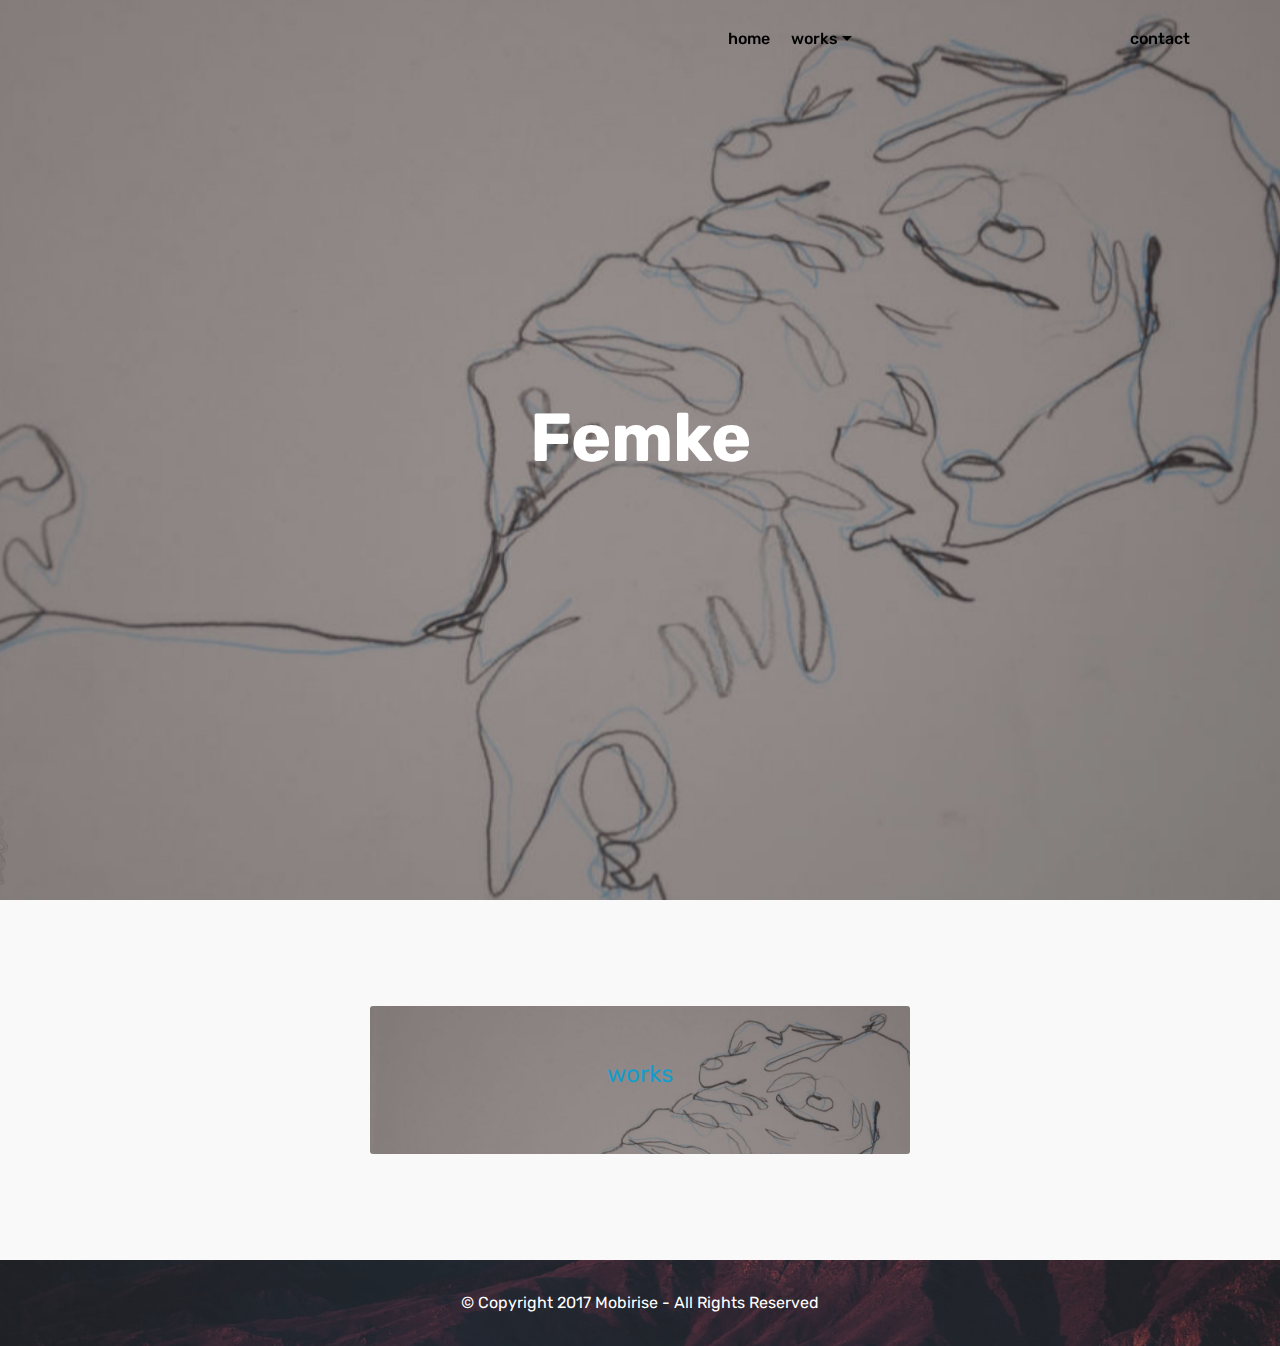
<file: index.html>
<!DOCTYPE html>
<html >
<head>
  <!-- Site made with Mobirise Website Builder v4.8.6, https://mobirise.com -->
  <meta charset="UTF-8">
  <meta http-equiv="X-UA-Compatible" content="IE=edge">
  <meta name="generator" content="Mobirise v4.8.6, mobirise.com">
  <meta name="viewport" content="width=device-width, initial-scale=1, minimum-scale=1">
  <link rel="shortcut icon" href="assets/images/logo2.png" type="image/x-icon">
  <meta name="description" content="">
  <title>Home</title>
  <link rel="stylesheet" href="assets/web/assets/mobirise-icons/mobirise-icons.css">
  <link rel="stylesheet" href="assets/tether/tether.min.css">
  <link rel="stylesheet" href="assets/bootstrap/css/bootstrap.min.css">
  <link rel="stylesheet" href="assets/bootstrap/css/bootstrap-grid.min.css">
  <link rel="stylesheet" href="assets/bootstrap/css/bootstrap-reboot.min.css">
  <link rel="stylesheet" href="assets/dropdown/css/style.css">
  <link rel="stylesheet" href="assets/theme/css/style.css">
  <link rel="stylesheet" href="assets/mobirise/css/mbr-additional.css" type="text/css">
  
  
  
</head>
<body>
  <section class="menu cid-r8JzstmxRn" once="menu" id="menu2-f">

    

    <nav class="navbar navbar-expand beta-menu navbar-dropdown align-items-center navbar-fixed-top navbar-toggleable-sm bg-color transparent">
        <button class="navbar-toggler navbar-toggler-right" type="button" data-toggle="collapse" data-target="#navbarSupportedContent" aria-controls="navbarSupportedContent" aria-expanded="false" aria-label="Toggle navigation">
            <div class="hamburger">
                <span></span>
                <span></span>
                <span></span>
                <span></span>
            </div>
        </button>
        <div class="menu-logo">
            <div class="navbar-brand">
                
                
            </div>
        </div>
        <div class="collapse navbar-collapse" id="navbarSupportedContent">
            <ul class="navbar-nav nav-dropdown nav-right navbar-nav-top-padding" data-app-modern-menu="true"><li class="nav-item">
                    <a class="nav-link link text-black display-4" href="index.html">
                        home</a>
                </li>
                <li class="nav-item dropdown">
                    <a class="nav-link link text-black dropdown-toggle display-4" href="page1.html" data-toggle="dropdown-submenu" aria-expanded="false">
                        works</a><div class="dropdown-menu"><div class="dropdown"><a class="text-black dropdown-item dropdown-toggle display-4" href="fase1.html" data-toggle="dropdown-submenu" aria-expanded="false">fase 1</a><div class="dropdown-menu dropdown-submenu"><a class="text-black dropdown-item display-4" href="page4.html">works</a><a class="text-black dropdown-item display-4" href="page6.html">sketchbook</a></div></div><div class="dropdown"><a class="text-black dropdown-item dropdown-toggle display-4" href="fase 2.html" data-toggle="dropdown-submenu" aria-expanded="false">fase 2</a><div class="dropdown-menu dropdown-submenu"><a class="text-black dropdown-item display-4" href="page5.html">works</a><a class="text-black dropdown-item display-4" href="page7.html">sketchbook</a></div></div></div>
                </li><li class="nav-item"><a class="nav-link link text-black display-4" href="page1.html" aria-expanded="true">&nbsp; &nbsp; &nbsp; &nbsp; &nbsp; &nbsp; &nbsp; &nbsp; &nbsp; &nbsp; &nbsp; &nbsp; &nbsp; &nbsp; &nbsp; &nbsp; &nbsp; &nbsp; &nbsp; &nbsp; &nbsp; &nbsp; &nbsp; &nbsp; &nbsp; &nbsp; &nbsp; &nbsp; &nbsp;&nbsp;</a></li><li class="nav-item"><a class="nav-link link text-black display-4" href="page10.html" aria-expanded="false">&nbsp;contact</a></li></ul>
            
        </div>
    </nav>
</section>

<section class="engine"><a href="https://mobirise.info/f">simple website creator</a></section><section class="cid-r8JsOOv53g mbr-fullscreen mbr-parallax-background" id="header2-6">

    

    

    <div class="container align-center">
        <div class="row justify-content-md-center">
            <div class="mbr-white col-md-10">
                <h1 class="mbr-section-title mbr-bold pb-3 mbr-fonts-style display-1">
                    Femke</h1>
                
                
                
            </div>
        </div>
    </div>
    
</section>

<section class="features13 cid-r8JuzI6N4G" id="features13-b">

    

    
    <div class="container">
        

        <div class="media-container-row container">
            <div class="card col-12 col-md-6 p-5 m-3 align-center">
                <div class="card-img">
                    <img src="assets/images/dsc-377-1200x795.jpg" alt="Mobirise" title="">
                </div>
                <h4 class="card-title py-2 mbr-fonts-style display-5"><a href="page1.html">works</a></h4>
                
            </div>
            
                
        </div>
</div></section>

<section once="" class="cid-r8Jwma6vAO" id="footer6-c">

    

    <div class="mbr-overlay" style="opacity: 0.5; background-color: rgb(60, 60, 60);"></div>

    <div class="container">
        <div class="media-container-row align-center mbr-white">
            <div class="col-12">
                <p class="mbr-text mb-0 mbr-fonts-style display-7">
                    © Copyright 2017 Mobirise - All Rights Reserved
                </p>
            </div>
        </div>
    </div>
</section>


  <script src="assets/web/assets/jquery/jquery.min.js"></script>
  <script src="assets/popper/popper.min.js"></script>
  <script src="assets/tether/tether.min.js"></script>
  <script src="assets/bootstrap/js/bootstrap.min.js"></script>
  <script src="assets/smoothscroll/smooth-scroll.js"></script>
  <script src="assets/dropdown/js/script.min.js"></script>
  <script src="assets/touchswipe/jquery.touch-swipe.min.js"></script>
  <script src="assets/parallax/jarallax.min.js"></script>
  <script src="assets/theme/js/script.js"></script>
  
  
</body>
</html>
</file>
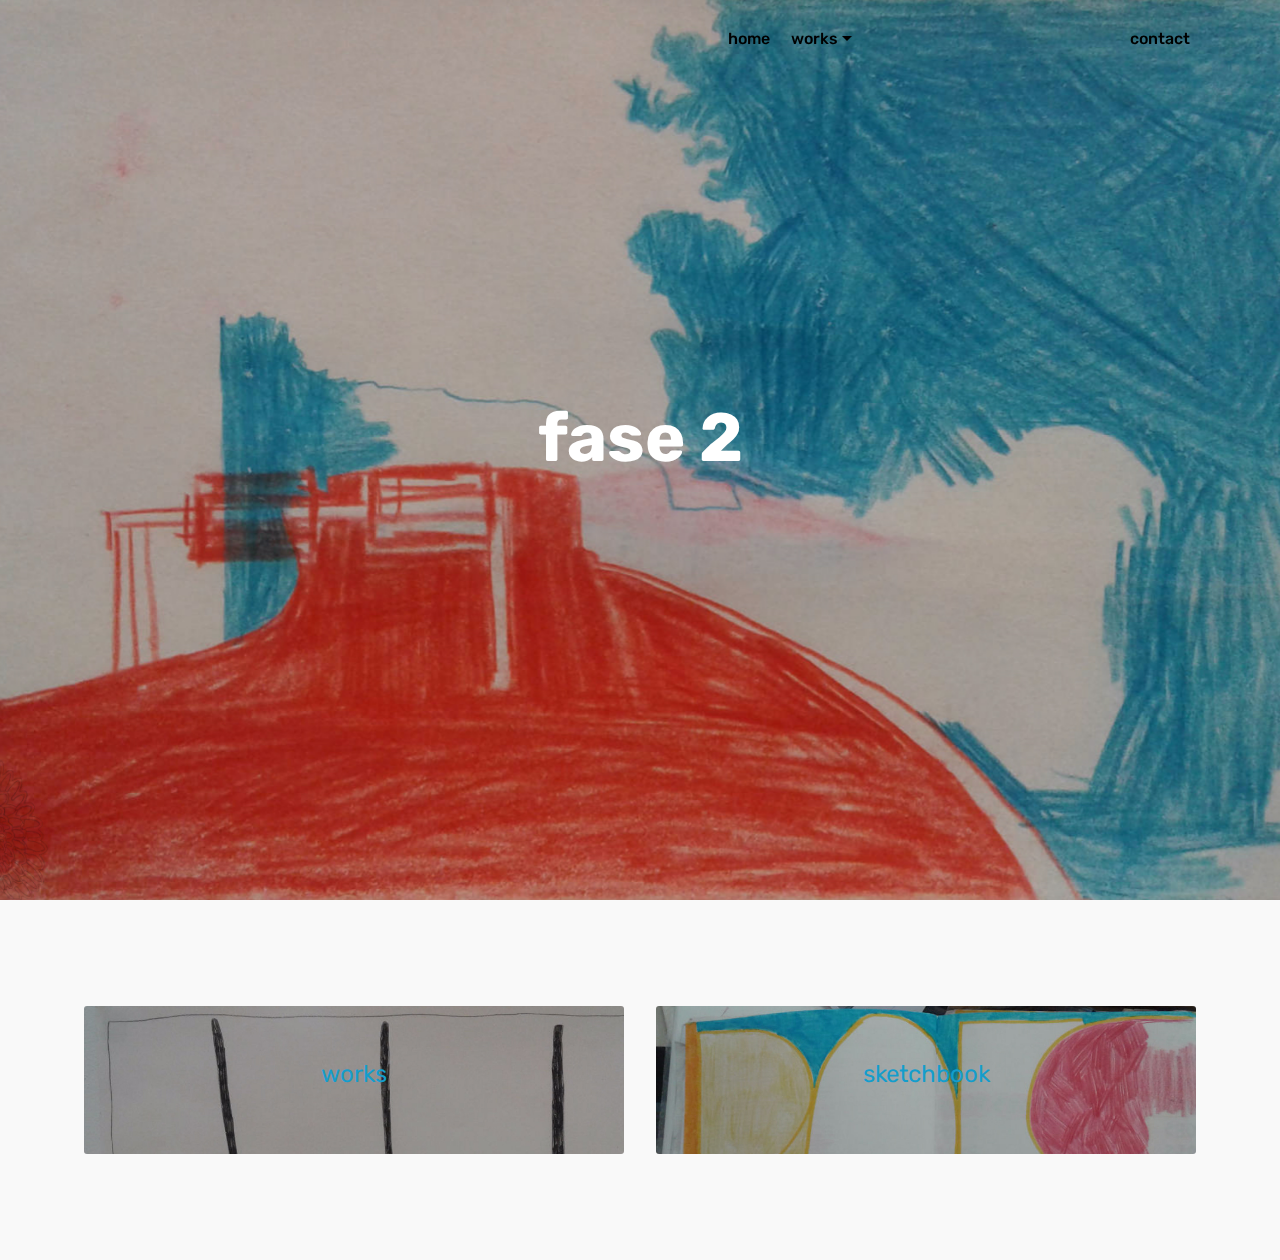
<file: fase 2.html>
<!DOCTYPE html>
<html >
<head>
  <!-- Site made with Mobirise Website Builder v4.8.6, https://mobirise.com -->
  <meta charset="UTF-8">
  <meta http-equiv="X-UA-Compatible" content="IE=edge">
  <meta name="generator" content="Mobirise v4.8.6, mobirise.com">
  <meta name="viewport" content="width=device-width, initial-scale=1, minimum-scale=1">
  <link rel="shortcut icon" href="assets/images/logo2.png" type="image/x-icon">
  <meta name="description" content="Website Maker Description">
  <title>fase 2</title>
  <link rel="stylesheet" href="assets/web/assets/mobirise-icons/mobirise-icons.css">
  <link rel="stylesheet" href="assets/tether/tether.min.css">
  <link rel="stylesheet" href="assets/bootstrap/css/bootstrap.min.css">
  <link rel="stylesheet" href="assets/bootstrap/css/bootstrap-grid.min.css">
  <link rel="stylesheet" href="assets/bootstrap/css/bootstrap-reboot.min.css">
  <link rel="stylesheet" href="assets/dropdown/css/style.css">
  <link rel="stylesheet" href="assets/theme/css/style.css">
  <link rel="stylesheet" href="assets/mobirise/css/mbr-additional.css" type="text/css">
  
  
  
</head>
<body>
  <section class="menu cid-r9oyGRuCSW" once="menu" id="menu2-k">

    

    <nav class="navbar navbar-expand beta-menu navbar-dropdown align-items-center navbar-fixed-top navbar-toggleable-sm bg-color transparent">
        <button class="navbar-toggler navbar-toggler-right" type="button" data-toggle="collapse" data-target="#navbarSupportedContent" aria-controls="navbarSupportedContent" aria-expanded="false" aria-label="Toggle navigation">
            <div class="hamburger">
                <span></span>
                <span></span>
                <span></span>
                <span></span>
            </div>
        </button>
        <div class="menu-logo">
            <div class="navbar-brand">
                
                
            </div>
        </div>
        <div class="collapse navbar-collapse" id="navbarSupportedContent">
            <ul class="navbar-nav nav-dropdown nav-right navbar-nav-top-padding" data-app-modern-menu="true"><li class="nav-item">
                    <a class="nav-link link text-black display-4" href="index.html">
                        home</a>
                </li>
                <li class="nav-item dropdown">
                    <a class="nav-link link text-black dropdown-toggle display-4" href="page1.html" data-toggle="dropdown-submenu" aria-expanded="false">
                        works</a><div class="dropdown-menu"><div class="dropdown"><a class="text-black dropdown-item dropdown-toggle display-4" href="fase1.html" data-toggle="dropdown-submenu" aria-expanded="false">fase 1</a><div class="dropdown-menu dropdown-submenu"><a class="text-black dropdown-item display-4" href="page4.html">works</a><a class="text-black dropdown-item display-4" href="page6.html">sketchbook</a></div></div><div class="dropdown"><a class="text-black dropdown-item dropdown-toggle display-4" href="fase 2.html" data-toggle="dropdown-submenu" aria-expanded="false">fase 2</a><div class="dropdown-menu dropdown-submenu"><a class="text-black dropdown-item display-4" href="page5.html">works</a><a class="text-black dropdown-item display-4" href="page7.html">sketchbook</a></div></div></div>
                </li><li class="nav-item"><a class="nav-link link text-black display-4" href="page1.html" aria-expanded="true">&nbsp; &nbsp; &nbsp; &nbsp; &nbsp; &nbsp; &nbsp; &nbsp; &nbsp; &nbsp; &nbsp; &nbsp; &nbsp; &nbsp; &nbsp; &nbsp; &nbsp; &nbsp; &nbsp; &nbsp; &nbsp; &nbsp; &nbsp; &nbsp; &nbsp; &nbsp; &nbsp; &nbsp; &nbsp;&nbsp;</a></li><li class="nav-item"><a class="nav-link link text-black display-4" href="page10.html" aria-expanded="false">&nbsp;contact</a></li></ul>
            
        </div>
    </nav>
</section>

<section class="engine"><a href="https://mobirise.info">Mobirise</a></section><section class="cid-r91jxkZCmk mbr-fullscreen mbr-parallax-background" id="header2-r">

    

    

    <div class="container align-center">
        <div class="row justify-content-md-center">
            <div class="mbr-white col-md-10">
                <h1 class="mbr-section-title mbr-bold pb-3 mbr-fonts-style display-1">
                    fase 2</h1>
                
                
                
            </div>
        </div>
    </div>
    
</section>

<section class="features13 cid-r91jxnsRfK" id="features13-s">

    

    
    <div class="container">
        

        <div class="media-container-row container">
            <div class="card col-12 col-md-6 p-5 m-3 align-center">
                <div class="card-img">
                    <img src="assets/images/20181204-115235-1200x720.jpg" alt="Mobirise" title="">
                </div>
                <h4 class="card-title py-2 mbr-fonts-style display-5"><a href="page5.html">
                    works</a></h4>
                
            </div>
            <div class="card col-12 col-md-6 p-5 m-3 align-center">
                <div class="card-img">
                    <img src="assets/images/20181204-164305-1200x720.jpg" alt="Mobirise" title="">
                </div>
                <h4 class="card-title py-2 mbr-fonts-style display-5"><a href="page7.html">
                    sketchbook</a></h4>
                
            </div>
                
        </div>
</div></section>


  <script src="assets/web/assets/jquery/jquery.min.js"></script>
  <script src="assets/popper/popper.min.js"></script>
  <script src="assets/tether/tether.min.js"></script>
  <script src="assets/bootstrap/js/bootstrap.min.js"></script>
  <script src="assets/smoothscroll/smooth-scroll.js"></script>
  <script src="assets/dropdown/js/script.min.js"></script>
  <script src="assets/touchswipe/jquery.touch-swipe.min.js"></script>
  <script src="assets/parallax/jarallax.min.js"></script>
  <script src="assets/theme/js/script.js"></script>
  
  
</body>
</html>
</file>
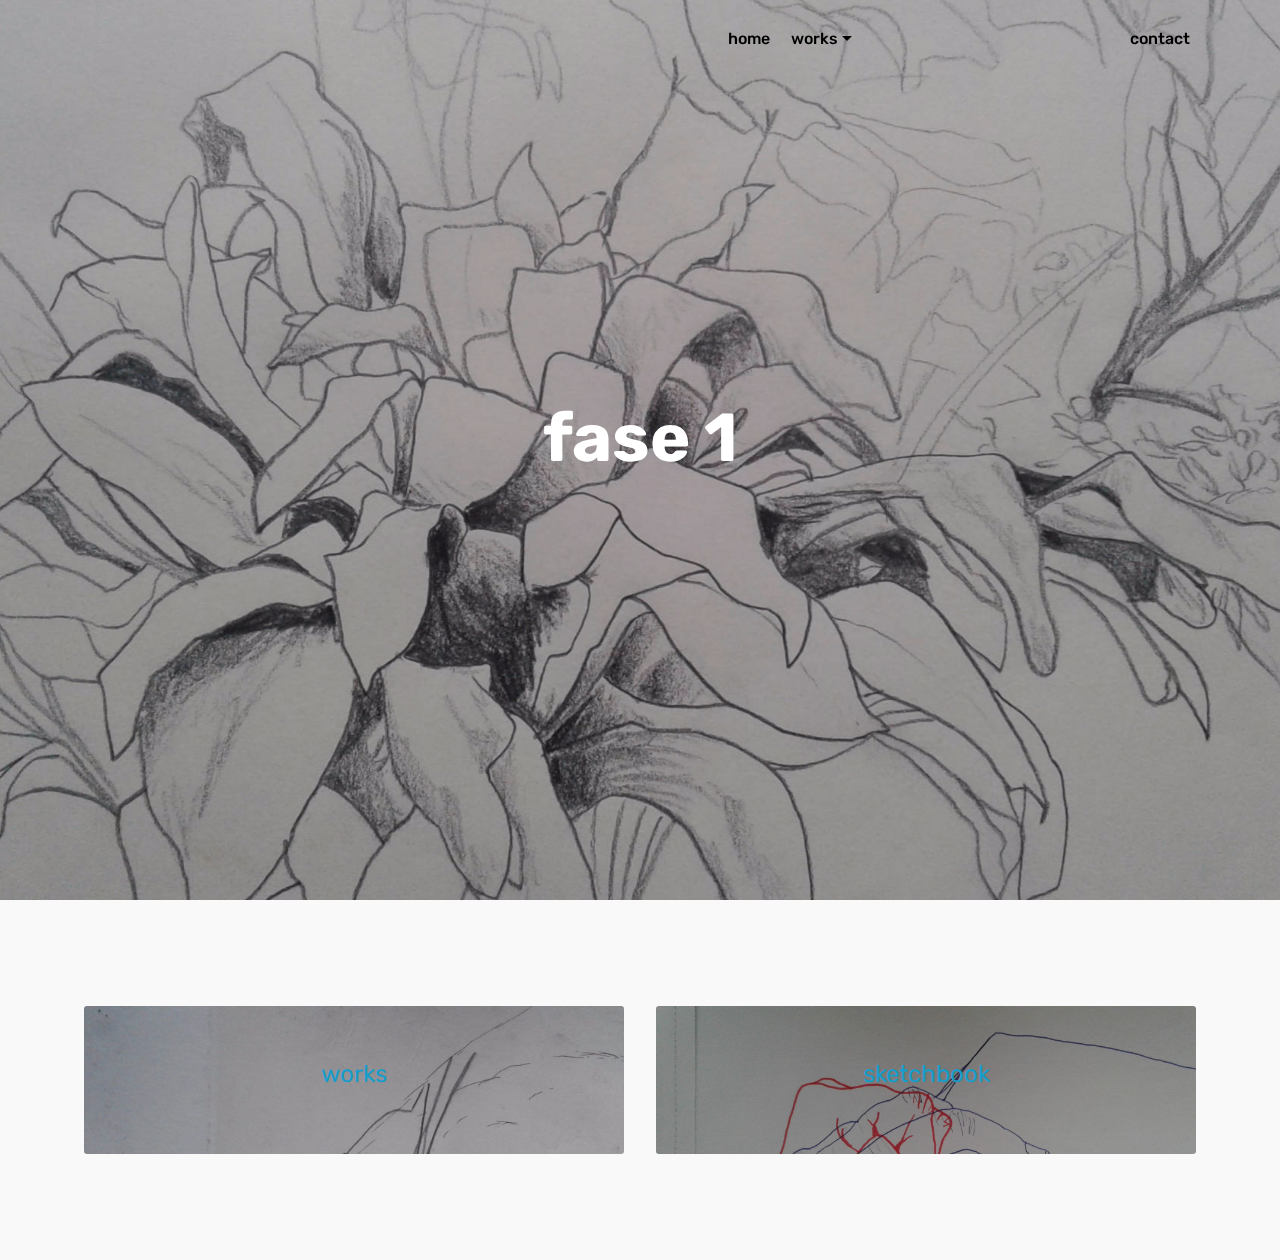
<file: fase1.html>
<!DOCTYPE html>
<html >
<head>
  <!-- Site made with Mobirise Website Builder v4.8.6, https://mobirise.com -->
  <meta charset="UTF-8">
  <meta http-equiv="X-UA-Compatible" content="IE=edge">
  <meta name="generator" content="Mobirise v4.8.6, mobirise.com">
  <meta name="viewport" content="width=device-width, initial-scale=1, minimum-scale=1">
  <link rel="shortcut icon" href="assets/images/logo2.png" type="image/x-icon">
  <meta name="description" content="Website Maker Description">
  <title>fase 1</title>
  <link rel="stylesheet" href="assets/web/assets/mobirise-icons/mobirise-icons.css">
  <link rel="stylesheet" href="assets/tether/tether.min.css">
  <link rel="stylesheet" href="assets/bootstrap/css/bootstrap.min.css">
  <link rel="stylesheet" href="assets/bootstrap/css/bootstrap-grid.min.css">
  <link rel="stylesheet" href="assets/bootstrap/css/bootstrap-reboot.min.css">
  <link rel="stylesheet" href="assets/dropdown/css/style.css">
  <link rel="stylesheet" href="assets/theme/css/style.css">
  <link rel="stylesheet" href="assets/mobirise/css/mbr-additional.css" type="text/css">
  
  
  
</head>
<body>
  <section class="menu cid-r9oyuehHqN" once="menu" id="menu2-i">

    

    <nav class="navbar navbar-expand beta-menu navbar-dropdown align-items-center navbar-fixed-top navbar-toggleable-sm bg-color transparent">
        <button class="navbar-toggler navbar-toggler-right" type="button" data-toggle="collapse" data-target="#navbarSupportedContent" aria-controls="navbarSupportedContent" aria-expanded="false" aria-label="Toggle navigation">
            <div class="hamburger">
                <span></span>
                <span></span>
                <span></span>
                <span></span>
            </div>
        </button>
        <div class="menu-logo">
            <div class="navbar-brand">
                
                
            </div>
        </div>
        <div class="collapse navbar-collapse" id="navbarSupportedContent">
            <ul class="navbar-nav nav-dropdown nav-right navbar-nav-top-padding" data-app-modern-menu="true"><li class="nav-item">
                    <a class="nav-link link text-black display-4" href="index.html">
                        home</a>
                </li>
                <li class="nav-item dropdown">
                    <a class="nav-link link text-black dropdown-toggle display-4" href="page1.html" data-toggle="dropdown-submenu" aria-expanded="false">
                        works</a><div class="dropdown-menu"><div class="dropdown"><a class="text-black dropdown-item dropdown-toggle display-4" href="fase1.html" data-toggle="dropdown-submenu" aria-expanded="false">fase 1</a><div class="dropdown-menu dropdown-submenu"><a class="text-black dropdown-item display-4" href="page4.html">works</a><a class="text-black dropdown-item display-4" href="page6.html">sketchbook</a></div></div><div class="dropdown"><a class="text-black dropdown-item dropdown-toggle display-4" href="fase 2.html" data-toggle="dropdown-submenu" aria-expanded="false">fase 2</a><div class="dropdown-menu dropdown-submenu"><a class="text-black dropdown-item display-4" href="page5.html">works</a><a class="text-black dropdown-item display-4" href="page7.html">sketchbook</a></div></div></div>
                </li><li class="nav-item"><a class="nav-link link text-black display-4" href="page1.html" aria-expanded="true">&nbsp; &nbsp; &nbsp; &nbsp; &nbsp; &nbsp; &nbsp; &nbsp; &nbsp; &nbsp; &nbsp; &nbsp; &nbsp; &nbsp; &nbsp; &nbsp; &nbsp; &nbsp; &nbsp; &nbsp; &nbsp; &nbsp; &nbsp; &nbsp; &nbsp; &nbsp; &nbsp; &nbsp; &nbsp;&nbsp;</a></li><li class="nav-item"><a class="nav-link link text-black display-4" href="page10.html" aria-expanded="false">&nbsp;contact</a></li></ul>
            
        </div>
    </nav>
</section>

<section class="engine"><a href="https://mobirise.info/x">css templates</a></section><section class="cid-r8OygoDRIK mbr-fullscreen mbr-parallax-background" id="header2-n">

    

    

    <div class="container align-center">
        <div class="row justify-content-md-center">
            <div class="mbr-white col-md-10">
                <h1 class="mbr-section-title mbr-bold pb-3 mbr-fonts-style display-1">
                    fase 1</h1>
                
                
                
            </div>
        </div>
    </div>
    
</section>

<section class="features13 cid-r91jelB1fG" id="features13-o">

    

    
    <div class="container">
        

        <div class="media-container-row container">
            <div class="card col-12 col-md-6 p-5 m-3 align-center">
                <div class="card-img">
                    <img src="assets/images/20181201-133241-2000x1200.jpg" alt="Mobirise" title="">
                </div>
                <h4 class="card-title py-2 mbr-fonts-style display-5"><a href="page4.html">
                    works</a></h4>
                
            </div>
            <div class="card col-12 col-md-6 p-5 m-3 align-center">
                <div class="card-img">
                    <img src="assets/images/20181201-133317-2000x1200.jpg" alt="Mobirise" title="">
                </div>
                <h4 class="card-title py-2 mbr-fonts-style display-5"><a href="page6.html">
                    sketchbook</a></h4>
                
            </div>
                
        </div>
</div></section>


  <script src="assets/web/assets/jquery/jquery.min.js"></script>
  <script src="assets/popper/popper.min.js"></script>
  <script src="assets/tether/tether.min.js"></script>
  <script src="assets/bootstrap/js/bootstrap.min.js"></script>
  <script src="assets/smoothscroll/smooth-scroll.js"></script>
  <script src="assets/dropdown/js/script.min.js"></script>
  <script src="assets/touchswipe/jquery.touch-swipe.min.js"></script>
  <script src="assets/parallax/jarallax.min.js"></script>
  <script src="assets/theme/js/script.js"></script>
  
  
</body>
</html>
</file>
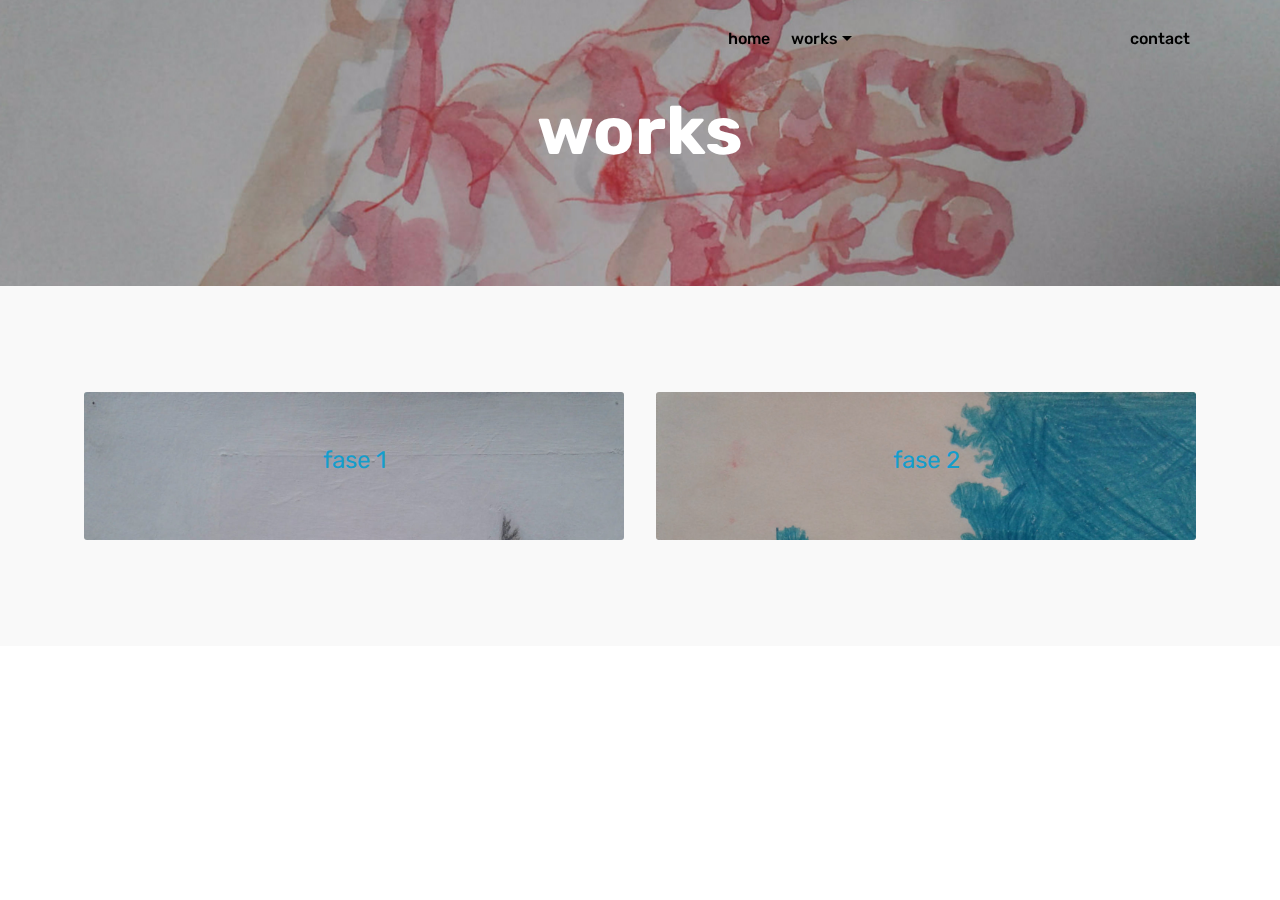
<file: page1.html>
<!DOCTYPE html>
<html >
<head>
  <!-- Site made with Mobirise Website Builder v4.8.6, https://mobirise.com -->
  <meta charset="UTF-8">
  <meta http-equiv="X-UA-Compatible" content="IE=edge">
  <meta name="generator" content="Mobirise v4.8.6, mobirise.com">
  <meta name="viewport" content="width=device-width, initial-scale=1, minimum-scale=1">
  <link rel="shortcut icon" href="assets/images/logo2.png" type="image/x-icon">
  <meta name="description" content="Site Generator Description">
  <title>works</title>
  <link rel="stylesheet" href="assets/web/assets/mobirise-icons/mobirise-icons.css">
  <link rel="stylesheet" href="assets/tether/tether.min.css">
  <link rel="stylesheet" href="assets/bootstrap/css/bootstrap.min.css">
  <link rel="stylesheet" href="assets/bootstrap/css/bootstrap-grid.min.css">
  <link rel="stylesheet" href="assets/bootstrap/css/bootstrap-reboot.min.css">
  <link rel="stylesheet" href="assets/dropdown/css/style.css">
  <link rel="stylesheet" href="assets/theme/css/style.css">
  <link rel="stylesheet" href="assets/mobirise/css/mbr-additional.css" type="text/css">
  
  
  
</head>
<body>
  <section class="menu cid-r9oyo2MK2Y" once="menu" id="menu2-h">

    

    <nav class="navbar navbar-expand beta-menu navbar-dropdown align-items-center navbar-fixed-top navbar-toggleable-sm bg-color transparent">
        <button class="navbar-toggler navbar-toggler-right" type="button" data-toggle="collapse" data-target="#navbarSupportedContent" aria-controls="navbarSupportedContent" aria-expanded="false" aria-label="Toggle navigation">
            <div class="hamburger">
                <span></span>
                <span></span>
                <span></span>
                <span></span>
            </div>
        </button>
        <div class="menu-logo">
            <div class="navbar-brand">
                
                
            </div>
        </div>
        <div class="collapse navbar-collapse" id="navbarSupportedContent">
            <ul class="navbar-nav nav-dropdown nav-right navbar-nav-top-padding" data-app-modern-menu="true"><li class="nav-item">
                    <a class="nav-link link text-black display-4" href="index.html">
                        home</a>
                </li>
                <li class="nav-item dropdown">
                    <a class="nav-link link text-black dropdown-toggle display-4" href="page1.html" data-toggle="dropdown-submenu" aria-expanded="false">
                        works</a><div class="dropdown-menu"><div class="dropdown"><a class="text-black dropdown-item dropdown-toggle display-4" href="fase1.html" data-toggle="dropdown-submenu" aria-expanded="false">fase 1</a><div class="dropdown-menu dropdown-submenu"><a class="text-black dropdown-item display-4" href="page4.html">works</a><a class="text-black dropdown-item display-4" href="page6.html">sketchbook</a></div></div><div class="dropdown"><a class="text-black dropdown-item dropdown-toggle display-4" href="fase 2.html" data-toggle="dropdown-submenu" aria-expanded="false">fase 2</a><div class="dropdown-menu dropdown-submenu"><a class="text-black dropdown-item display-4" href="page5.html">works</a><a class="text-black dropdown-item display-4" href="page7.html">sketchbook</a></div></div></div>
                </li><li class="nav-item"><a class="nav-link link text-black display-4" href="page1.html" aria-expanded="true">&nbsp; &nbsp; &nbsp; &nbsp; &nbsp; &nbsp; &nbsp; &nbsp; &nbsp; &nbsp; &nbsp; &nbsp; &nbsp; &nbsp; &nbsp; &nbsp; &nbsp; &nbsp; &nbsp; &nbsp; &nbsp; &nbsp; &nbsp; &nbsp; &nbsp; &nbsp; &nbsp; &nbsp; &nbsp;&nbsp;</a></li><li class="nav-item"><a class="nav-link link text-black display-4" href="page10.html" aria-expanded="false">&nbsp;contact</a></li></ul>
            
        </div>
    </nav>
</section>

<section class="engine"><a href="https://mobirise.info/o">free portfolio web templates</a></section><section class="header1 cid-r8Oq9TQRao mbr-parallax-background" id="header1-i">

    

    

    <div class="container">
        <div class="row justify-content-md-center">
            <div class="mbr-white col-md-10">
                <h1 class="mbr-section-title align-center mbr-bold pb-3 mbr-fonts-style display-1">
                    works</h1>
                
                
                
            </div>
        </div>
    </div>

</section>

<section class="features13 cid-r8OqTlvRiB" id="features13-j">

    

    
    <div class="container">
        

        <div class="media-container-row container">
            <div class="card col-12 col-md-6 p-5 m-3 align-center">
                <div class="card-img">
                    <img src="assets/images/20181201-142219-2000x1200.jpg" alt="Mobirise" title="">
                </div>
                <h4 class="card-title py-2 mbr-fonts-style display-5"><a href="fase1.html">
                    fase 1</a></h4>
                
            </div>
            <div class="card col-12 col-md-6 p-5 m-3 align-center">
                <div class="card-img">
                    <img src="assets/images/20181204-120822-2000x1200.jpg" alt="Mobirise" title="">
                </div>
                <h4 class="card-title py-2 mbr-fonts-style display-5"><a href="fase 2.html">fase 2</a></h4>
                
            </div>
                
        </div>
</div></section>


  <script src="assets/web/assets/jquery/jquery.min.js"></script>
  <script src="assets/popper/popper.min.js"></script>
  <script src="assets/tether/tether.min.js"></script>
  <script src="assets/bootstrap/js/bootstrap.min.js"></script>
  <script src="assets/smoothscroll/smooth-scroll.js"></script>
  <script src="assets/dropdown/js/script.min.js"></script>
  <script src="assets/touchswipe/jquery.touch-swipe.min.js"></script>
  <script src="assets/parallax/jarallax.min.js"></script>
  <script src="assets/theme/js/script.js"></script>
  
  
</body>
</html>
</file>
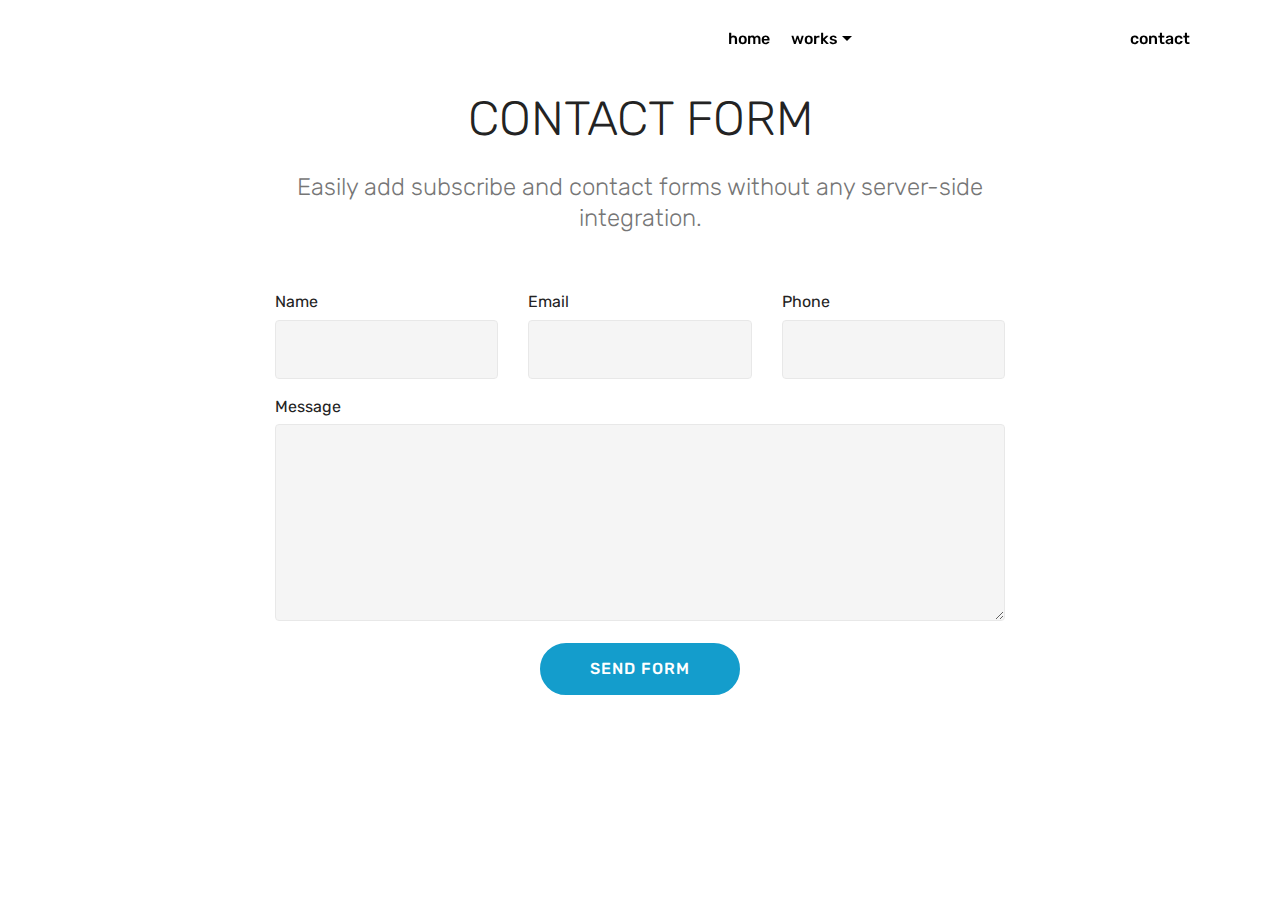
<file: page10.html>
<!DOCTYPE html>
<html >
<head>
  <!-- Site made with Mobirise Website Builder v4.8.6, https://mobirise.com -->
  <meta charset="UTF-8">
  <meta http-equiv="X-UA-Compatible" content="IE=edge">
  <meta name="generator" content="Mobirise v4.8.6, mobirise.com">
  <meta name="viewport" content="width=device-width, initial-scale=1, minimum-scale=1">
  <link rel="shortcut icon" href="assets/images/logo2.png" type="image/x-icon">
  <meta name="description" content="Website Maker Description">
  <title>contact</title>
  <link rel="stylesheet" href="assets/web/assets/mobirise-icons/mobirise-icons.css">
  <link rel="stylesheet" href="assets/tether/tether.min.css">
  <link rel="stylesheet" href="assets/bootstrap/css/bootstrap.min.css">
  <link rel="stylesheet" href="assets/bootstrap/css/bootstrap-grid.min.css">
  <link rel="stylesheet" href="assets/bootstrap/css/bootstrap-reboot.min.css">
  <link rel="stylesheet" href="assets/dropdown/css/style.css">
  <link rel="stylesheet" href="assets/theme/css/style.css">
  <link rel="stylesheet" href="assets/mobirise/css/mbr-additional.css" type="text/css">
  
  
  
</head>
<body>
  <section class="menu cid-r9oyYypuFI" once="menu" id="menu2-n">

    

    <nav class="navbar navbar-expand beta-menu navbar-dropdown align-items-center navbar-fixed-top navbar-toggleable-sm bg-color transparent">
        <button class="navbar-toggler navbar-toggler-right" type="button" data-toggle="collapse" data-target="#navbarSupportedContent" aria-controls="navbarSupportedContent" aria-expanded="false" aria-label="Toggle navigation">
            <div class="hamburger">
                <span></span>
                <span></span>
                <span></span>
                <span></span>
            </div>
        </button>
        <div class="menu-logo">
            <div class="navbar-brand">
                
                
            </div>
        </div>
        <div class="collapse navbar-collapse" id="navbarSupportedContent">
            <ul class="navbar-nav nav-dropdown nav-right navbar-nav-top-padding" data-app-modern-menu="true"><li class="nav-item">
                    <a class="nav-link link text-black display-4" href="index.html">
                        home</a>
                </li>
                <li class="nav-item dropdown">
                    <a class="nav-link link text-black dropdown-toggle display-4" href="page1.html" data-toggle="dropdown-submenu" aria-expanded="false">
                        works</a><div class="dropdown-menu"><div class="dropdown"><a class="text-black dropdown-item dropdown-toggle display-4" href="fase1.html" data-toggle="dropdown-submenu" aria-expanded="false">fase 1</a><div class="dropdown-menu dropdown-submenu"><a class="text-black dropdown-item display-4" href="page4.html">works</a><a class="text-black dropdown-item display-4" href="page6.html">sketchbook</a></div></div><div class="dropdown"><a class="text-black dropdown-item dropdown-toggle display-4" href="fase 2.html" data-toggle="dropdown-submenu" aria-expanded="false">fase 2</a><div class="dropdown-menu dropdown-submenu"><a class="text-black dropdown-item display-4" href="page5.html">works</a><a class="text-black dropdown-item display-4" href="page7.html">sketchbook</a></div></div></div>
                </li><li class="nav-item"><a class="nav-link link text-black display-4" href="page1.html" aria-expanded="true">&nbsp; &nbsp; &nbsp; &nbsp; &nbsp; &nbsp; &nbsp; &nbsp; &nbsp; &nbsp; &nbsp; &nbsp; &nbsp; &nbsp; &nbsp; &nbsp; &nbsp; &nbsp; &nbsp; &nbsp; &nbsp; &nbsp; &nbsp; &nbsp; &nbsp; &nbsp; &nbsp; &nbsp; &nbsp;&nbsp;</a></li><li class="nav-item"><a class="nav-link link text-black display-4" href="page10.html" aria-expanded="false">&nbsp;contact</a></li></ul>
            
        </div>
    </nav>
</section>

<section class="engine"><a href="https://mobirise.info/v">html templates</a></section><section class="mbr-section form1 cid-r91qeaFbZw" id="form1-1t">

    

    
    <div class="container">
        <div class="row justify-content-center">
            <div class="title col-12 col-lg-8">
                <h2 class="mbr-section-title align-center pb-3 mbr-fonts-style display-2">
                    CONTACT FORM
                </h2>
                <h3 class="mbr-section-subtitle align-center mbr-light pb-3 mbr-fonts-style display-5">
                    Easily add subscribe and contact forms without any server-side integration.
                </h3>
            </div>
        </div>
    </div>
    <div class="container">
        <div class="row justify-content-center">
            <div class="media-container-column col-lg-8" data-form-type="formoid">
                    <div data-form-alert="" hidden="">Thanks for filling out the form!</div>
            
                    <form class="mbr-form" action="https://mobirise.com/" method="post" data-form-title="Mobirise Form"><input type="hidden" name="email" data-form-email="true" value="QTUNNSR0Yc1aibZhHIR9P6wfIHDJWz2QVYzK+k5SlRbU6+a4gNOVKYup4r18BTI30eg3rriiTkeQCYKHuSW83Awb4yXXejKcWEoMayudzii63P0BfS0GhKzqM1Ulfvu7">
                        <div class="row row-sm-offset">
                            <div class="col-md-4 multi-horizontal" data-for="name">
                                <div class="form-group">
                                    <label class="form-control-label mbr-fonts-style display-7" for="name-form1-1t">Name</label>
                                    <input type="text" class="form-control" name="name" data-form-field="Name" required="" id="name-form1-1t">
                                </div>
                            </div>
                            <div class="col-md-4 multi-horizontal" data-for="email">
                                <div class="form-group">
                                    <label class="form-control-label mbr-fonts-style display-7" for="email-form1-1t">Email</label>
                                    <input type="email" class="form-control" name="email" data-form-field="Email" required="" id="email-form1-1t">
                                </div>
                            </div>
                            <div class="col-md-4 multi-horizontal" data-for="phone">
                                <div class="form-group">
                                    <label class="form-control-label mbr-fonts-style display-7" for="phone-form1-1t">Phone</label>
                                    <input type="tel" class="form-control" name="phone" data-form-field="Phone" id="phone-form1-1t">
                                </div>
                            </div>
                        </div>
                        <div class="form-group" data-for="message">
                            <label class="form-control-label mbr-fonts-style display-7" for="message-form1-1t">Message</label>
                            <textarea type="text" class="form-control" name="message" rows="7" data-form-field="Message" id="message-form1-1t"></textarea>
                        </div>
            
                        <span class="input-group-btn">
                            <button href="" type="submit" class="btn btn-primary btn-form display-4">SEND FORM</button>
                        </span>
                    </form>
            </div>
        </div>
    </div>
</section>


  <script src="assets/web/assets/jquery/jquery.min.js"></script>
  <script src="assets/popper/popper.min.js"></script>
  <script src="assets/tether/tether.min.js"></script>
  <script src="assets/bootstrap/js/bootstrap.min.js"></script>
  <script src="assets/smoothscroll/smooth-scroll.js"></script>
  <script src="assets/dropdown/js/script.min.js"></script>
  <script src="assets/touchswipe/jquery.touch-swipe.min.js"></script>
  <script src="assets/theme/js/script.js"></script>
  <script src="assets/formoid/formoid.min.js"></script>
  
  
</body>
</html>
</file>
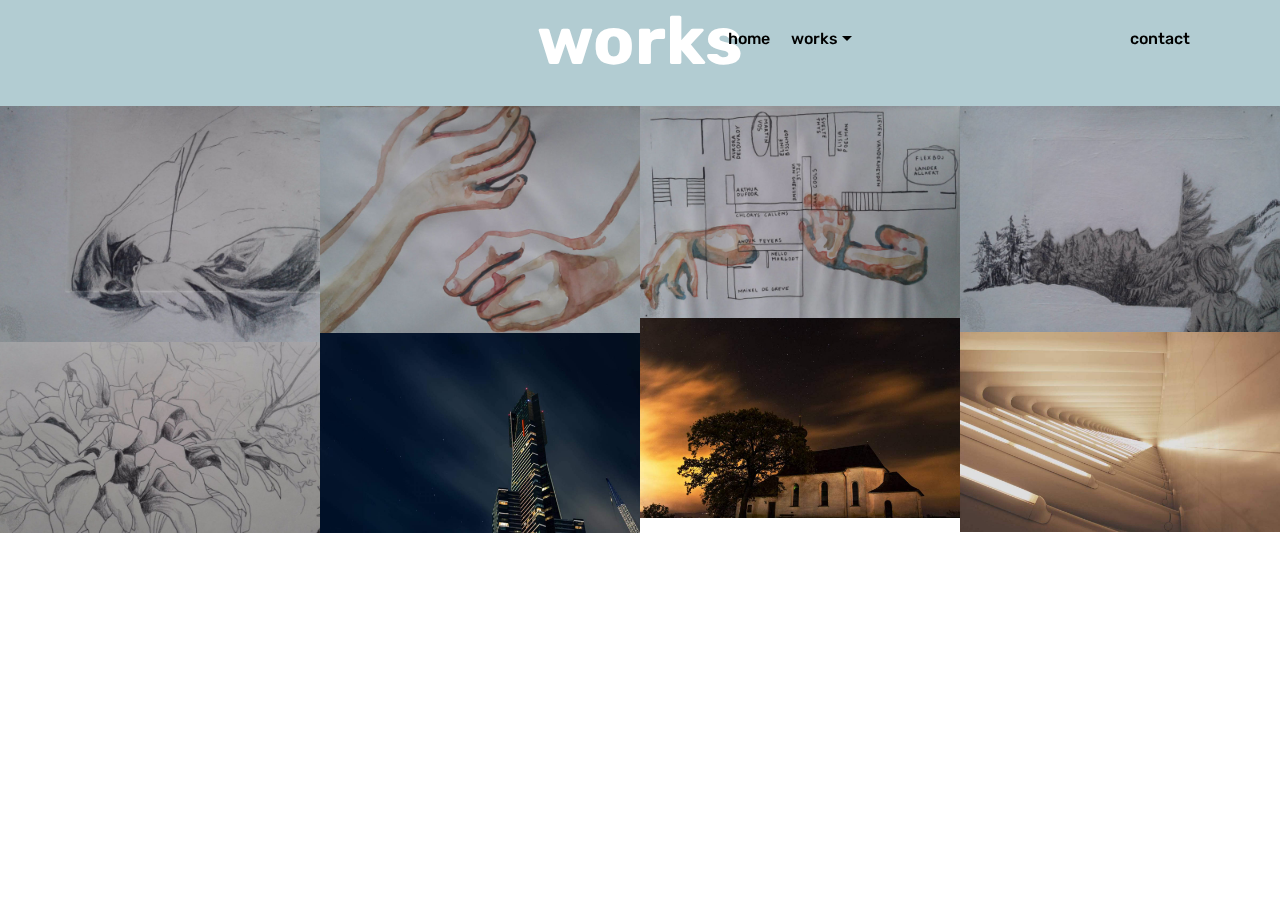
<file: page4.html>
<!DOCTYPE html>
<html >
<head>
  <!-- Site made with Mobirise Website Builder v4.8.6, https://mobirise.com -->
  <meta charset="UTF-8">
  <meta http-equiv="X-UA-Compatible" content="IE=edge">
  <meta name="generator" content="Mobirise v4.8.6, mobirise.com">
  <meta name="viewport" content="width=device-width, initial-scale=1, minimum-scale=1">
  <link rel="shortcut icon" href="assets/images/logo2.png" type="image/x-icon">
  <meta name="description" content="Web Site Creator Description">
  <title>fase 1: works</title>
  <link rel="stylesheet" href="assets/web/assets/mobirise-icons/mobirise-icons.css">
  <link rel="stylesheet" href="assets/tether/tether.min.css">
  <link rel="stylesheet" href="assets/bootstrap/css/bootstrap.min.css">
  <link rel="stylesheet" href="assets/bootstrap/css/bootstrap-grid.min.css">
  <link rel="stylesheet" href="assets/bootstrap/css/bootstrap-reboot.min.css">
  <link rel="stylesheet" href="assets/dropdown/css/style.css">
  <link rel="stylesheet" href="assets/theme/css/style.css">
  <link rel="stylesheet" href="assets/gallery/style.css">
  <link rel="stylesheet" href="assets/mobirise/css/mbr-additional.css" type="text/css">
  
  
  
</head>
<body>
  <section class="menu cid-r9oy41usTx" once="menu" id="menu2-g">

    

    <nav class="navbar navbar-expand beta-menu navbar-dropdown align-items-center navbar-fixed-top navbar-toggleable-sm bg-color transparent">
        <button class="navbar-toggler navbar-toggler-right" type="button" data-toggle="collapse" data-target="#navbarSupportedContent" aria-controls="navbarSupportedContent" aria-expanded="false" aria-label="Toggle navigation">
            <div class="hamburger">
                <span></span>
                <span></span>
                <span></span>
                <span></span>
            </div>
        </button>
        <div class="menu-logo">
            <div class="navbar-brand">
                
                
            </div>
        </div>
        <div class="collapse navbar-collapse" id="navbarSupportedContent">
            <ul class="navbar-nav nav-dropdown nav-right navbar-nav-top-padding" data-app-modern-menu="true"><li class="nav-item">
                    <a class="nav-link link text-black display-4" href="index.html">
                        home</a>
                </li>
                <li class="nav-item dropdown">
                    <a class="nav-link link text-black dropdown-toggle display-4" href="page1.html" data-toggle="dropdown-submenu" aria-expanded="false">
                        works</a><div class="dropdown-menu"><div class="dropdown"><a class="text-black dropdown-item dropdown-toggle display-4" href="fase1.html" data-toggle="dropdown-submenu" aria-expanded="false">fase 1</a><div class="dropdown-menu dropdown-submenu"><a class="text-black dropdown-item display-4" href="page4.html">works</a><a class="text-black dropdown-item display-4" href="page6.html">sketchbook</a></div></div><div class="dropdown"><a class="text-black dropdown-item dropdown-toggle display-4" href="fase 2.html" data-toggle="dropdown-submenu" aria-expanded="false">fase 2</a><div class="dropdown-menu dropdown-submenu"><a class="text-black dropdown-item display-4" href="page5.html">works</a><a class="text-black dropdown-item display-4" href="page7.html">sketchbook</a></div></div></div>
                </li><li class="nav-item"><a class="nav-link link text-black display-4" href="page1.html" aria-expanded="true">&nbsp; &nbsp; &nbsp; &nbsp; &nbsp; &nbsp; &nbsp; &nbsp; &nbsp; &nbsp; &nbsp; &nbsp; &nbsp; &nbsp; &nbsp; &nbsp; &nbsp; &nbsp; &nbsp; &nbsp; &nbsp; &nbsp; &nbsp; &nbsp; &nbsp; &nbsp; &nbsp; &nbsp; &nbsp;&nbsp;</a></li><li class="nav-item"><a class="nav-link link text-black display-4" href="page10.html" aria-expanded="false">&nbsp;contact</a></li></ul>
            
        </div>
    </nav>
</section>

<section class="engine"><a href="https://mobirise.info">Mobirise</a></section><section class="header1 cid-r91kkLxNtQ" id="header1-v">

    

    

    <div class="container">
        <div class="row justify-content-md-center">
            <div class="mbr-white col-md-10">
                <h1 class="mbr-section-title align-center mbr-bold pb-3 mbr-fonts-style display-1">
                    works</h1>
                
                
                
            </div>
        </div>
    </div>

</section>

<section class="mbr-gallery mbr-slider-carousel cid-rbIKkSUwqc" id="gallery3-g">

    

    <div>
        <div><!-- Filter --><!-- Gallery --><div class="mbr-gallery-row"><div class="mbr-gallery-layout-default"><div><div><div class="mbr-gallery-item mbr-gallery-item--p0" data-video-url="false" data-tags="Awesome"><div href="#lb-gallery3-g" data-slide-to="0" data-toggle="modal"><img src="assets/images/20181201-133241-2000x1200-800x590.jpg" alt="" title=""><span class="icon-focus"></span></div></div><div class="mbr-gallery-item mbr-gallery-item--p0" data-video-url="false" data-tags="Responsive"><div href="#lb-gallery3-g" data-slide-to="1" data-toggle="modal"><img src="assets/images/20181201-142034-2000x1200-800x568.jpg" alt="" title=""><span class="icon-focus"></span></div></div><div class="mbr-gallery-item mbr-gallery-item--p0" data-video-url="false" data-tags="Creative"><div href="#lb-gallery3-g" data-slide-to="2" data-toggle="modal"><img src="assets/images/20181201-133513-2000x1200-800x530.jpg" alt="" title=""><span class="icon-focus"></span></div></div><div class="mbr-gallery-item mbr-gallery-item--p0" data-video-url="false" data-tags="Animated"><div href="#lb-gallery3-g" data-slide-to="3" data-toggle="modal"><img src="assets/images/20181201-142219-2000x1200-800x566.jpg" alt="" title=""><span class="icon-focus"></span></div></div><div class="mbr-gallery-item mbr-gallery-item--p0" data-video-url="false" data-tags="Awesome"><div href="#lb-gallery3-g" data-slide-to="4" data-toggle="modal"><img src="assets/images/gallery04.jpg" alt="" title=""><span class="icon-focus"></span></div></div><div class="mbr-gallery-item mbr-gallery-item--p0" data-video-url="false" data-tags="Awesome"><div href="#lb-gallery3-g" data-slide-to="5" data-toggle="modal"><img src="assets/images/gallery05.jpg" alt="" title=""><span class="icon-focus"></span></div></div><div class="mbr-gallery-item mbr-gallery-item--p0" data-video-url="false" data-tags="Responsive"><div href="#lb-gallery3-g" data-slide-to="6" data-toggle="modal"><img src="assets/images/gallery06.jpg" alt="" title=""><span class="icon-focus"></span></div></div><div class="mbr-gallery-item mbr-gallery-item--p0" data-video-url="false" data-tags="Animated"><div href="#lb-gallery3-g" data-slide-to="7" data-toggle="modal"><img src="assets/images/20181201-122457-2000x1200-800x478.jpg" alt="" title=""><span class="icon-focus"></span></div></div></div></div><div class="clearfix"></div></div></div><!-- Lightbox --><div data-app-prevent-settings="" class="mbr-slider modal fade carousel slide" tabindex="-1" data-keyboard="true" data-interval="false" id="lb-gallery3-g"><div class="modal-dialog"><div class="modal-content"><div class="modal-body"><div class="carousel-inner"><div class="carousel-item"><img src="assets/images/20181201-133241-2000x1200.jpg" alt="" title=""></div><div class="carousel-item"><img src="assets/images/20181201-142034-2000x1200.jpg" alt="" title=""></div><div class="carousel-item"><img src="assets/images/20181201-133513-2000x1200.jpg" alt="" title=""></div><div class="carousel-item"><img src="assets/images/20181201-142219-2000x1200.jpg" alt="" title=""></div><div class="carousel-item"><img src="assets/images/gallery04.jpg" alt="" title=""></div><div class="carousel-item"><img src="assets/images/gallery05.jpg" alt="" title=""></div><div class="carousel-item"><img src="assets/images/gallery06.jpg" alt="" title=""></div><div class="carousel-item active"><img src="assets/images/20181201-122457-2000x1200.jpg" alt="" title=""></div></div><a class="carousel-control carousel-control-prev" role="button" data-slide="prev" href="#lb-gallery3-g"><span class="mbri-left mbr-iconfont" aria-hidden="true"></span><span class="sr-only">Previous</span></a><a class="carousel-control carousel-control-next" role="button" data-slide="next" href="#lb-gallery3-g"><span class="mbri-right mbr-iconfont" aria-hidden="true"></span><span class="sr-only">Next</span></a><a class="close" href="#" role="button" data-dismiss="modal"><span class="sr-only">Close</span></a></div></div></div></div></div>
    </div>

</section>


  <script src="assets/web/assets/jquery/jquery.min.js"></script>
  <script src="assets/popper/popper.min.js"></script>
  <script src="assets/tether/tether.min.js"></script>
  <script src="assets/bootstrap/js/bootstrap.min.js"></script>
  <script src="assets/smoothscroll/smooth-scroll.js"></script>
  <script src="assets/dropdown/js/script.min.js"></script>
  <script src="assets/touchswipe/jquery.touch-swipe.min.js"></script>
  <script src="assets/vimeoplayer/jquery.mb.vimeo_player.js"></script>
  <script src="assets/bootstrapcarouselswipe/bootstrap-carousel-swipe.js"></script>
  <script src="assets/masonry/masonry.pkgd.min.js"></script>
  <script src="assets/imagesloaded/imagesloaded.pkgd.min.js"></script>
  <script src="assets/theme/js/script.js"></script>
  <script src="assets/gallery/player.min.js"></script>
  <script src="assets/gallery/script.js"></script>
  <script src="assets/slidervideo/script.js"></script>
  
  
</body>
</html>
</file>
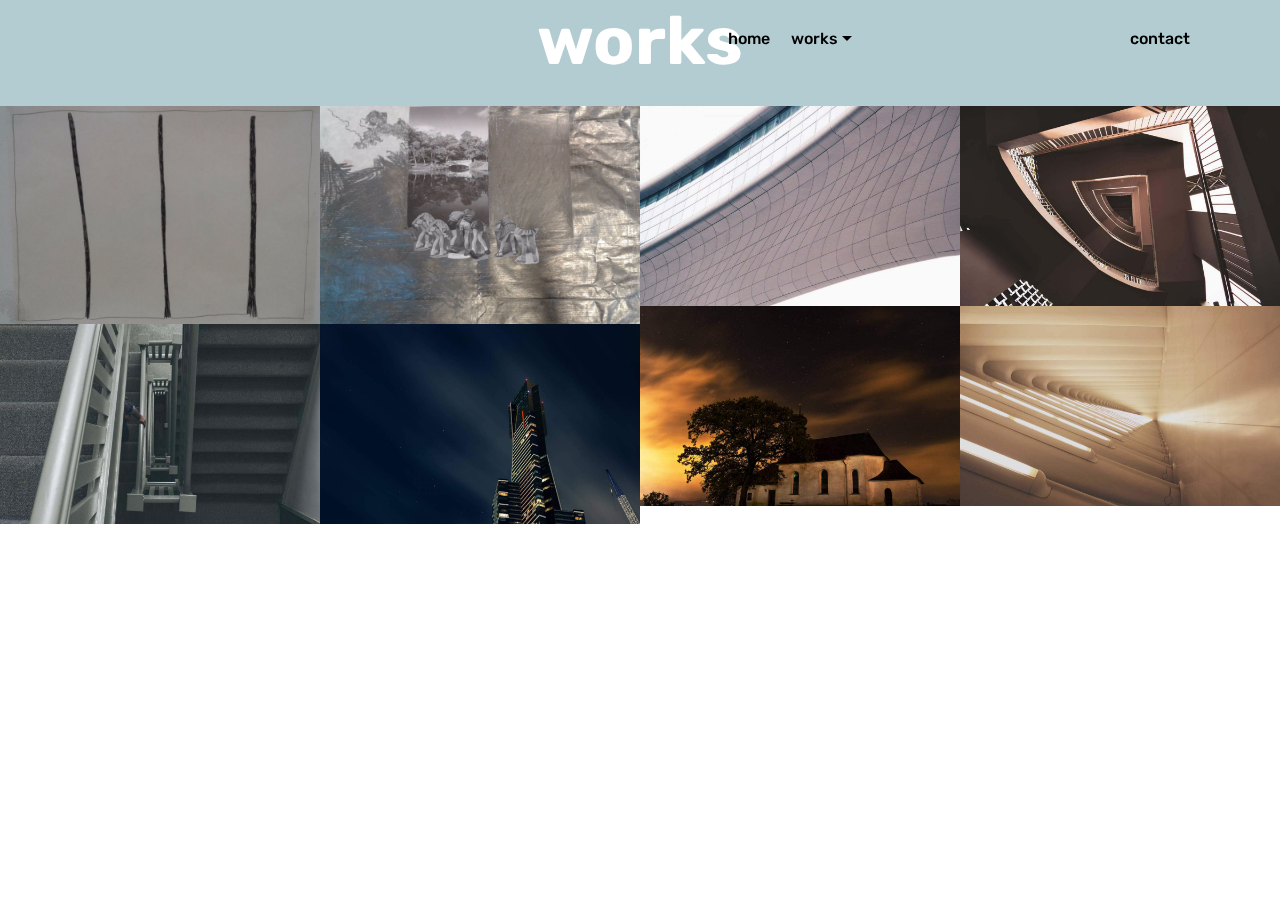
<file: page5.html>
<!DOCTYPE html>
<html >
<head>
  <!-- Site made with Mobirise Website Builder v4.8.6, https://mobirise.com -->
  <meta charset="UTF-8">
  <meta http-equiv="X-UA-Compatible" content="IE=edge">
  <meta name="generator" content="Mobirise v4.8.6, mobirise.com">
  <meta name="viewport" content="width=device-width, initial-scale=1, minimum-scale=1">
  <link rel="shortcut icon" href="assets/images/logo2.png" type="image/x-icon">
  <meta name="description" content="Web Site Creator Description">
  <title>fase 2: works</title>
  <link rel="stylesheet" href="assets/web/assets/mobirise-icons/mobirise-icons.css">
  <link rel="stylesheet" href="assets/tether/tether.min.css">
  <link rel="stylesheet" href="assets/bootstrap/css/bootstrap.min.css">
  <link rel="stylesheet" href="assets/bootstrap/css/bootstrap-grid.min.css">
  <link rel="stylesheet" href="assets/bootstrap/css/bootstrap-reboot.min.css">
  <link rel="stylesheet" href="assets/dropdown/css/style.css">
  <link rel="stylesheet" href="assets/theme/css/style.css">
  <link rel="stylesheet" href="assets/gallery/style.css">
  <link rel="stylesheet" href="assets/mobirise/css/mbr-additional.css" type="text/css">
  
  
  
</head>
<body>
  <section class="menu cid-r9oyNssgtR" once="menu" id="menu2-l">

    

    <nav class="navbar navbar-expand beta-menu navbar-dropdown align-items-center navbar-fixed-top navbar-toggleable-sm bg-color transparent">
        <button class="navbar-toggler navbar-toggler-right" type="button" data-toggle="collapse" data-target="#navbarSupportedContent" aria-controls="navbarSupportedContent" aria-expanded="false" aria-label="Toggle navigation">
            <div class="hamburger">
                <span></span>
                <span></span>
                <span></span>
                <span></span>
            </div>
        </button>
        <div class="menu-logo">
            <div class="navbar-brand">
                
                
            </div>
        </div>
        <div class="collapse navbar-collapse" id="navbarSupportedContent">
            <ul class="navbar-nav nav-dropdown nav-right navbar-nav-top-padding" data-app-modern-menu="true"><li class="nav-item">
                    <a class="nav-link link text-black display-4" href="index.html">
                        home</a>
                </li>
                <li class="nav-item dropdown">
                    <a class="nav-link link text-black dropdown-toggle display-4" href="page1.html" data-toggle="dropdown-submenu" aria-expanded="false">
                        works</a><div class="dropdown-menu"><div class="dropdown"><a class="text-black dropdown-item dropdown-toggle display-4" href="fase1.html" data-toggle="dropdown-submenu" aria-expanded="false">fase 1</a><div class="dropdown-menu dropdown-submenu"><a class="text-black dropdown-item display-4" href="page4.html">works</a><a class="text-black dropdown-item display-4" href="page6.html">sketchbook</a></div></div><div class="dropdown"><a class="text-black dropdown-item dropdown-toggle display-4" href="fase 2.html" data-toggle="dropdown-submenu" aria-expanded="false">fase 2</a><div class="dropdown-menu dropdown-submenu"><a class="text-black dropdown-item display-4" href="page5.html">works</a><a class="text-black dropdown-item display-4" href="page7.html">sketchbook</a></div></div></div>
                </li><li class="nav-item"><a class="nav-link link text-black display-4" href="page1.html" aria-expanded="true">&nbsp; &nbsp; &nbsp; &nbsp; &nbsp; &nbsp; &nbsp; &nbsp; &nbsp; &nbsp; &nbsp; &nbsp; &nbsp; &nbsp; &nbsp; &nbsp; &nbsp; &nbsp; &nbsp; &nbsp; &nbsp; &nbsp; &nbsp; &nbsp; &nbsp; &nbsp; &nbsp; &nbsp; &nbsp;&nbsp;</a></li><li class="nav-item"><a class="nav-link link text-black display-4" href="page10.html" aria-expanded="false">&nbsp;contact</a></li></ul>
            
        </div>
    </nav>
</section>

<section class="engine"><a href="https://mobirise.info/z">best css templates</a></section><section class="header1 cid-r91moEbuhx" id="header1-11">

    

    

    <div class="container">
        <div class="row justify-content-md-center">
            <div class="mbr-white col-md-10">
                <h1 class="mbr-section-title align-center mbr-bold pb-3 mbr-fonts-style display-1">
                    works</h1>
                
                
                
            </div>
        </div>
    </div>

</section>

<section class="mbr-gallery mbr-slider-carousel cid-rbIQogMw5n" id="gallery3-i">

    

    <div>
        <div><!-- Filter --><!-- Gallery --><div class="mbr-gallery-row"><div class="mbr-gallery-layout-default"><div><div><div class="mbr-gallery-item mbr-gallery-item--p0" data-video-url="false" data-tags="Awesome"><div href="#lb-gallery3-i" data-slide-to="0" data-toggle="modal"><img src="assets/images/20181204-115235-1200x720-800x546.jpg" alt="" title=""><span class="icon-focus"></span></div></div><div class="mbr-gallery-item mbr-gallery-item--p0" data-video-url="false" data-tags="Responsive"><div href="#lb-gallery3-i" data-slide-to="1" data-toggle="modal"><img src="assets/images/20181204-120913-2000x1200-800x545.jpg" alt="" title=""><span class="icon-focus"></span></div></div><div class="mbr-gallery-item mbr-gallery-item--p0" data-video-url="false" data-tags="Creative"><div href="#lb-gallery3-i" data-slide-to="2" data-toggle="modal"><img src="assets/images/gallery02.jpg" alt="" title=""><span class="icon-focus"></span></div></div><div class="mbr-gallery-item mbr-gallery-item--p0" data-video-url="false" data-tags="Animated"><div href="#lb-gallery3-i" data-slide-to="3" data-toggle="modal"><img src="assets/images/gallery03.jpg" alt="" title=""><span class="icon-focus"></span></div></div><div class="mbr-gallery-item mbr-gallery-item--p0" data-video-url="false" data-tags="Awesome"><div href="#lb-gallery3-i" data-slide-to="4" data-toggle="modal"><img src="assets/images/gallery04.jpg" alt="" title=""><span class="icon-focus"></span></div></div><div class="mbr-gallery-item mbr-gallery-item--p0" data-video-url="false" data-tags="Awesome"><div href="#lb-gallery3-i" data-slide-to="5" data-toggle="modal"><img src="assets/images/gallery05.jpg" alt="" title=""><span class="icon-focus"></span></div></div><div class="mbr-gallery-item mbr-gallery-item--p0" data-video-url="false" data-tags="Responsive"><div href="#lb-gallery3-i" data-slide-to="6" data-toggle="modal"><img src="assets/images/gallery06.jpg" alt="" title=""><span class="icon-focus"></span></div></div><div class="mbr-gallery-item mbr-gallery-item--p0" data-video-url="false" data-tags="Animated"><div href="#lb-gallery3-i" data-slide-to="7" data-toggle="modal"><img src="assets/images/gallery07.jpg" alt="" title=""><span class="icon-focus"></span></div></div></div></div><div class="clearfix"></div></div></div><!-- Lightbox --><div data-app-prevent-settings="" class="mbr-slider modal fade carousel slide" tabindex="-1" data-keyboard="true" data-interval="false" id="lb-gallery3-i"><div class="modal-dialog"><div class="modal-content"><div class="modal-body"><div class="carousel-inner"><div class="carousel-item"><img src="assets/images/20181204-115235-1200x720.jpg" alt="" title=""></div><div class="carousel-item active"><img src="assets/images/20181204-120913-2000x1200.jpg" alt="" title=""></div><div class="carousel-item"><img src="assets/images/gallery02.jpg" alt="" title=""></div><div class="carousel-item"><img src="assets/images/gallery03.jpg" alt="" title=""></div><div class="carousel-item"><img src="assets/images/gallery04.jpg" alt="" title=""></div><div class="carousel-item"><img src="assets/images/gallery05.jpg" alt="" title=""></div><div class="carousel-item"><img src="assets/images/gallery06.jpg" alt="" title=""></div><div class="carousel-item"><img src="assets/images/gallery07.jpg" alt="" title=""></div></div><a class="carousel-control carousel-control-prev" role="button" data-slide="prev" href="#lb-gallery3-i"><span class="mbri-left mbr-iconfont" aria-hidden="true"></span><span class="sr-only">Previous</span></a><a class="carousel-control carousel-control-next" role="button" data-slide="next" href="#lb-gallery3-i"><span class="mbri-right mbr-iconfont" aria-hidden="true"></span><span class="sr-only">Next</span></a><a class="close" href="#" role="button" data-dismiss="modal"><span class="sr-only">Close</span></a></div></div></div></div></div>
    </div>

</section>


  <script src="assets/web/assets/jquery/jquery.min.js"></script>
  <script src="assets/popper/popper.min.js"></script>
  <script src="assets/tether/tether.min.js"></script>
  <script src="assets/bootstrap/js/bootstrap.min.js"></script>
  <script src="assets/smoothscroll/smooth-scroll.js"></script>
  <script src="assets/dropdown/js/script.min.js"></script>
  <script src="assets/touchswipe/jquery.touch-swipe.min.js"></script>
  <script src="assets/vimeoplayer/jquery.mb.vimeo_player.js"></script>
  <script src="assets/bootstrapcarouselswipe/bootstrap-carousel-swipe.js"></script>
  <script src="assets/masonry/masonry.pkgd.min.js"></script>
  <script src="assets/imagesloaded/imagesloaded.pkgd.min.js"></script>
  <script src="assets/theme/js/script.js"></script>
  <script src="assets/gallery/player.min.js"></script>
  <script src="assets/gallery/script.js"></script>
  <script src="assets/slidervideo/script.js"></script>
  
  
</body>
</html>
</file>
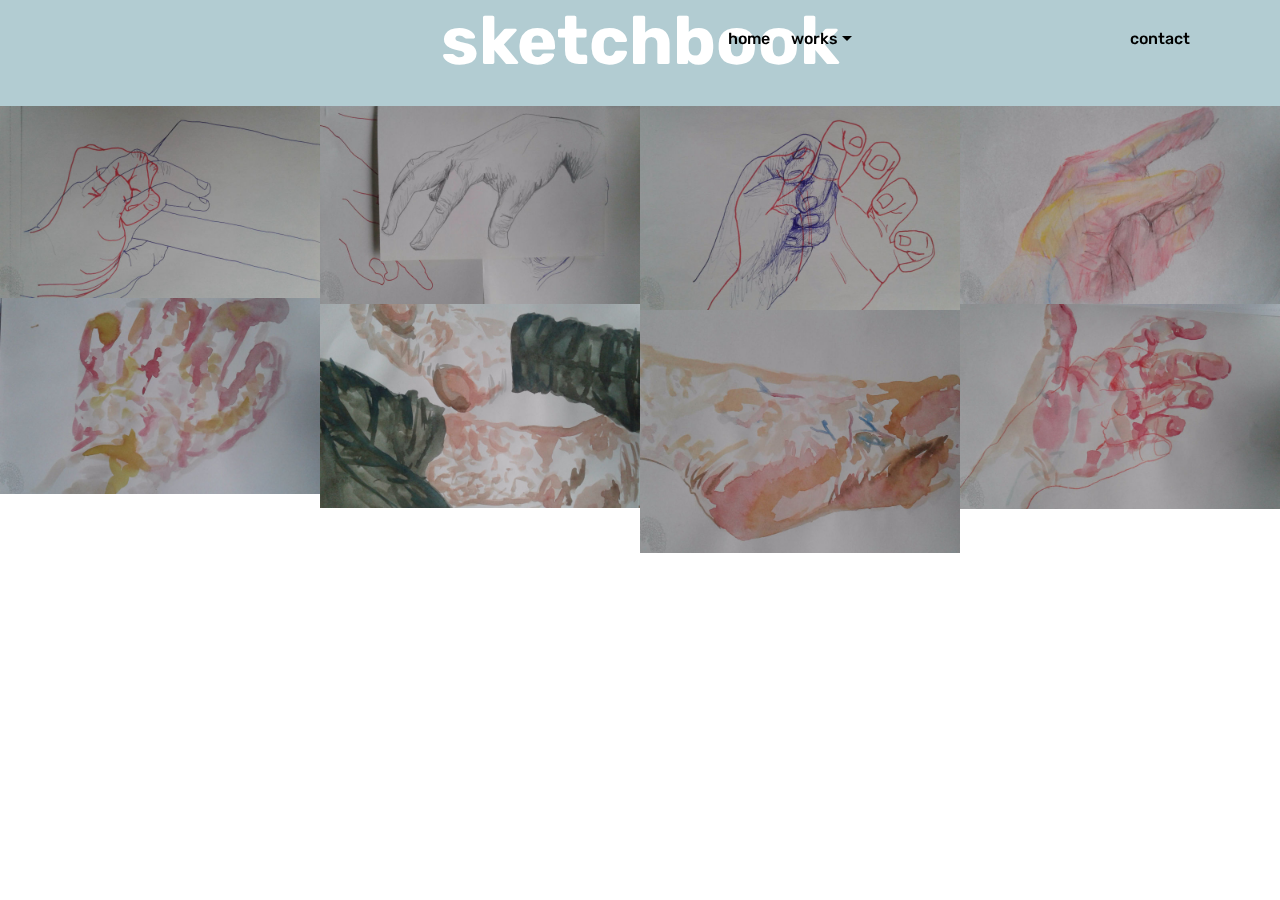
<file: page6.html>
<!DOCTYPE html>
<html >
<head>
  <!-- Site made with Mobirise Website Builder v4.8.6, https://mobirise.com -->
  <meta charset="UTF-8">
  <meta http-equiv="X-UA-Compatible" content="IE=edge">
  <meta name="generator" content="Mobirise v4.8.6, mobirise.com">
  <meta name="viewport" content="width=device-width, initial-scale=1, minimum-scale=1">
  <link rel="shortcut icon" href="assets/images/logo2.png" type="image/x-icon">
  <meta name="description" content="Web Site Creator Description">
  <title>fase 1: sketchbook</title>
  <link rel="stylesheet" href="assets/web/assets/mobirise-icons/mobirise-icons.css">
  <link rel="stylesheet" href="assets/tether/tether.min.css">
  <link rel="stylesheet" href="assets/bootstrap/css/bootstrap.min.css">
  <link rel="stylesheet" href="assets/bootstrap/css/bootstrap-grid.min.css">
  <link rel="stylesheet" href="assets/bootstrap/css/bootstrap-reboot.min.css">
  <link rel="stylesheet" href="assets/dropdown/css/style.css">
  <link rel="stylesheet" href="assets/theme/css/style.css">
  <link rel="stylesheet" href="assets/gallery/style.css">
  <link rel="stylesheet" href="assets/mobirise/css/mbr-additional.css" type="text/css">
  
  
  
</head>
<body>
  <section class="menu cid-r9oyBzOSwA" once="menu" id="menu2-j">

    

    <nav class="navbar navbar-expand beta-menu navbar-dropdown align-items-center navbar-fixed-top navbar-toggleable-sm bg-color transparent">
        <button class="navbar-toggler navbar-toggler-right" type="button" data-toggle="collapse" data-target="#navbarSupportedContent" aria-controls="navbarSupportedContent" aria-expanded="false" aria-label="Toggle navigation">
            <div class="hamburger">
                <span></span>
                <span></span>
                <span></span>
                <span></span>
            </div>
        </button>
        <div class="menu-logo">
            <div class="navbar-brand">
                
                
            </div>
        </div>
        <div class="collapse navbar-collapse" id="navbarSupportedContent">
            <ul class="navbar-nav nav-dropdown nav-right navbar-nav-top-padding" data-app-modern-menu="true"><li class="nav-item">
                    <a class="nav-link link text-black display-4" href="index.html">
                        home</a>
                </li>
                <li class="nav-item dropdown">
                    <a class="nav-link link text-black dropdown-toggle display-4" href="page1.html" data-toggle="dropdown-submenu" aria-expanded="false">
                        works</a><div class="dropdown-menu"><div class="dropdown"><a class="text-black dropdown-item dropdown-toggle display-4" href="fase1.html" data-toggle="dropdown-submenu" aria-expanded="false">fase 1</a><div class="dropdown-menu dropdown-submenu"><a class="text-black dropdown-item display-4" href="page4.html">works</a><a class="text-black dropdown-item display-4" href="page6.html">sketchbook</a></div></div><div class="dropdown"><a class="text-black dropdown-item dropdown-toggle display-4" href="fase 2.html" data-toggle="dropdown-submenu" aria-expanded="false">fase 2</a><div class="dropdown-menu dropdown-submenu"><a class="text-black dropdown-item display-4" href="page5.html">works</a><a class="text-black dropdown-item display-4" href="page7.html">sketchbook</a></div></div></div>
                </li><li class="nav-item"><a class="nav-link link text-black display-4" href="page1.html" aria-expanded="true">&nbsp; &nbsp; &nbsp; &nbsp; &nbsp; &nbsp; &nbsp; &nbsp; &nbsp; &nbsp; &nbsp; &nbsp; &nbsp; &nbsp; &nbsp; &nbsp; &nbsp; &nbsp; &nbsp; &nbsp; &nbsp; &nbsp; &nbsp; &nbsp; &nbsp; &nbsp; &nbsp; &nbsp; &nbsp;&nbsp;</a></li><li class="nav-item"><a class="nav-link link text-black display-4" href="page10.html" aria-expanded="false">&nbsp;contact</a></li></ul>
            
        </div>
    </nav>
</section>

<section class="engine"><a href="https://mobirise.info/f">easy web builder</a></section><section class="header1 cid-r91msWdPAp" id="header1-17">

    

    

    <div class="container">
        <div class="row justify-content-md-center">
            <div class="mbr-white col-md-10">
                <h1 class="mbr-section-title align-center mbr-bold pb-3 mbr-fonts-style display-1">
                    sketchbook</h1>
                
                
                
            </div>
        </div>
    </div>

</section>

<section class="mbr-gallery mbr-slider-carousel cid-rbnrepM77I" id="gallery3-h">

    

    <div>
        <div><!-- Filter --><!-- Gallery --><div class="mbr-gallery-row"><div class="mbr-gallery-layout-default"><div><div><div class="mbr-gallery-item mbr-gallery-item--p0" data-video-url="false" data-tags="Awesome"><div href="#lb-gallery3-h" data-slide-to="0" data-toggle="modal"><img src="assets/images/20181201-133317-2000x1200-800x480.jpg" alt="" title=""><span class="icon-focus"></span></div></div><div class="mbr-gallery-item mbr-gallery-item--p0" data-video-url="false" data-tags="Responsive"><div href="#lb-gallery3-h" data-slide-to="1" data-toggle="modal"><img src="assets/images/20181201-133339-2000x1200-800x496.jpg" alt="" title=""><span class="icon-focus"></span></div></div><div class="mbr-gallery-item mbr-gallery-item--p0" data-video-url="false" data-tags="Creative"><div href="#lb-gallery3-h" data-slide-to="2" data-toggle="modal"><img src="assets/images/20181201-133354-1200x720-800x511.jpg" alt="" title=""><span class="icon-focus"></span></div></div><div class="mbr-gallery-item mbr-gallery-item--p0" data-video-url="false" data-tags="Animated"><div href="#lb-gallery3-h" data-slide-to="3" data-toggle="modal"><img src="assets/images/20181201-133410-2000x1200-800x496.jpg" alt="" title=""><span class="icon-focus"></span></div></div><div class="mbr-gallery-item mbr-gallery-item--p0" data-video-url="false" data-tags="Awesome"><div href="#lb-gallery3-h" data-slide-to="4" data-toggle="modal"><img src="assets/images/20181201-133416-2000x1200-800x491.jpg" alt="" title=""><span class="icon-focus"></span></div></div><div class="mbr-gallery-item mbr-gallery-item--p0" data-video-url="false" data-tags="Awesome"><div href="#lb-gallery3-h" data-slide-to="5" data-toggle="modal"><img src="assets/images/20181201-133428-2000x1200-800x510.jpg" alt="" title=""><span class="icon-focus"></span></div></div><div class="mbr-gallery-item mbr-gallery-item--p0" data-video-url="false" data-tags="Responsive"><div href="#lb-gallery3-h" data-slide-to="6" data-toggle="modal"><img src="assets/images/20181201-133447-2000x1200-800x514.jpg" alt="" title=""><span class="icon-focus"></span></div></div><div class="mbr-gallery-item mbr-gallery-item--p0" data-video-url="false" data-tags="Animated"><div href="#lb-gallery3-h" data-slide-to="7" data-toggle="modal"><img src="assets/images/20181201-133434-2000x1200-800x609.jpg" alt="" title=""><span class="icon-focus"></span></div></div></div></div><div class="clearfix"></div></div></div><!-- Lightbox --><div data-app-prevent-settings="" class="mbr-slider modal fade carousel slide" tabindex="-1" data-keyboard="true" data-interval="false" id="lb-gallery3-h"><div class="modal-dialog"><div class="modal-content"><div class="modal-body"><div class="carousel-inner"><div class="carousel-item"><img src="assets/images/20181201-133317-2000x1200.jpg" alt="" title=""></div><div class="carousel-item"><img src="assets/images/20181201-133339-2000x1200.jpg" alt="" title=""></div><div class="carousel-item"><img src="assets/images/20181201-133354-1200x720.jpg" alt="" title=""></div><div class="carousel-item"><img src="assets/images/20181201-133410-2000x1200.jpg" alt="" title=""></div><div class="carousel-item"><img src="assets/images/20181201-133416-2000x1200.jpg" alt="" title=""></div><div class="carousel-item"><img src="assets/images/20181201-133428-2000x1200.jpg" alt="" title=""></div><div class="carousel-item"><img src="assets/images/20181201-133447-2000x1200.jpg" alt="" title=""></div><div class="carousel-item active"><img src="assets/images/20181201-133434-2000x1200.jpg" alt="" title=""></div></div><a class="carousel-control carousel-control-prev" role="button" data-slide="prev" href="#lb-gallery3-h"><span class="mbri-left mbr-iconfont" aria-hidden="true"></span><span class="sr-only">Previous</span></a><a class="carousel-control carousel-control-next" role="button" data-slide="next" href="#lb-gallery3-h"><span class="mbri-right mbr-iconfont" aria-hidden="true"></span><span class="sr-only">Next</span></a><a class="close" href="#" role="button" data-dismiss="modal"><span class="sr-only">Close</span></a></div></div></div></div></div>
    </div>

</section>


  <script src="assets/web/assets/jquery/jquery.min.js"></script>
  <script src="assets/popper/popper.min.js"></script>
  <script src="assets/tether/tether.min.js"></script>
  <script src="assets/bootstrap/js/bootstrap.min.js"></script>
  <script src="assets/smoothscroll/smooth-scroll.js"></script>
  <script src="assets/dropdown/js/script.min.js"></script>
  <script src="assets/touchswipe/jquery.touch-swipe.min.js"></script>
  <script src="assets/vimeoplayer/jquery.mb.vimeo_player.js"></script>
  <script src="assets/bootstrapcarouselswipe/bootstrap-carousel-swipe.js"></script>
  <script src="assets/masonry/masonry.pkgd.min.js"></script>
  <script src="assets/imagesloaded/imagesloaded.pkgd.min.js"></script>
  <script src="assets/theme/js/script.js"></script>
  <script src="assets/gallery/player.min.js"></script>
  <script src="assets/gallery/script.js"></script>
  <script src="assets/slidervideo/script.js"></script>
  
  
</body>
</html>
</file>
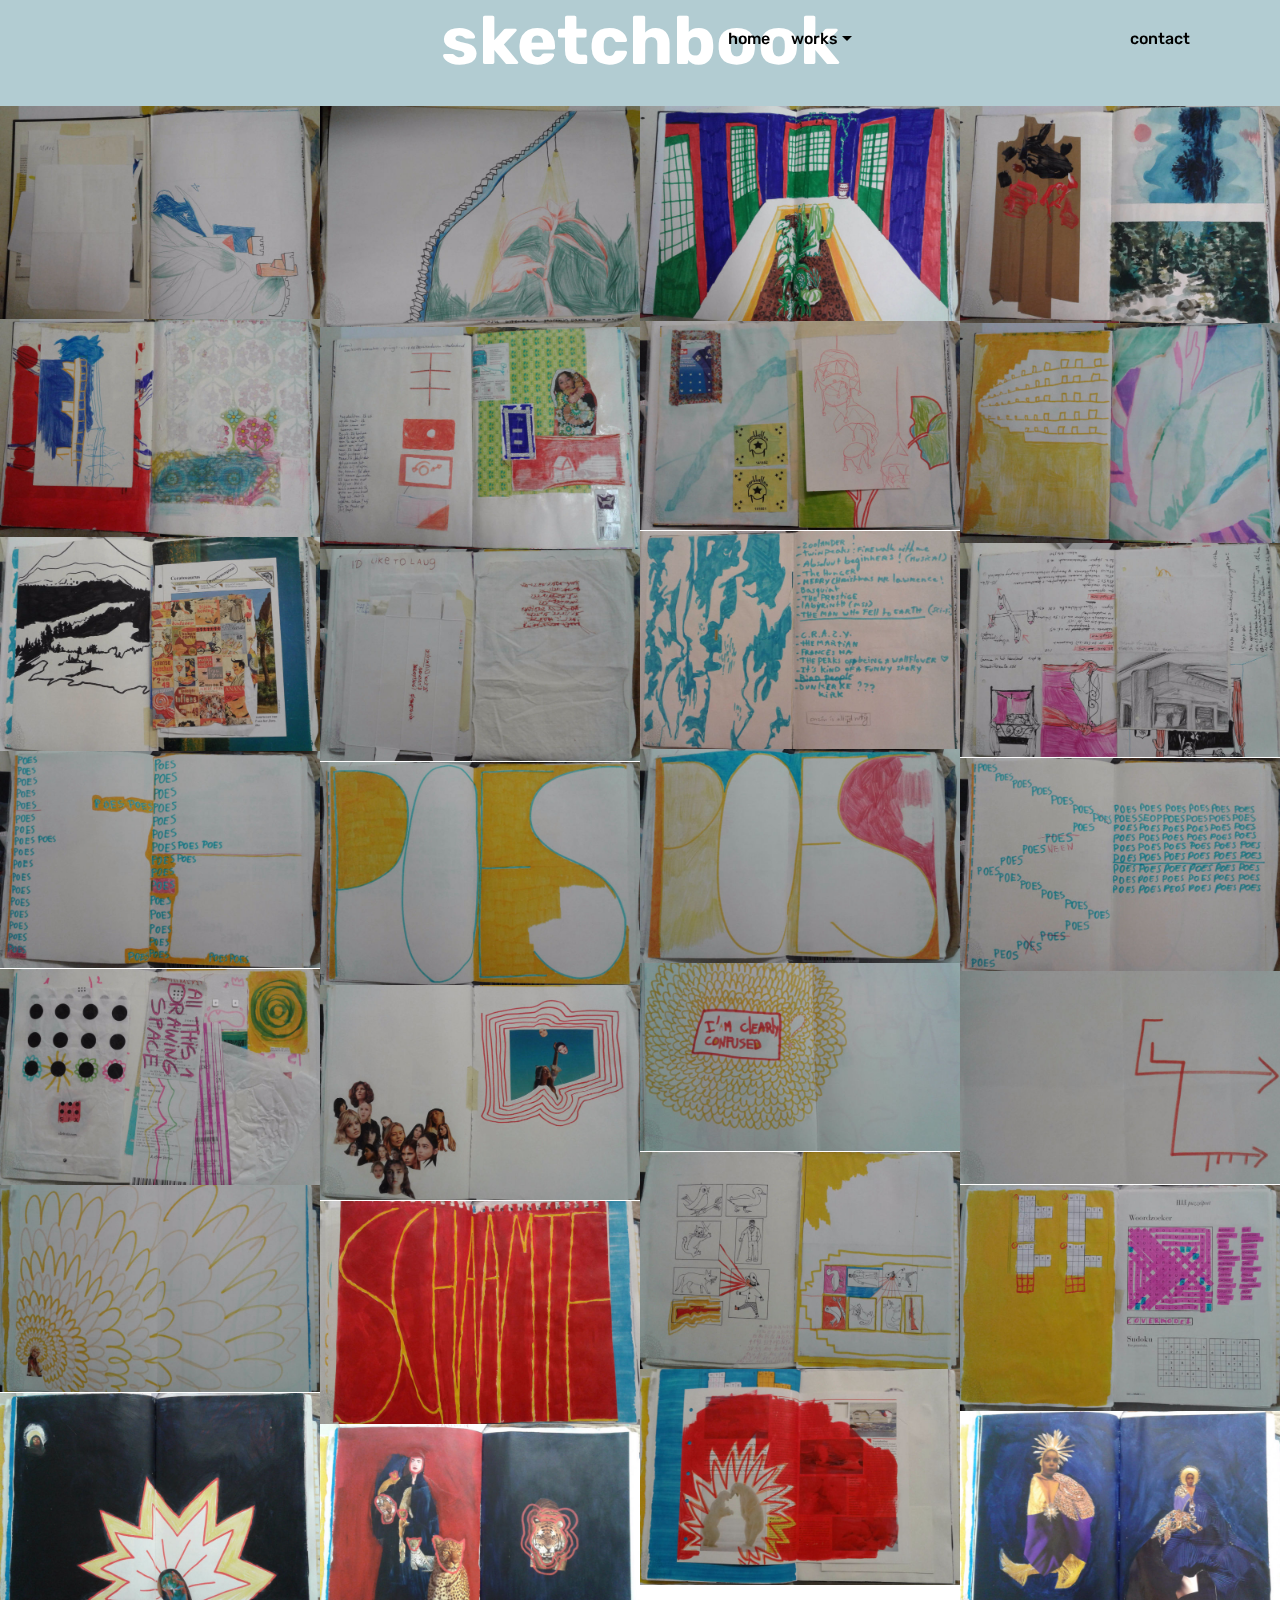
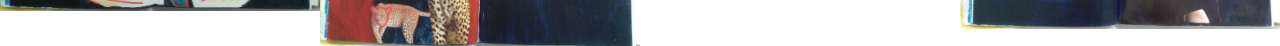
<file: page7.html>
<!DOCTYPE html>
<html >
<head>
  <!-- Site made with Mobirise Website Builder v4.8.6, https://mobirise.com -->
  <meta charset="UTF-8">
  <meta http-equiv="X-UA-Compatible" content="IE=edge">
  <meta name="generator" content="Mobirise v4.8.6, mobirise.com">
  <meta name="viewport" content="width=device-width, initial-scale=1, minimum-scale=1">
  <link rel="shortcut icon" href="assets/images/logo2.png" type="image/x-icon">
  <meta name="description" content="Web Site Creator Description">
  <title>fase 2: sketchbook</title>
  <link rel="stylesheet" href="assets/web/assets/mobirise-icons/mobirise-icons.css">
  <link rel="stylesheet" href="assets/tether/tether.min.css">
  <link rel="stylesheet" href="assets/bootstrap/css/bootstrap.min.css">
  <link rel="stylesheet" href="assets/bootstrap/css/bootstrap-grid.min.css">
  <link rel="stylesheet" href="assets/bootstrap/css/bootstrap-reboot.min.css">
  <link rel="stylesheet" href="assets/dropdown/css/style.css">
  <link rel="stylesheet" href="assets/theme/css/style.css">
  <link rel="stylesheet" href="assets/gallery/style.css">
  <link rel="stylesheet" href="assets/mobirise/css/mbr-additional.css" type="text/css">
  
  
  
</head>
<body>
  <section class="menu cid-r9oySRSDR0" once="menu" id="menu2-m">

    

    <nav class="navbar navbar-expand beta-menu navbar-dropdown align-items-center navbar-fixed-top navbar-toggleable-sm bg-color transparent">
        <button class="navbar-toggler navbar-toggler-right" type="button" data-toggle="collapse" data-target="#navbarSupportedContent" aria-controls="navbarSupportedContent" aria-expanded="false" aria-label="Toggle navigation">
            <div class="hamburger">
                <span></span>
                <span></span>
                <span></span>
                <span></span>
            </div>
        </button>
        <div class="menu-logo">
            <div class="navbar-brand">
                
                
            </div>
        </div>
        <div class="collapse navbar-collapse" id="navbarSupportedContent">
            <ul class="navbar-nav nav-dropdown nav-right navbar-nav-top-padding" data-app-modern-menu="true"><li class="nav-item">
                    <a class="nav-link link text-black display-4" href="index.html">
                        home</a>
                </li>
                <li class="nav-item dropdown">
                    <a class="nav-link link text-black dropdown-toggle display-4" href="page1.html" data-toggle="dropdown-submenu" aria-expanded="false">
                        works</a><div class="dropdown-menu"><div class="dropdown"><a class="text-black dropdown-item dropdown-toggle display-4" href="fase1.html" data-toggle="dropdown-submenu" aria-expanded="false">fase 1</a><div class="dropdown-menu dropdown-submenu"><a class="text-black dropdown-item display-4" href="page4.html">works</a><a class="text-black dropdown-item display-4" href="page6.html">sketchbook</a></div></div><div class="dropdown"><a class="text-black dropdown-item dropdown-toggle display-4" href="fase 2.html" data-toggle="dropdown-submenu" aria-expanded="false">fase 2</a><div class="dropdown-menu dropdown-submenu"><a class="text-black dropdown-item display-4" href="page5.html">works</a><a class="text-black dropdown-item display-4" href="page7.html">sketchbook</a></div></div></div>
                </li><li class="nav-item"><a class="nav-link link text-black display-4" href="page1.html" aria-expanded="true">&nbsp; &nbsp; &nbsp; &nbsp; &nbsp; &nbsp; &nbsp; &nbsp; &nbsp; &nbsp; &nbsp; &nbsp; &nbsp; &nbsp; &nbsp; &nbsp; &nbsp; &nbsp; &nbsp; &nbsp; &nbsp; &nbsp; &nbsp; &nbsp; &nbsp; &nbsp; &nbsp; &nbsp; &nbsp;&nbsp;</a></li><li class="nav-item"><a class="nav-link link text-black display-4" href="page10.html" aria-expanded="false">&nbsp;contact</a></li></ul>
            
        </div>
    </nav>
</section>

<section class="engine"><a href="https://mobirise.info/h">create a web page</a></section><section class="header1 cid-r91mxhymv9" id="header1-1d">

    

    

    <div class="container">
        <div class="row justify-content-md-center">
            <div class="mbr-white col-md-10">
                <h1 class="mbr-section-title align-center mbr-bold pb-3 mbr-fonts-style display-1">
                    sketchbook</h1>
                
                
                
            </div>
        </div>
    </div>

</section>

<section class="mbr-gallery mbr-slider-carousel cid-rbIR6z6Q9B" id="gallery3-j">

    

    <div>
        <div><!-- Filter --><!-- Gallery --><div class="mbr-gallery-row"><div class="mbr-gallery-layout-default"><div><div><div class="mbr-gallery-item mbr-gallery-item--p0" data-video-url="false" data-tags="Awesome"><div href="#lb-gallery3-j" data-slide-to="0" data-toggle="modal"><img src="assets/images/20181204-163807-2000x1200-800x533.jpg" alt="" title=""><span class="icon-focus"></span></div></div><div class="mbr-gallery-item mbr-gallery-item--p0" data-video-url="false" data-tags="Responsive"><div href="#lb-gallery3-j" data-slide-to="1" data-toggle="modal"><img src="assets/images/20181204-163824-2000x1200-800x554.jpg" alt="" title=""><span class="icon-focus"></span></div></div><div class="mbr-gallery-item mbr-gallery-item--p0" data-video-url="false" data-tags="Creative"><div href="#lb-gallery3-j" data-slide-to="2" data-toggle="modal"><img src="assets/images/20181204-163848-2000x1200-800x539.jpg" alt="" title=""><span class="icon-focus"></span></div></div><div class="mbr-gallery-item mbr-gallery-item--p0" data-video-url="false" data-tags="Animated"><div href="#lb-gallery3-j" data-slide-to="3" data-toggle="modal"><img src="assets/images/20181204-163856-2000x1200-800x543.jpg" alt="" title=""><span class="icon-focus"></span></div></div><div class="mbr-gallery-item mbr-gallery-item--p0" data-video-url="false" data-tags="Awesome"><div href="#lb-gallery3-j" data-slide-to="4" data-toggle="modal"><img src="assets/images/20181204-163934-2000x1200-800x546.jpg" alt="" title=""><span class="icon-focus"></span></div></div><div class="mbr-gallery-item mbr-gallery-item--p0" data-video-url="false" data-tags="Responsive"><div href="#lb-gallery3-j" data-slide-to="5" data-toggle="modal"><img src="assets/images/20181204-164116-2000x1200-800x524.jpg" alt="" title=""><span class="icon-focus"></span></div></div><div class="mbr-gallery-item mbr-gallery-item--p0" data-video-url="false" data-tags="Awesome"><div href="#lb-gallery3-j" data-slide-to="6" data-toggle="modal"><img src="assets/images/20181204-163950-2000x1200-800x552.jpg" alt="" title=""><span class="icon-focus"></span></div></div><div class="mbr-gallery-item mbr-gallery-item--p0" data-video-url="false" data-tags="Animated"><div href="#lb-gallery3-j" data-slide-to="7" data-toggle="modal"><img src="assets/images/20181204-163943-2000x1200-800x555.jpg" alt="" title=""><span class="icon-focus"></span></div></div><div class="mbr-gallery-item mbr-gallery-item--p0" data-video-url="false" data-tags="Animated"><div href="#lb-gallery3-j" data-slide-to="8" data-toggle="modal"><img src="assets/images/20181204-164126-2000x1200-800x545.jpg" alt="" title=""><span class="icon-focus"></span></div></div><div class="mbr-gallery-item mbr-gallery-item--p0" data-video-url="false" data-tags="Animated"><div href="#lb-gallery3-j" data-slide-to="9" data-toggle="modal"><img src="assets/images/20181204-164153-2000x1200-800x535.jpg" alt="" title=""><span class="icon-focus"></span></div></div><div class="mbr-gallery-item mbr-gallery-item--p0" data-video-url="false" data-tags="Animated"><div href="#lb-gallery3-j" data-slide-to="10" data-toggle="modal"><img src="assets/images/20181204-164209-2000x1200-800x537.jpg" alt="" title=""><span class="icon-focus"></span></div></div><div class="mbr-gallery-item mbr-gallery-item--p0" data-video-url="false" data-tags="Animated"><div href="#lb-gallery3-j" data-slide-to="11" data-toggle="modal"><img src="assets/images/20181204-164237-2000x1200-800x532.jpg" alt="" title=""><span class="icon-focus"></span></div></div><div class="mbr-gallery-item mbr-gallery-item--p0" data-video-url="false" data-tags="Animated"><div href="#lb-gallery3-j" data-slide-to="12" data-toggle="modal"><img src="assets/images/20181204-164305-1200x720-800x536.jpg" alt="" title=""><span class="icon-focus"></span></div></div><div class="mbr-gallery-item mbr-gallery-item--p0" data-video-url="false" data-tags="Animated"><div href="#lb-gallery3-j" data-slide-to="13" data-toggle="modal"><img src="assets/images/20181204-164317-2000x1200-800x544.jpg" alt="" title=""><span class="icon-focus"></span></div></div><div class="mbr-gallery-item mbr-gallery-item--p0" data-video-url="false" data-tags="Animated"><div href="#lb-gallery3-j" data-slide-to="14" data-toggle="modal"><img src="assets/images/20181204-164328-2000x1200-800x533.jpg" alt="" title=""><span class="icon-focus"></span></div></div><div class="mbr-gallery-item mbr-gallery-item--p0" data-video-url="false" data-tags="Animated"><div href="#lb-gallery3-j" data-slide-to="15" data-toggle="modal"><img src="assets/images/20181204-164348-2000x1200-800x558.jpg" alt="" title=""><span class="icon-focus"></span></div></div><div class="mbr-gallery-item mbr-gallery-item--p0" data-video-url="false" data-tags="Animated"><div href="#lb-gallery3-j" data-slide-to="16" data-toggle="modal"><img src="assets/images/20181204-164410-2000x1200-800x472.jpg" alt="" title=""><span class="icon-focus"></span></div></div><div class="mbr-gallery-item mbr-gallery-item--p0" data-video-url="false" data-tags="Animated"><div href="#lb-gallery3-j" data-slide-to="17" data-toggle="modal"><img src="assets/images/20181204-164456-2000x1200-800x542.jpg" alt="" title=""><span class="icon-focus"></span></div></div><div class="mbr-gallery-item mbr-gallery-item--p0" data-video-url="false" data-tags="Animated"><div href="#lb-gallery3-j" data-slide-to="18" data-toggle="modal"><img src="assets/images/20181204-164520-2000x1200-800x534.jpg" alt="" title=""><span class="icon-focus"></span></div></div><div class="mbr-gallery-item mbr-gallery-item--p0" data-video-url="false" data-tags="Animated"><div href="#lb-gallery3-j" data-slide-to="19" data-toggle="modal"><img src="assets/images/20181204-164530-2000x1200-800x539.jpg" alt="" title=""><span class="icon-focus"></span></div></div><div class="mbr-gallery-item mbr-gallery-item--p0" data-video-url="false" data-tags="Animated"><div href="#lb-gallery3-j" data-slide-to="20" data-toggle="modal"><img src="assets/images/20181204-164539-2000x1200-800x544.jpg" alt="" title=""><span class="icon-focus"></span></div></div><div class="mbr-gallery-item mbr-gallery-item--p0" data-video-url="false" data-tags="Animated"><div href="#lb-gallery3-j" data-slide-to="21" data-toggle="modal"><img src="assets/images/20181204-164550-2000x1200-800x565.jpg" alt="" title=""><span class="icon-focus"></span></div></div><div class="mbr-gallery-item mbr-gallery-item--p0" data-video-url="false" data-tags="Animated"><div href="#lb-gallery3-j" data-slide-to="22" data-toggle="modal"><img src="assets/images/20181204-164609-2000x1200-800x518.jpg" alt="" title=""><span class="icon-focus"></span></div></div><div class="mbr-gallery-item mbr-gallery-item--p0" data-video-url="false" data-tags="Animated"><div href="#lb-gallery3-j" data-slide-to="23" data-toggle="modal"><img src="assets/images/20181204-164637-2000x1200-800x558.jpg" alt="" title=""><span class="icon-focus"></span></div></div><div class="mbr-gallery-item mbr-gallery-item--p0" data-video-url="false" data-tags="Animated"><div href="#lb-gallery3-j" data-slide-to="24" data-toggle="modal"><img src="assets/images/20181204-164658-2000x1200-800x541.jpg" alt="" title=""><span class="icon-focus"></span></div></div><div class="mbr-gallery-item mbr-gallery-item--p0" data-video-url="false" data-tags="Animated"><div href="#lb-gallery3-j" data-slide-to="25" data-toggle="modal"><img src="assets/images/20181204-164737-2000x1200-800x545.jpg" alt="" title=""><span class="icon-focus"></span></div></div><div class="mbr-gallery-item mbr-gallery-item--p0" data-video-url="false" data-tags="Animated"><div href="#lb-gallery3-j" data-slide-to="26" data-toggle="modal"><img src="assets/images/20181204-164752-2000x1200-800x546.jpg" alt="" title=""><span class="icon-focus"></span></div></div><div class="mbr-gallery-item mbr-gallery-item--p0" data-video-url="false" data-tags="Animated"><div href="#lb-gallery3-j" data-slide-to="27" data-toggle="modal"><img src="assets/images/20181204-164805-2000x1200-800x556.jpg" alt="" title=""><span class="icon-focus"></span></div></div></div></div><div class="clearfix"></div></div></div><!-- Lightbox --><div data-app-prevent-settings="" class="mbr-slider modal fade carousel slide" tabindex="-1" data-keyboard="true" data-interval="false" id="lb-gallery3-j"><div class="modal-dialog"><div class="modal-content"><div class="modal-body"><div class="carousel-inner"><div class="carousel-item"><img src="assets/images/20181204-163807-2000x1200.jpg" alt="" title=""></div><div class="carousel-item"><img src="assets/images/20181204-163824-2000x1200.jpg" alt="" title=""></div><div class="carousel-item"><img src="assets/images/20181204-163848-2000x1200.jpg" alt="" title=""></div><div class="carousel-item"><img src="assets/images/20181204-163856-2000x1200.jpg" alt="" title=""></div><div class="carousel-item"><img src="assets/images/20181204-163934-2000x1200.jpg" alt="" title=""></div><div class="carousel-item"><img src="assets/images/20181204-164116-2000x1200.jpg" alt="" title=""></div><div class="carousel-item"><img src="assets/images/20181204-163950-2000x1200.jpg" alt="" title=""></div><div class="carousel-item"><img src="assets/images/20181204-163943-2000x1200.jpg" alt="" title=""></div><div class="carousel-item"><img src="assets/images/20181204-164126-2000x1200.jpg" alt="" title=""></div><div class="carousel-item"><img src="assets/images/20181204-164153-2000x1200.jpg" alt="" title=""></div><div class="carousel-item"><img src="assets/images/20181204-164209-2000x1200.jpg" alt="" title=""></div><div class="carousel-item"><img src="assets/images/20181204-164237-2000x1200.jpg" alt="" title=""></div><div class="carousel-item"><img src="assets/images/20181204-164305-1200x720.jpg" alt="" title=""></div><div class="carousel-item"><img src="assets/images/20181204-164317-2000x1200.jpg" alt="" title=""></div><div class="carousel-item"><img src="assets/images/20181204-164328-2000x1200.jpg" alt="" title=""></div><div class="carousel-item"><img src="assets/images/20181204-164348-2000x1200.jpg" alt="" title=""></div><div class="carousel-item"><img src="assets/images/20181204-164410-2000x1200.jpg" alt="" title=""></div><div class="carousel-item"><img src="assets/images/20181204-164456-2000x1200.jpg" alt="" title=""></div><div class="carousel-item"><img src="assets/images/20181204-164520-2000x1200.jpg" alt="" title=""></div><div class="carousel-item"><img src="assets/images/20181204-164530-2000x1200.jpg" alt="" title=""></div><div class="carousel-item"><img src="assets/images/20181204-164539-2000x1200.jpg" alt="" title=""></div><div class="carousel-item"><img src="assets/images/20181204-164550-2000x1200.jpg" alt="" title=""></div><div class="carousel-item"><img src="assets/images/20181204-164609-2000x1200.jpg" alt="" title=""></div><div class="carousel-item"><img src="assets/images/20181204-164637-2000x1200.jpg" alt="" title=""></div><div class="carousel-item"><img src="assets/images/20181204-164658-2000x1200.jpg" alt="" title=""></div><div class="carousel-item"><img src="assets/images/20181204-164737-2000x1200.jpg" alt="" title=""></div><div class="carousel-item"><img src="assets/images/20181204-164752-2000x1200.jpg" alt="" title=""></div><div class="carousel-item active"><img src="assets/images/20181204-164805-2000x1200.jpg" alt="" title=""></div></div><a class="carousel-control carousel-control-prev" role="button" data-slide="prev" href="#lb-gallery3-j"><span class="mbri-left mbr-iconfont" aria-hidden="true"></span><span class="sr-only">Previous</span></a><a class="carousel-control carousel-control-next" role="button" data-slide="next" href="#lb-gallery3-j"><span class="mbri-right mbr-iconfont" aria-hidden="true"></span><span class="sr-only">Next</span></a><a class="close" href="#" role="button" data-dismiss="modal"><span class="sr-only">Close</span></a></div></div></div></div></div>
    </div>

</section>


  <script src="assets/web/assets/jquery/jquery.min.js"></script>
  <script src="assets/popper/popper.min.js"></script>
  <script src="assets/tether/tether.min.js"></script>
  <script src="assets/bootstrap/js/bootstrap.min.js"></script>
  <script src="assets/smoothscroll/smooth-scroll.js"></script>
  <script src="assets/dropdown/js/script.min.js"></script>
  <script src="assets/touchswipe/jquery.touch-swipe.min.js"></script>
  <script src="assets/vimeoplayer/jquery.mb.vimeo_player.js"></script>
  <script src="assets/bootstrapcarouselswipe/bootstrap-carousel-swipe.js"></script>
  <script src="assets/masonry/masonry.pkgd.min.js"></script>
  <script src="assets/imagesloaded/imagesloaded.pkgd.min.js"></script>
  <script src="assets/theme/js/script.js"></script>
  <script src="assets/gallery/player.min.js"></script>
  <script src="assets/gallery/script.js"></script>
  <script src="assets/slidervideo/script.js"></script>
  
  
</body>
</html>
</file>
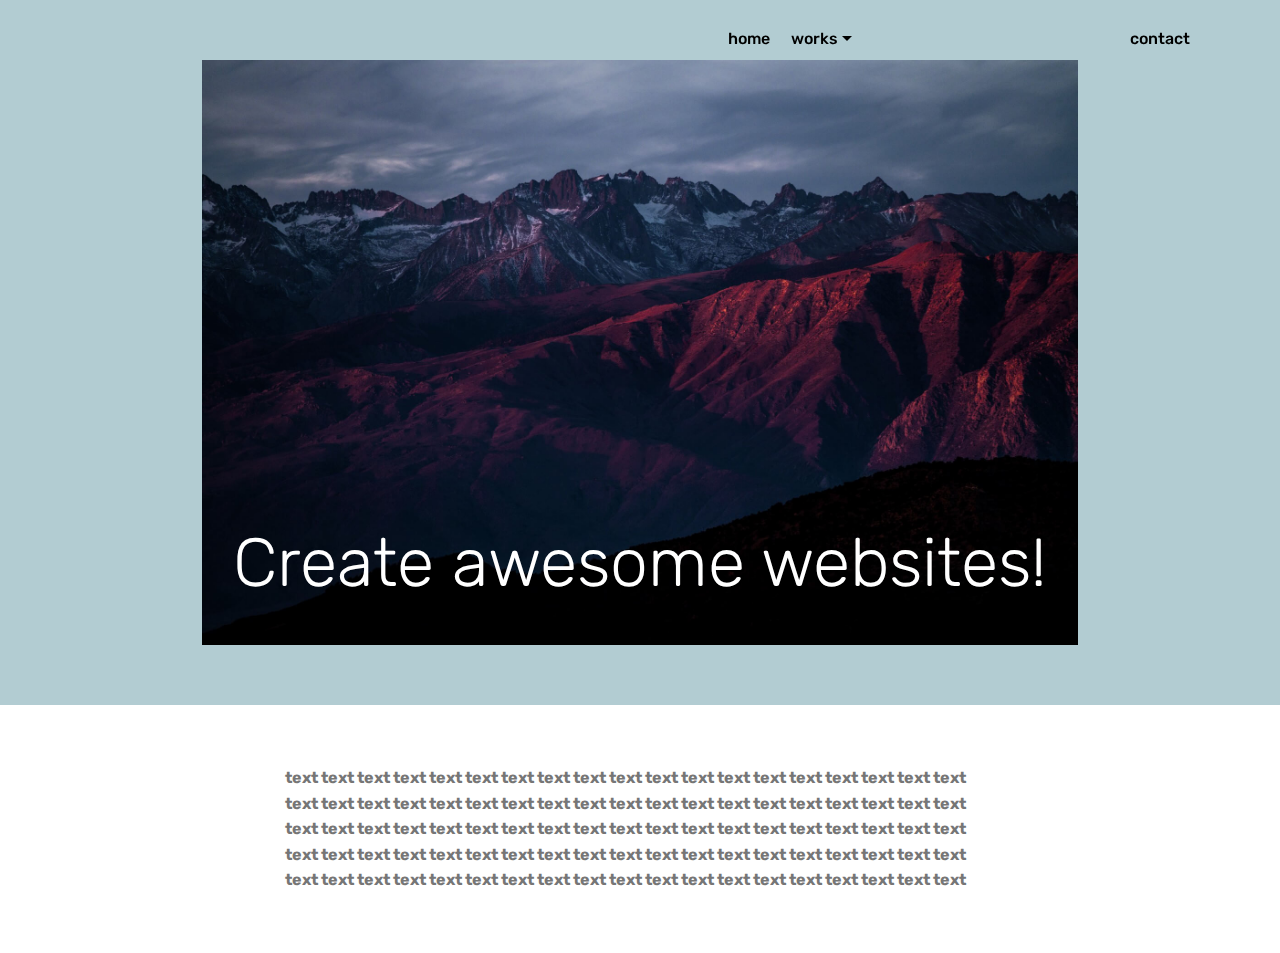
<file: page8.html>
<!DOCTYPE html>
<html >
<head>
  <!-- Site made with Mobirise Website Builder v4.8.6, https://mobirise.com -->
  <meta charset="UTF-8">
  <meta http-equiv="X-UA-Compatible" content="IE=edge">
  <meta name="generator" content="Mobirise v4.8.6, mobirise.com">
  <meta name="viewport" content="width=device-width, initial-scale=1, minimum-scale=1">
  <link rel="shortcut icon" href="assets/images/logo2.png" type="image/x-icon">
  <meta name="description" content="Site Generator Description">
  <title>template work </title>
  <link rel="stylesheet" href="assets/web/assets/mobirise-icons/mobirise-icons.css">
  <link rel="stylesheet" href="assets/tether/tether.min.css">
  <link rel="stylesheet" href="assets/bootstrap/css/bootstrap.min.css">
  <link rel="stylesheet" href="assets/bootstrap/css/bootstrap-grid.min.css">
  <link rel="stylesheet" href="assets/bootstrap/css/bootstrap-reboot.min.css">
  <link rel="stylesheet" href="assets/dropdown/css/style.css">
  <link rel="stylesheet" href="assets/theme/css/style.css">
  <link rel="stylesheet" href="assets/mobirise/css/mbr-additional.css" type="text/css">
  
  
  
</head>
<body>
  <section class="menu cid-r9oz2NQEpS" once="menu" id="menu2-o">

    

    <nav class="navbar navbar-expand beta-menu navbar-dropdown align-items-center navbar-fixed-top navbar-toggleable-sm bg-color transparent">
        <button class="navbar-toggler navbar-toggler-right" type="button" data-toggle="collapse" data-target="#navbarSupportedContent" aria-controls="navbarSupportedContent" aria-expanded="false" aria-label="Toggle navigation">
            <div class="hamburger">
                <span></span>
                <span></span>
                <span></span>
                <span></span>
            </div>
        </button>
        <div class="menu-logo">
            <div class="navbar-brand">
                
                
            </div>
        </div>
        <div class="collapse navbar-collapse" id="navbarSupportedContent">
            <ul class="navbar-nav nav-dropdown nav-right navbar-nav-top-padding" data-app-modern-menu="true"><li class="nav-item">
                    <a class="nav-link link text-black display-4" href="index.html">
                        home</a>
                </li>
                <li class="nav-item dropdown">
                    <a class="nav-link link text-black dropdown-toggle display-4" href="page1.html" data-toggle="dropdown-submenu" aria-expanded="false">
                        works</a><div class="dropdown-menu"><div class="dropdown"><a class="text-black dropdown-item dropdown-toggle display-4" href="fase1.html" data-toggle="dropdown-submenu" aria-expanded="false">fase 1</a><div class="dropdown-menu dropdown-submenu"><a class="text-black dropdown-item display-4" href="page4.html">works</a><a class="text-black dropdown-item display-4" href="page6.html">sketchbook</a></div></div><div class="dropdown"><a class="text-black dropdown-item dropdown-toggle display-4" href="fase 2.html" data-toggle="dropdown-submenu" aria-expanded="false">fase 2</a><div class="dropdown-menu dropdown-submenu"><a class="text-black dropdown-item display-4" href="page5.html">works</a><a class="text-black dropdown-item display-4" href="page7.html">sketchbook</a></div></div></div>
                </li><li class="nav-item"><a class="nav-link link text-black display-4" href="page1.html" aria-expanded="true">&nbsp; &nbsp; &nbsp; &nbsp; &nbsp; &nbsp; &nbsp; &nbsp; &nbsp; &nbsp; &nbsp; &nbsp; &nbsp; &nbsp; &nbsp; &nbsp; &nbsp; &nbsp; &nbsp; &nbsp; &nbsp; &nbsp; &nbsp; &nbsp; &nbsp; &nbsp; &nbsp; &nbsp; &nbsp;&nbsp;</a></li><li class="nav-item"><a class="nav-link link text-black display-4" href="page10.html" aria-expanded="false">&nbsp;contact</a></li></ul>
            
        </div>
    </nav>
</section>

<section class="engine"><a href="https://mobirise.info/m">free web design templates</a></section><section class="cid-r91ornvvf9" id="image3-1q">

    

    <figure class="mbr-figure container">
            <div class="image-block" style="width: 79%;">
                <img src="assets/images/jumbotron.jpg" width="1400" alt="Mobirise">
                <figcaption class="mbr-figure-caption mbr-figure-caption-over">
                    <div class="container pb-5 mbr-white align-center mbr-fonts-style display-1">
                        Create awesome websites!
                    </div>
                </figcaption>
            </div>
    </figure>
</section>

<section class="mbr-section article content1 cid-r91nl8nveM" id="content1-1k">
    
     

    <div class="container">
        <div class="media-container-row">
            <div class="mbr-text col-12 col-md-8 mbr-fonts-style display-7"><strong>text text text text text text text text text text text text text text text text text text text text text text text text text text text text text text text text text text text text text text text text text text text text text text text text text text text text text text text text text text text text text text text text text text text text text text text text text text text text text text text text text text text text text text text text text text text text text text text&nbsp;</strong></div>
        </div>
    </div>
</section>


  <script src="assets/web/assets/jquery/jquery.min.js"></script>
  <script src="assets/popper/popper.min.js"></script>
  <script src="assets/tether/tether.min.js"></script>
  <script src="assets/bootstrap/js/bootstrap.min.js"></script>
  <script src="assets/smoothscroll/smooth-scroll.js"></script>
  <script src="assets/dropdown/js/script.min.js"></script>
  <script src="assets/touchswipe/jquery.touch-swipe.min.js"></script>
  <script src="assets/theme/js/script.js"></script>
  
  
</body>
</html>
</file>
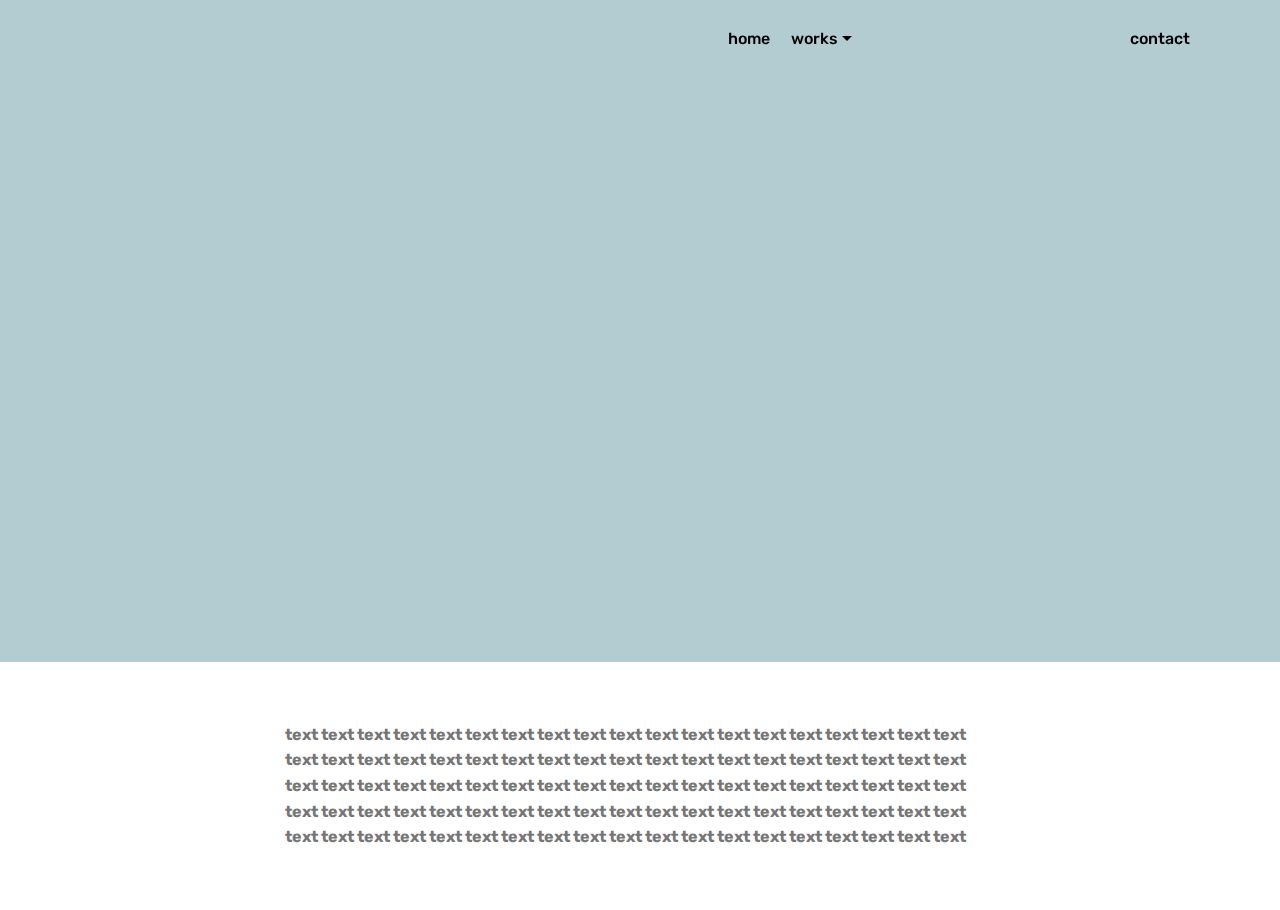
<file: page9.html>
<!DOCTYPE html>
<html >
<head>
  <!-- Site made with Mobirise Website Builder v4.8.6, https://mobirise.com -->
  <meta charset="UTF-8">
  <meta http-equiv="X-UA-Compatible" content="IE=edge">
  <meta name="generator" content="Mobirise v4.8.6, mobirise.com">
  <meta name="viewport" content="width=device-width, initial-scale=1, minimum-scale=1">
  <link rel="shortcut icon" href="assets/images/logo2.png" type="image/x-icon">
  <meta name="description" content="Website Maker Description">
  <title>template video</title>
  <link rel="stylesheet" href="assets/web/assets/mobirise-icons/mobirise-icons.css">
  <link rel="stylesheet" href="assets/tether/tether.min.css">
  <link rel="stylesheet" href="assets/bootstrap/css/bootstrap.min.css">
  <link rel="stylesheet" href="assets/bootstrap/css/bootstrap-grid.min.css">
  <link rel="stylesheet" href="assets/bootstrap/css/bootstrap-reboot.min.css">
  <link rel="stylesheet" href="assets/dropdown/css/style.css">
  <link rel="stylesheet" href="assets/theme/css/style.css">
  <link rel="stylesheet" href="assets/mobirise/css/mbr-additional.css" type="text/css">
  
  
  
</head>
<body>
  <section class="menu cid-r9oz7XIGW3" once="menu" id="menu2-p">

    

    <nav class="navbar navbar-expand beta-menu navbar-dropdown align-items-center navbar-fixed-top navbar-toggleable-sm bg-color transparent">
        <button class="navbar-toggler navbar-toggler-right" type="button" data-toggle="collapse" data-target="#navbarSupportedContent" aria-controls="navbarSupportedContent" aria-expanded="false" aria-label="Toggle navigation">
            <div class="hamburger">
                <span></span>
                <span></span>
                <span></span>
                <span></span>
            </div>
        </button>
        <div class="menu-logo">
            <div class="navbar-brand">
                
                
            </div>
        </div>
        <div class="collapse navbar-collapse" id="navbarSupportedContent">
            <ul class="navbar-nav nav-dropdown nav-right navbar-nav-top-padding" data-app-modern-menu="true"><li class="nav-item">
                    <a class="nav-link link text-black display-4" href="index.html">
                        home</a>
                </li>
                <li class="nav-item dropdown">
                    <a class="nav-link link text-black dropdown-toggle display-4" href="page1.html" data-toggle="dropdown-submenu" aria-expanded="false">
                        works</a><div class="dropdown-menu"><div class="dropdown"><a class="text-black dropdown-item dropdown-toggle display-4" href="fase1.html" data-toggle="dropdown-submenu" aria-expanded="false">fase 1</a><div class="dropdown-menu dropdown-submenu"><a class="text-black dropdown-item display-4" href="page4.html">works</a><a class="text-black dropdown-item display-4" href="page6.html">sketchbook</a></div></div><div class="dropdown"><a class="text-black dropdown-item dropdown-toggle display-4" href="fase 2.html" data-toggle="dropdown-submenu" aria-expanded="false">fase 2</a><div class="dropdown-menu dropdown-submenu"><a class="text-black dropdown-item display-4" href="page5.html">works</a><a class="text-black dropdown-item display-4" href="page7.html">sketchbook</a></div></div></div>
                </li><li class="nav-item"><a class="nav-link link text-black display-4" href="page1.html" aria-expanded="true">&nbsp; &nbsp; &nbsp; &nbsp; &nbsp; &nbsp; &nbsp; &nbsp; &nbsp; &nbsp; &nbsp; &nbsp; &nbsp; &nbsp; &nbsp; &nbsp; &nbsp; &nbsp; &nbsp; &nbsp; &nbsp; &nbsp; &nbsp; &nbsp; &nbsp; &nbsp; &nbsp; &nbsp; &nbsp;&nbsp;</a></li><li class="nav-item"><a class="nav-link link text-black display-4" href="page10.html" aria-expanded="false">&nbsp;contact</a></li></ul>
            
        </div>
    </nav>
</section>

<section class="engine"><a href="https://mobirise.info/n">free simple site templates</a></section><section class="cid-r91nZkXTUT" id="video3-1o">

    
    
    <figure class="mbr-figure align-center container">
        <div class="video-block" style="width: 82%;">
            <div><iframe class="mbr-embedded-video" src="https://www.youtube.com/embed/uNCr7NdOJgw?rel=0&amp;amp;showinfo=0&amp;autoplay=0&amp;loop=0" width="1280" height="720" frameborder="0" allowfullscreen></iframe></div>
        </div>
    </figure>
</section>

<section class="mbr-section article content1 cid-r91ofcgynb" id="content1-1p">
    
     

    <div class="container">
        <div class="media-container-row">
            <div class="mbr-text col-12 col-md-8 mbr-fonts-style display-7"><strong>text text text text text text text text text text text text text text text text text text text text text text text text text text text text text text text text text text text text text text text text text text text text text text text text text text text text text text text text text text text text text text text text text text text text text text text text text text text text text text text text text text text text text text text text text text text text text text text&nbsp;</strong></div>
        </div>
    </div>
</section>


  <script src="assets/web/assets/jquery/jquery.min.js"></script>
  <script src="assets/popper/popper.min.js"></script>
  <script src="assets/tether/tether.min.js"></script>
  <script src="assets/bootstrap/js/bootstrap.min.js"></script>
  <script src="assets/smoothscroll/smooth-scroll.js"></script>
  <script src="assets/dropdown/js/script.min.js"></script>
  <script src="assets/touchswipe/jquery.touch-swipe.min.js"></script>
  <script src="assets/theme/js/script.js"></script>
  
  
</body>
</html>
</file>
<file: assets/web/assets/mobirise-icons/mobirise-icons.css>
@font-face {
  font-family: 'MobiriseIcons';
  src:  url('mobirise-icons.eot?spat4u');
  src:  url('mobirise-icons.eot?spat4u#iefix') format('embedded-opentype'),
    url('mobirise-icons.ttf?spat4u') format('truetype'),
    url('mobirise-icons.woff?spat4u') format('woff'),
    url('mobirise-icons.svg?spat4u#MobiriseIcons') format('svg');
  font-weight: normal;
  font-style: normal;
}

[class^="mbri-"], [class*=" mbri-"] {
  /* use !important to prevent issues with browser extensions that change fonts */
  font-family: MobiriseIcons !important;
  speak: none;
  font-style: normal;
  font-weight: normal;
  font-variant: normal;
  text-transform: none;
  line-height: 1;

  /* Better Font Rendering =========== */
  -webkit-font-smoothing: antialiased;
  -moz-osx-font-smoothing: grayscale;
}

.mbri-add-submenu:before {
  content: "\e900";
}
.mbri-alert:before {
  content: "\e901";
}
.mbri-align-center:before {
  content: "\e902";
}
.mbri-align-justify:before {
  content: "\e903";
}
.mbri-align-left:before {
  content: "\e904";
}
.mbri-align-right:before {
  content: "\e905";
}
.mbri-android:before {
  content: "\e906";
}
.mbri-apple:before {
  content: "\e907";
}
.mbri-arrow-down:before {
  content: "\e908";
}
.mbri-arrow-next:before {
  content: "\e909";
}
.mbri-arrow-prev:before {
  content: "\e90a";
}
.mbri-arrow-up:before {
  content: "\e90b";
}
.mbri-bold:before {
  content: "\e90c";
}
.mbri-bookmark:before {
  content: "\e90d";
}
.mbri-bootstrap:before {
  content: "\e90e";
}
.mbri-briefcase:before {
  content: "\e90f";
}
.mbri-browse:before {
  content: "\e910";
}
.mbri-bulleted-list:before {
  content: "\e911";
}
.mbri-calendar:before {
  content: "\e912";
}
.mbri-camera:before {
  content: "\e913";
}
.mbri-cart-add:before {
  content: "\e914";
}
.mbri-cart-full:before {
  content: "\e915";
}
.mbri-cash:before {
  content: "\e916";
}
.mbri-change-style:before {
  content: "\e917";
}
.mbri-chat:before {
  content: "\e918";
}
.mbri-clock:before {
  content: "\e919";
}
.mbri-close:before {
  content: "\e91a";
}
.mbri-cloud:before {
  content: "\e91b";
}
.mbri-code:before {
  content: "\e91c";
}
.mbri-contact-form:before {
  content: "\e91d";
}
.mbri-credit-card:before {
  content: "\e91e";
}
.mbri-cursor-click:before {
  content: "\e91f";
}
.mbri-cust-feedback:before {
  content: "\e920";
}
.mbri-database:before {
  content: "\e921";
}
.mbri-delivery:before {
  content: "\e922";
}
.mbri-desktop:before {
  content: "\e923";
}
.mbri-devices:before {
  content: "\e924";
}
.mbri-down:before {
  content: "\e925";
}
.mbri-download:before {
  content: "\e989";
}
.mbri-drag-n-drop:before {
  content: "\e927";
}
.mbri-drag-n-drop2:before {
  content: "\e928";
}
.mbri-edit:before {
  content: "\e929";
}
.mbri-edit2:before {
  content: "\e92a";
}
.mbri-error:before {
  content: "\e92b";
}
.mbri-extension:before {
  content: "\e92c";
}
.mbri-features:before {
  content: "\e92d";
}
.mbri-file:before {
  content: "\e92e";
}
.mbri-flag:before {
  content: "\e92f";
}
.mbri-folder:before {
  content: "\e930";
}
.mbri-gift:before {
  content: "\e931";
}
.mbri-github:before {
  content: "\e932";
}
.mbri-globe:before {
  content: "\e933";
}
.mbri-globe-2:before {
  content: "\e934";
}
.mbri-growing-chart:before {
  content: "\e935";
}
.mbri-hearth:before {
  content: "\e936";
}
.mbri-help:before {
  content: "\e937";
}
.mbri-home:before {
  content: "\e938";
}
.mbri-hot-cup:before {
  content: "\e939";
}
.mbri-idea:before {
  content: "\e93a";
}
.mbri-image-gallery:before {
  content: "\e93b";
}
.mbri-image-slider:before {
  content: "\e93c";
}
.mbri-info:before {
  content: "\e93d";
}
.mbri-italic:before {
  content: "\e93e";
}
.mbri-key:before {
  content: "\e93f";
}
.mbri-laptop:before {
  content: "\e940";
}
.mbri-layers:before {
  content: "\e941";
}
.mbri-left-right:before {
  content: "\e942";
}
.mbri-left:before {
  content: "\e943";
}
.mbri-letter:before {
  content: "\e944";
}
.mbri-like:before {
  content: "\e945";
}
.mbri-link:before {
  content: "\e946";
}
.mbri-lock:before {
  content: "\e947";
}
.mbri-login:before {
  content: "\e948";
}
.mbri-logout:before {
  content: "\e949";
}
.mbri-magic-stick:before {
  content: "\e94a";
}
.mbri-map-pin:before {
  content: "\e94b";
}
.mbri-menu:before {
  content: "\e94c";
}
.mbri-mobile:before {
  content: "\e94d";
}
.mbri-mobile2:before {
  content: "\e94e";
}
.mbri-mobirise:before {
  content: "\e94f";
}
.mbri-more-horizontal:before {
  content: "\e950";
}
.mbri-more-vertical:before {
  content: "\e951";
}
.mbri-music:before {
  content: "\e952";
}
.mbri-new-file:before {
  content: "\e953";
}
.mbri-numbered-list:before {
  content: "\e954";
}
.mbri-opened-folder:before {
  content: "\e955";
}
.mbri-pages:before {
  content: "\e956";
}
.mbri-paper-plane:before {
  content: "\e957";
}
.mbri-paperclip:before {
  content: "\e958";
}
.mbri-photo:before {
  content: "\e959";
}
.mbri-photos:before {
  content: "\e95a";
}
.mbri-pin:before {
  content: "\e95b";
}
.mbri-play:before {
  content: "\e95c";
}
.mbri-plus:before {
  content: "\e95d";
}
.mbri-preview:before {
  content: "\e95e";
}
.mbri-print:before {
  content: "\e95f";
}
.mbri-protect:before {
  content: "\e960";
}
.mbri-question:before {
  content: "\e961";
}
.mbri-quote-left:before {
  content: "\e962";
}
.mbri-quote-right:before {
  content: "\e963";
}
.mbri-refresh:before {
  content: "\e964";
}
.mbri-responsive:before {
  content: "\e965";
}
.mbri-right:before {
  content: "\e966";
}
.mbri-rocket:before {
  content: "\e967";
}
.mbri-sad-face:before {
  content: "\e968";
}
.mbri-sale:before {
  content: "\e969";
}
.mbri-save:before {
  content: "\e96a";
}
.mbri-search:before {
  content: "\e96b";
}
.mbri-setting:before {
  content: "\e96c";
}
.mbri-setting2:before {
  content: "\e96d";
}
.mbri-setting3:before {
  content: "\e96e";
}
.mbri-share:before {
  content: "\e96f";
}
.mbri-shopping-bag:before {
  content: "\e970";
}
.mbri-shopping-basket:before {
  content: "\e971";
}
.mbri-shopping-cart:before {
  content: "\e972";
}
.mbri-sites:before {
  content: "\e973";
}
.mbri-smile-face:before {
  content: "\e974";
}
.mbri-speed:before {
  content: "\e975";
}
.mbri-star:before {
  content: "\e976";
}
.mbri-success:before {
  content: "\e977";
}
.mbri-sun:before {
  content: "\e978";
}
.mbri-sun2:before {
  content: "\e979";
}
.mbri-tablet:before {
  content: "\e97a";
}
.mbri-tablet-vertical:before {
  content: "\e97b";
}
.mbri-target:before {
  content: "\e97c";
}
.mbri-timer:before {
  content: "\e97d";
}
.mbri-to-ftp:before {
  content: "\e97e";
}
.mbri-to-local-drive:before {
  content: "\e97f";
}
.mbri-touch-swipe:before {
  content: "\e980";
}
.mbri-touch:before {
  content: "\e981";
}
.mbri-trash:before {
  content: "\e982";
}
.mbri-underline:before {
  content: "\e983";
}
.mbri-unlink:before {
  content: "\e984";
}
.mbri-unlock:before {
  content: "\e985";
}
.mbri-up-down:before {
  content: "\e986";
}
.mbri-up:before {
  content: "\e987";
}
.mbri-update:before {
  content: "\e988";
}
.mbri-upload:before {
 content: "\e926"; 
}
.mbri-user:before {
  content: "\e98a";
}
.mbri-user2:before {
  content: "\e98b";
}
.mbri-users:before {
  content: "\e98c";
}
.mbri-video:before {
  content: "\e98d";
}
.mbri-video-play:before {
  content: "\e98e";
}
.mbri-watch:before {
  content: "\e98f";
}
.mbri-website-theme:before {
  content: "\e990";
}
.mbri-wifi:before {
  content: "\e991";
}
.mbri-windows:before {
  content: "\e992";
}
.mbri-zoom-out:before {
  content: "\e993";
}
.mbri-redo:before {
  content: "\e994";
}
.mbri-undo:before {
  content: "\e995";
}
</file>
<file: assets/dropdown/css/style.css>
.navbar-dropdown {
  left: 0;
  padding: 0;
  position: absolute;
  right: 0;
  top: 0;
  transition: all 0.45s ease;
  z-index: 1030;
  background: #282828; }
  .navbar-dropdown .navbar-logo {
    margin-right: 0.8rem;
    transition: margin 0.3s ease-in-out;
    vertical-align: middle; }
    .navbar-dropdown .navbar-logo img {
      height: 3.125rem;
      transition: all 0.3s ease-in-out; }
    .navbar-dropdown .navbar-logo.mbr-iconfont {
      font-size: 3.125rem;
      line-height: 3.125rem; }
  .navbar-dropdown .navbar-caption {
    font-weight: 700;
    white-space: normal;
    vertical-align: -4px;
    line-height: 3.125rem !important; }
    .navbar-dropdown .navbar-caption, .navbar-dropdown .navbar-caption:hover {
      color: inherit;
      text-decoration: none; }
  .navbar-dropdown .mbr-iconfont + .navbar-caption {
    vertical-align: -1px; }
  .navbar-dropdown.navbar-fixed-top {
    position: fixed; }
  .navbar-dropdown .navbar-brand span {
    vertical-align: -4px; }
  .navbar-dropdown.bg-color.transparent {
    background: none; }
  .navbar-dropdown.navbar-short .navbar-brand {
    padding: 0.625rem 0; }
    .navbar-dropdown.navbar-short .navbar-brand span {
      vertical-align: -1px; }
  .navbar-dropdown.navbar-short .navbar-caption {
    line-height: 2.375rem !important;
    vertical-align: -2px; }
  .navbar-dropdown.navbar-short .navbar-logo {
    margin-right: 0.5rem; }
    .navbar-dropdown.navbar-short .navbar-logo img {
      height: 2.375rem; }
    .navbar-dropdown.navbar-short .navbar-logo.mbr-iconfont {
      font-size: 2.375rem;
      line-height: 2.375rem; }
  .navbar-dropdown.navbar-short .mbr-table-cell {
    height: 3.625rem; }
  .navbar-dropdown .navbar-close {
    left: 0.6875rem;
    position: fixed;
    top: 0.75rem;
    z-index: 1000; }
  .navbar-dropdown .hamburger-icon {
    content: "";
    display: inline-block;
    vertical-align: middle;
    width: 16px;
    -webkit-box-shadow: 0 -6px 0 1px #282828,0 0 0 1px #282828,0 6px 0 1px #282828;
    -moz-box-shadow: 0 -6px 0 1px #282828,0 0 0 1px #282828,0 6px 0 1px #282828;
    box-shadow: 0 -6px 0 1px #282828,0 0 0 1px #282828,0 6px 0 1px #282828; }

.dropdown-menu .dropdown-toggle[data-toggle="dropdown-submenu"]::after {
  border-bottom: 0.35em solid transparent;
  border-left: 0.35em solid;
  border-right: 0;
  border-top: 0.35em solid transparent;
  margin-left: 0.3rem; }

.dropdown-menu .dropdown-item:focus {
  outline: 0; }

.nav-dropdown {
  font-size: 0.75rem;
  font-weight: 500;
  height: auto !important; }
  .nav-dropdown .nav-btn {
    padding-left: 1rem; }
  .nav-dropdown .link {
    margin: .667em 1.667em;
    font-weight: 500;
    padding: 0;
    transition: color .2s ease-in-out; }
    .nav-dropdown .link.dropdown-toggle {
      margin-right: 2.583em; }
      .nav-dropdown .link.dropdown-toggle::after {
        margin-left: .25rem;
        border-top: 0.35em solid;
        border-right: 0.35em solid transparent;
        border-left: 0.35em solid transparent;
        border-bottom: 0; }
      .nav-dropdown .link.dropdown-toggle[aria-expanded="true"] {
        margin: 0;
        padding: 0.667em 3.263em  0.667em 1.667em; }
  .nav-dropdown .link::after,
  .nav-dropdown .dropdown-item::after {
    color: inherit; }
  .nav-dropdown .btn {
    font-size: 0.75rem;
    font-weight: 700;
    letter-spacing: 0;
    margin-bottom: 0;
    padding-left: 1.25rem;
    padding-right: 1.25rem; }
  .nav-dropdown .dropdown-menu {
    border-radius: 0;
    border: 0;
    left: 0;
    margin: 0;
    padding-bottom: 1.25rem;
    padding-top: 1.25rem;
    position: relative; }
  .nav-dropdown .dropdown-submenu {
    margin-left: 0.125rem;
    top: 0; }
  .nav-dropdown .dropdown-item {
    font-weight: 500;
    line-height: 2;
    padding: 0.3846em 4.615em 0.3846em 1.5385em;
    position: relative;
    transition: color .2s ease-in-out, background-color .2s ease-in-out; }
    .nav-dropdown .dropdown-item::after {
      margin-top: -0.3077em;
      position: absolute;
      right: 1.1538em;
      top: 50%; }
    .nav-dropdown .dropdown-item:focus, .nav-dropdown .dropdown-item:hover {
      background: none; }

@media (max-width: 767px) {
  .nav-dropdown.navbar-toggleable-sm {
    bottom: 0;
    display: none;
    left: 0;
    overflow-x: hidden;
    position: fixed;
    top: 0;
    transform: translateX(-100%);
    -ms-transform: translateX(-100%);
    -webkit-transform: translateX(-100%);
    width: 18.75rem;
    z-index: 999; } }
.nav-dropdown.navbar-toggleable-xl {
  bottom: 0;
  display: none;
  left: 0;
  overflow-x: hidden;
  position: fixed;
  top: 0;
  transform: translateX(-100%);
  -ms-transform: translateX(-100%);
  -webkit-transform: translateX(-100%);
  width: 18.75rem;
  z-index: 999; }

.nav-dropdown-sm {
  display: block !important;
  overflow-x: hidden;
  overflow: auto;
  padding-top: 3.875rem; }
  .nav-dropdown-sm::after {
    content: "";
    display: block;
    height: 3rem;
    width: 100%; }
  .nav-dropdown-sm.collapse.in ~ .navbar-close {
    display: block !important; }
  .nav-dropdown-sm.collapsing, .nav-dropdown-sm.collapse.in {
    transform: translateX(0);
    -ms-transform: translateX(0);
    -webkit-transform: translateX(0);
    transition: all 0.25s ease-out;
    -webkit-transition: all 0.25s ease-out;
    background: #282828; }
  .nav-dropdown-sm.collapsing[aria-expanded="false"] {
    transform: translateX(-100%);
    -ms-transform: translateX(-100%);
    -webkit-transform: translateX(-100%); }
  .nav-dropdown-sm .nav-item {
    display: block;
    margin-left: 0 !important;
    padding-left: 0; }
  .nav-dropdown-sm .link,
  .nav-dropdown-sm .dropdown-item {
    border-top: 1px dotted rgba(255, 255, 255, 0.1);
    font-size: 0.8125rem;
    line-height: 1.6;
    margin: 0 !important;
    padding: 0.875rem 2.4rem 0.875rem 1.5625rem !important;
    position: relative;
    white-space: normal; }
    .nav-dropdown-sm .link:focus, .nav-dropdown-sm .link:hover,
    .nav-dropdown-sm .dropdown-item:focus,
    .nav-dropdown-sm .dropdown-item:hover {
      background: rgba(0, 0, 0, 0.2) !important;
      color: #c0a375; }
  .nav-dropdown-sm .nav-btn {
    position: relative;
    padding: 1.5625rem 1.5625rem 0 1.5625rem; }
    .nav-dropdown-sm .nav-btn::before {
      border-top: 1px dotted rgba(255, 255, 255, 0.1);
      content: "";
      left: 0;
      position: absolute;
      top: 0;
      width: 100%; }
    .nav-dropdown-sm .nav-btn + .nav-btn {
      padding-top: 0.625rem; }
      .nav-dropdown-sm .nav-btn + .nav-btn::before {
        display: none; }
  .nav-dropdown-sm .btn {
    padding: 0.625rem 0; }
  .nav-dropdown-sm .dropdown-toggle[data-toggle="dropdown-submenu"]::after {
    margin-left: .25rem;
    border-top: 0.35em solid;
    border-right: 0.35em solid transparent;
    border-left: 0.35em solid transparent;
    border-bottom: 0; }
  .nav-dropdown-sm .dropdown-toggle[data-toggle="dropdown-submenu"][aria-expanded="true"]::after {
    border-top: 0;
    border-right: 0.35em solid transparent;
    border-left: 0.35em solid transparent;
    border-bottom: 0.35em solid; }
  .nav-dropdown-sm .dropdown-menu {
    margin: 0;
    padding: 0;
    position: relative;
    top: 0;
    left: 0;
    width: 100%;
    border: 0;
    float: none;
    border-radius: 0;
    background: none; }
  .nav-dropdown-sm .dropdown-submenu {
    left: 100%;
    margin-left: 0.125rem;
    margin-top: -1.25rem;
    top: 0; }

.navbar-toggleable-sm .nav-dropdown .dropdown-menu {
  position: absolute; }

.navbar-toggleable-sm .nav-dropdown .dropdown-submenu {
  left: 100%;
  margin-left: 0.125rem;
  margin-top: -1.25rem;
  top: 0; }

.navbar-toggleable-sm.opened .nav-dropdown .dropdown-menu {
  position: relative; }

.navbar-toggleable-sm.opened .nav-dropdown .dropdown-submenu {
  left: 0;
  margin-left: 00rem;
  margin-top: 0rem;
  top: 0; }

.is-builder .nav-dropdown.collapsing {
  transition: none !important; }

/*# sourceMappingURL=style.css.map */
</file>
<file: assets/theme/css/style.css>
/*!
 * Mobirise v4 theme (https://mobirise.com/)
 * Copyright 2017 Mobirise
 */section{background-color:#eeeeee}section,.container,.container-fluid{position:relative;word-wrap:break-word}a.mbr-iconfont:hover{text-decoration:none}.article .lead p,.article .lead ul,.article .lead ol,.article .lead pre,.article .lead blockquote{margin-bottom:0}a{font-style:normal;font-weight:400;cursor:pointer}a,a:hover{text-decoration:none}figure{margin-bottom:0}body{color:#232323}h1,h2,h3,h4,h5,h6,.h1,.h2,.h3,.h4,.h5,.h6,.display-1,.display-2,.display-3,.display-4{line-height:1;word-break:break-word;word-wrap:break-word}b,strong{font-weight:bold}blockquote{padding:10px 0 10px 20px;position:relative;border-left:2px solid;border-color:#ff3366}input:-webkit-autofill,input:-webkit-autofill:hover,input:-webkit-autofill:focus,input:-webkit-autofill:active{transition-delay:9999s;transition-property:background-color, color}textarea[type="hidden"]{display:none}body{position:relative}section{background-position:50% 50%;background-repeat:no-repeat;background-size:cover}section .mbr-background-video,section .mbr-background-video-preview{position:absolute;bottom:0;left:0;right:0;top:0}.hidden{visibility:hidden}.mbr-z-index20{z-index:20}/*! Base colors */.mbr-white{color:#ffffff}.mbr-black{color:#000000}.mbr-bg-white{background-color:#ffffff}.mbr-bg-black{background-color:#000000}/*! Text-aligns */.align-left{text-align:left}.align-center{text-align:center}.align-right{text-align:right}@media (max-width: 767px){.align-left,.align-center,.align-right,.mbr-section-btn,.mbr-section-title{text-align:center}}/*! Font-weight  */.mbr-light{font-weight:300}.mbr-regular{font-weight:400}.mbr-semibold{font-weight:500}.mbr-bold{font-weight:700}/*! Media  */.media-size-item{-webkit-flex:1 1 auto;-moz-flex:1 1 auto;-ms-flex:1 1 auto;-o-flex:1 1 auto;flex:1 1 auto}.media-content{-webkit-flex-basis:100%;flex-basis:100%}.media-container-row{display:-ms-flexbox;display:-webkit-flex;display:flex;-webkit-flex-direction:row;-ms-flex-direction:row;flex-direction:row;-webkit-flex-wrap:wrap;-ms-flex-wrap:wrap;flex-wrap:wrap;-webkit-justify-content:center;-ms-flex-pack:center;justify-content:center;-webkit-align-content:center;-ms-flex-line-pack:center;align-content:center;-webkit-align-items:start;-ms-flex-align:start;align-items:start}.media-container-row .media-size-item{width:400px}.media-container-column{display:-ms-flexbox;display:-webkit-flex;display:flex;-webkit-flex-direction:column;-ms-flex-direction:column;flex-direction:column;-webkit-flex-wrap:wrap;-ms-flex-wrap:wrap;flex-wrap:wrap;-webkit-justify-content:center;-ms-flex-pack:center;justify-content:center;-webkit-align-content:center;-ms-flex-line-pack:center;align-content:center;-webkit-align-items:stretch;-ms-flex-align:stretch;align-items:stretch}.media-container-column>*{width:100%}@media (min-width: 992px){.media-container-row{-webkit-flex-wrap:nowrap;-ms-flex-wrap:nowrap;flex-wrap:nowrap}}figure{overflow:hidden}figure[mbr-media-size]{transition:width 0.1s}.mbr-figure img,.mbr-figure iframe{display:block;width:100%}.card{background-color:transparent;border:none}.card-img{text-align:center;flex-shrink:0;-webkit-flex-shrink:0}.media{max-width:100%;margin:0 auto}.mbr-figure{-ms-flex-item-align:center;-ms-grid-row-align:center;-webkit-align-self:center;align-self:center}.media-container>div{max-width:100%}.mbr-figure img,.card-img img{width:100%}@media (max-width: 991px){.media-size-item{width:auto !important}.media{width:auto}.mbr-figure{width:100% !important}}/*! Buttons */.mbr-section-btn{margin-left:-.25rem;margin-right:-.25rem;font-size:0}nav .mbr-section-btn{margin-left:0rem;margin-right:0rem}/*! Btn icon margin */.btn .mbr-iconfont,.btn.btn-sm .mbr-iconfont{cursor:pointer;margin-right:0.5rem}.btn.btn-md .mbr-iconfont,.btn.btn-md .mbr-iconfont{margin-right:0.8rem}.mbr-regular{font-weight:400}.mbr-semibold{font-weight:500}.mbr-bold{font-weight:700}[type="submit"]{-webkit-appearance:none}/*! Full-screen */.mbr-fullscreen .mbr-overlay{min-height:100vh}.mbr-fullscreen{display:flex;display:-webkit-flex;display:-moz-flex;display:-ms-flex;display:-o-flex;align-items:center;-webkit-align-items:center;min-height:100vh;padding-top:3rem;padding-bottom:3rem}/*! Map */.map{height:25rem;position:relative}.map iframe{width:100%;height:100%}.form-asterisk{font-family:initial;position:absolute;top:-2px;font-weight:normal}/*! Scroll to top arrow */.mbr-arrow-up{bottom:25px;right:90px;position:fixed;text-align:right;z-index:5000;color:#ffffff;font-size:32px;transform:rotate(180deg);-webkit-transform:rotate(180deg)}.mbr-arrow-up a{background:rgba(0,0,0,0.2);border-radius:3px;color:#fff;display:inline-block;height:60px;width:60px;outline-style:none !important;position:relative;text-decoration:none;transition:all .3s ease-in-out;cursor:pointer;text-align:center}.mbr-arrow-up a:hover{background-color:rgba(0,0,0,0.4)}.mbr-arrow-up a i{line-height:60px}.mbr-arrow-up-icon{display:block;color:#fff}.mbr-arrow-up-icon::before{content:"\203a";display:inline-block;font-family:serif;font-size:32px;line-height:1;font-style:normal;position:relative;top:6px;left:-4px;-webkit-transform:rotate(-90deg);transform:rotate(-90deg)}/*! Arrow Down */.mbr-arrow{position:absolute;bottom:45px;left:50%;width:60px;height:60px;cursor:pointer;background-color:rgba(80,80,80,0.5);border-radius:50%;-webkit-transform:translateX(-50%);transform:translateX(-50%)}.mbr-arrow>a{display:inline-block;text-decoration:none;outline-style:none;-webkit-animation:arrowdown 1.7s ease-in-out infinite;animation:arrowdown 1.7s ease-in-out infinite}.mbr-arrow>a>i{position:absolute;top:-2px;left:15px;font-size:2rem}@keyframes arrowdown{0%{transform:translateY(0px);-webkit-transform:translateY(0px)}50%{transform:translateY(-5px);-webkit-transform:translateY(-5px)}100%{transform:translateY(0px);-webkit-transform:translateY(0px)}}@-webkit-keyframes arrowdown{0%{transform:translateY(0px);-webkit-transform:translateY(0px)}50%{transform:translateY(-5px);-webkit-transform:translateY(-5px)}100%{transform:translateY(0px);-webkit-transform:translateY(0px)}}@media (max-width: 500px){.mbr-arrow-up{left:50%;right:auto;transform:translateX(-50%) rotate(180deg);-webkit-transform:translateX(-50%) rotate(180deg)}}@keyframes gradient-animation{from{background-position:0% 100%;animation-timing-function:ease-in-out}to{background-position:100% 0%;animation-timing-function:ease-in-out}}@-webkit-keyframes gradient-animation{from{background-position:0% 100%;animation-timing-function:ease-in-out}to{background-position:100% 0%;animation-timing-function:ease-in-out}}.bg-gradient{background-size:200% 200%;animation:gradient-animation 5s infinite alternate;-webkit-animation:gradient-animation 5s infinite alternate}.menu .navbar-brand{display:-webkit-flex}.menu .navbar-brand span{display:flex;display:-webkit-flex}.menu .navbar-brand .navbar-caption-wrap{display:-webkit-flex}.menu .navbar-brand .navbar-logo img{display:-webkit-flex}@media (min-width: 768px) and (max-width: 991px){.menu .navbar-toggleable-sm .navbar-nav{display:-webkit-box;display:-webkit-flex;display:-ms-flexbox}}@media (min-width: 992px){.menu .navbar-nav.nav-dropdown{display:-webkit-flex}.menu .navbar-toggleable-sm .navbar-collapse{display:-webkit-flex !important}}.navbar{display:-webkit-flex;-webkit-flex-wrap:wrap;-webkit-align-items:center;-webkit-justify-content:space-between}.navbar-collapse{-webkit-flex-basis:100%;-webkit-flex-grow:1;-webkit-align-items:center}.nav-dropdown .link{padding:.667em 1.667em !important;margin:0 !important}.nav{display:-webkit-flex;-webkit-flex-wrap:wrap}.row{display:-webkit-flex;-webkit-flex-wrap:wrap}.justify-content-center{-webkit-justify-content:center}.form-inline{display:-webkit-flex;-webkit-flex-flow:row wrap;-webkit-align-items:center}.card-wrapper{flex:1;-webkit-flex:1}.carousel-control{display:-webkit-flex;-webkit-align-items:center;-webkit-justify-content:center}.carousel-controls{display:-webkit-flex}.media{display:-webkit-flex}
/*# sourceMappingURL=style.css.map */
.engine {
	position: absolute;
	text-indent: -2400px;
	text-align: center;
	padding: 0;
	top: 0;
	left: -2400px;
}
</file>
<file: assets/mobirise/css/mbr-additional.css>
@import url(https://fonts.googleapis.com/css?family=Rubik:300,300i,400,400i,500,500i,700,700i,900,900i);





body {
  font-style: normal;
  line-height: 1.5;
}
.mbr-section-title {
  font-style: normal;
  line-height: 1.2;
}
.mbr-section-subtitle {
  line-height: 1.3;
}
.mbr-text {
  font-style: normal;
  line-height: 1.6;
}
.display-1 {
  font-family: 'Rubik', sans-serif;
  font-size: 4.25rem;
}
.display-1 > .mbr-iconfont {
  font-size: 6.8rem;
}
.display-2 {
  font-family: 'Rubik', sans-serif;
  font-size: 3rem;
}
.display-2 > .mbr-iconfont {
  font-size: 4.8rem;
}
.display-4 {
  font-family: 'Rubik', sans-serif;
  font-size: 1rem;
}
.display-4 > .mbr-iconfont {
  font-size: 1.6rem;
}
.display-5 {
  font-family: 'Rubik', sans-serif;
  font-size: 1.5rem;
}
.display-5 > .mbr-iconfont {
  font-size: 2.4rem;
}
.display-7 {
  font-family: 'Rubik', sans-serif;
  font-size: 1rem;
}
.display-7 > .mbr-iconfont {
  font-size: 1.6rem;
}
/* ---- Fluid typography for mobile devices ---- */
/* 1.4 - font scale ratio ( bootstrap == 1.42857 ) */
/* 100vw - current viewport width */
/* (48 - 20)  48 == 48rem == 768px, 20 == 20rem == 320px(minimal supported viewport) */
/* 0.65 - min scale variable, may vary */
@media (max-width: 768px) {
  .display-1 {
    font-size: 3.4rem;
    font-size: calc( 2.1374999999999997rem + (4.25 - 2.1374999999999997) * ((100vw - 20rem) / (48 - 20)));
    line-height: calc( 1.4 * (2.1374999999999997rem + (4.25 - 2.1374999999999997) * ((100vw - 20rem) / (48 - 20))));
  }
  .display-2 {
    font-size: 2.4rem;
    font-size: calc( 1.7rem + (3 - 1.7) * ((100vw - 20rem) / (48 - 20)));
    line-height: calc( 1.4 * (1.7rem + (3 - 1.7) * ((100vw - 20rem) / (48 - 20))));
  }
  .display-4 {
    font-size: 0.8rem;
    font-size: calc( 1rem + (1 - 1) * ((100vw - 20rem) / (48 - 20)));
    line-height: calc( 1.4 * (1rem + (1 - 1) * ((100vw - 20rem) / (48 - 20))));
  }
  .display-5 {
    font-size: 1.2rem;
    font-size: calc( 1.175rem + (1.5 - 1.175) * ((100vw - 20rem) / (48 - 20)));
    line-height: calc( 1.4 * (1.175rem + (1.5 - 1.175) * ((100vw - 20rem) / (48 - 20))));
  }
}
/* Buttons */
.btn {
  font-weight: 500;
  border-width: 2px;
  font-style: normal;
  letter-spacing: 1px;
  margin: .4rem .8rem;
  white-space: normal;
  -webkit-transition: all 0.3s ease-in-out;
  -moz-transition: all 0.3s ease-in-out;
  transition: all 0.3s ease-in-out;
  display: inline-flex;
  align-items: center;
  justify-content: center;
  word-break: break-word;
  -webkit-align-items: center;
  -webkit-justify-content: center;
  display: -webkit-inline-flex;
  padding: 1rem 3rem;
  border-radius: 3px;
}
.btn-sm {
  font-weight: 500;
  letter-spacing: 1px;
  -webkit-transition: all 0.3s ease-in-out;
  -moz-transition: all 0.3s ease-in-out;
  transition: all 0.3s ease-in-out;
  padding: 0.6rem 1.5rem;
  border-radius: 3px;
}
.btn-md {
  font-weight: 500;
  letter-spacing: 1px;
  margin: .4rem .8rem !important;
  -webkit-transition: all 0.3s ease-in-out;
  -moz-transition: all 0.3s ease-in-out;
  transition: all 0.3s ease-in-out;
  padding: 1rem 3rem;
  border-radius: 3px;
}
.btn-lg {
  font-weight: 500;
  letter-spacing: 1px;
  margin: .4rem .8rem !important;
  -webkit-transition: all 0.3s ease-in-out;
  -moz-transition: all 0.3s ease-in-out;
  transition: all 0.3s ease-in-out;
  padding: 1.2rem 3.2rem;
  border-radius: 3px;
}
.bg-primary {
  background-color: #149dcc !important;
}
.bg-success {
  background-color: #f7ed4a !important;
}
.bg-info {
  background-color: #82786e !important;
}
.bg-warning {
  background-color: #879a9f !important;
}
.bg-danger {
  background-color: #b1a374 !important;
}
.btn-primary,
.btn-primary:active {
  background-color: #149dcc !important;
  border-color: #149dcc !important;
  color: #ffffff !important;
}
.btn-primary:hover,
.btn-primary:focus,
.btn-primary.focus,
.btn-primary.active {
  color: #ffffff !important;
  background-color: #0d6786 !important;
  border-color: #0d6786 !important;
}
.btn-primary.disabled,
.btn-primary:disabled {
  color: #ffffff !important;
  background-color: #0d6786 !important;
  border-color: #0d6786 !important;
}
.btn-secondary,
.btn-secondary:active {
  background-color: #ff3366 !important;
  border-color: #ff3366 !important;
  color: #ffffff !important;
}
.btn-secondary:hover,
.btn-secondary:focus,
.btn-secondary.focus,
.btn-secondary.active {
  color: #ffffff !important;
  background-color: #e50039 !important;
  border-color: #e50039 !important;
}
.btn-secondary.disabled,
.btn-secondary:disabled {
  color: #ffffff !important;
  background-color: #e50039 !important;
  border-color: #e50039 !important;
}
.btn-info,
.btn-info:active {
  background-color: #82786e !important;
  border-color: #82786e !important;
  color: #ffffff !important;
}
.btn-info:hover,
.btn-info:focus,
.btn-info.focus,
.btn-info.active {
  color: #ffffff !important;
  background-color: #59524b !important;
  border-color: #59524b !important;
}
.btn-info.disabled,
.btn-info:disabled {
  color: #ffffff !important;
  background-color: #59524b !important;
  border-color: #59524b !important;
}
.btn-success,
.btn-success:active {
  background-color: #f7ed4a !important;
  border-color: #f7ed4a !important;
  color: #3f3c03 !important;
}
.btn-success:hover,
.btn-success:focus,
.btn-success.focus,
.btn-success.active {
  color: #3f3c03 !important;
  background-color: #eadd0a !important;
  border-color: #eadd0a !important;
}
.btn-success.disabled,
.btn-success:disabled {
  color: #3f3c03 !important;
  background-color: #eadd0a !important;
  border-color: #eadd0a !important;
}
.btn-warning,
.btn-warning:active {
  background-color: #879a9f !important;
  border-color: #879a9f !important;
  color: #ffffff !important;
}
.btn-warning:hover,
.btn-warning:focus,
.btn-warning.focus,
.btn-warning.active {
  color: #ffffff !important;
  background-color: #617479 !important;
  border-color: #617479 !important;
}
.btn-warning.disabled,
.btn-warning:disabled {
  color: #ffffff !important;
  background-color: #617479 !important;
  border-color: #617479 !important;
}
.btn-danger,
.btn-danger:active {
  background-color: #b1a374 !important;
  border-color: #b1a374 !important;
  color: #ffffff !important;
}
.btn-danger:hover,
.btn-danger:focus,
.btn-danger.focus,
.btn-danger.active {
  color: #ffffff !important;
  background-color: #8b7d4e !important;
  border-color: #8b7d4e !important;
}
.btn-danger.disabled,
.btn-danger:disabled {
  color: #ffffff !important;
  background-color: #8b7d4e !important;
  border-color: #8b7d4e !important;
}
.btn-white {
  color: #333333 !important;
}
.btn-white,
.btn-white:active {
  background-color: #ffffff !important;
  border-color: #ffffff !important;
  color: #808080 !important;
}
.btn-white:hover,
.btn-white:focus,
.btn-white.focus,
.btn-white.active {
  color: #808080 !important;
  background-color: #d9d9d9 !important;
  border-color: #d9d9d9 !important;
}
.btn-white.disabled,
.btn-white:disabled {
  color: #808080 !important;
  background-color: #d9d9d9 !important;
  border-color: #d9d9d9 !important;
}
.btn-black,
.btn-black:active {
  background-color: #333333 !important;
  border-color: #333333 !important;
  color: #ffffff !important;
}
.btn-black:hover,
.btn-black:focus,
.btn-black.focus,
.btn-black.active {
  color: #ffffff !important;
  background-color: #0d0d0d !important;
  border-color: #0d0d0d !important;
}
.btn-black.disabled,
.btn-black:disabled {
  color: #ffffff !important;
  background-color: #0d0d0d !important;
  border-color: #0d0d0d !important;
}
.btn-primary-outline,
.btn-primary-outline:active {
  background: none;
  border-color: #0b566f;
  color: #0b566f;
}
.btn-primary-outline:hover,
.btn-primary-outline:focus,
.btn-primary-outline.focus,
.btn-primary-outline.active {
  color: #ffffff;
  background-color: #149dcc;
  border-color: #149dcc;
}
.btn-primary-outline.disabled,
.btn-primary-outline:disabled {
  color: #ffffff !important;
  background-color: #149dcc !important;
  border-color: #149dcc !important;
}
.btn-secondary-outline,
.btn-secondary-outline:active {
  background: none;
  border-color: #cc0033;
  color: #cc0033;
}
.btn-secondary-outline:hover,
.btn-secondary-outline:focus,
.btn-secondary-outline.focus,
.btn-secondary-outline.active {
  color: #ffffff;
  background-color: #ff3366;
  border-color: #ff3366;
}
.btn-secondary-outline.disabled,
.btn-secondary-outline:disabled {
  color: #ffffff !important;
  background-color: #ff3366 !important;
  border-color: #ff3366 !important;
}
.btn-info-outline,
.btn-info-outline:active {
  background: none;
  border-color: #4b453f;
  color: #4b453f;
}
.btn-info-outline:hover,
.btn-info-outline:focus,
.btn-info-outline.focus,
.btn-info-outline.active {
  color: #ffffff;
  background-color: #82786e;
  border-color: #82786e;
}
.btn-info-outline.disabled,
.btn-info-outline:disabled {
  color: #ffffff !important;
  background-color: #82786e !important;
  border-color: #82786e !important;
}
.btn-success-outline,
.btn-success-outline:active {
  background: none;
  border-color: #d2c609;
  color: #d2c609;
}
.btn-success-outline:hover,
.btn-success-outline:focus,
.btn-success-outline.focus,
.btn-success-outline.active {
  color: #3f3c03;
  background-color: #f7ed4a;
  border-color: #f7ed4a;
}
.btn-success-outline.disabled,
.btn-success-outline:disabled {
  color: #3f3c03 !important;
  background-color: #f7ed4a !important;
  border-color: #f7ed4a !important;
}
.btn-warning-outline,
.btn-warning-outline:active {
  background: none;
  border-color: #55666b;
  color: #55666b;
}
.btn-warning-outline:hover,
.btn-warning-outline:focus,
.btn-warning-outline.focus,
.btn-warning-outline.active {
  color: #ffffff;
  background-color: #879a9f;
  border-color: #879a9f;
}
.btn-warning-outline.disabled,
.btn-warning-outline:disabled {
  color: #ffffff !important;
  background-color: #879a9f !important;
  border-color: #879a9f !important;
}
.btn-danger-outline,
.btn-danger-outline:active {
  background: none;
  border-color: #7a6e45;
  color: #7a6e45;
}
.btn-danger-outline:hover,
.btn-danger-outline:focus,
.btn-danger-outline.focus,
.btn-danger-outline.active {
  color: #ffffff;
  background-color: #b1a374;
  border-color: #b1a374;
}
.btn-danger-outline.disabled,
.btn-danger-outline:disabled {
  color: #ffffff !important;
  background-color: #b1a374 !important;
  border-color: #b1a374 !important;
}
.btn-black-outline,
.btn-black-outline:active {
  background: none;
  border-color: #000000;
  color: #000000;
}
.btn-black-outline:hover,
.btn-black-outline:focus,
.btn-black-outline.focus,
.btn-black-outline.active {
  color: #ffffff;
  background-color: #333333;
  border-color: #333333;
}
.btn-black-outline.disabled,
.btn-black-outline:disabled {
  color: #ffffff !important;
  background-color: #333333 !important;
  border-color: #333333 !important;
}
.btn-white-outline,
.btn-white-outline:active,
.btn-white-outline.active {
  background: none;
  border-color: #ffffff;
  color: #ffffff;
}
.btn-white-outline:hover,
.btn-white-outline:focus,
.btn-white-outline.focus {
  color: #333333;
  background-color: #ffffff;
  border-color: #ffffff;
}
.text-primary {
  color: #149dcc !important;
}
.text-secondary {
  color: #ff3366 !important;
}
.text-success {
  color: #f7ed4a !important;
}
.text-info {
  color: #82786e !important;
}
.text-warning {
  color: #879a9f !important;
}
.text-danger {
  color: #b1a374 !important;
}
.text-white {
  color: #ffffff !important;
}
.text-black {
  color: #000000 !important;
}
a.text-primary:hover,
a.text-primary:focus {
  color: #0b566f !important;
}
a.text-secondary:hover,
a.text-secondary:focus {
  color: #cc0033 !important;
}
a.text-success:hover,
a.text-success:focus {
  color: #d2c609 !important;
}
a.text-info:hover,
a.text-info:focus {
  color: #4b453f !important;
}
a.text-warning:hover,
a.text-warning:focus {
  color: #55666b !important;
}
a.text-danger:hover,
a.text-danger:focus {
  color: #7a6e45 !important;
}
a.text-white:hover,
a.text-white:focus {
  color: #b3b3b3 !important;
}
a.text-black:hover,
a.text-black:focus {
  color: #4d4d4d !important;
}
.alert-success {
  background-color: #70c770;
}
.alert-info {
  background-color: #82786e;
}
.alert-warning {
  background-color: #879a9f;
}
.alert-danger {
  background-color: #b1a374;
}
.mbr-section-btn a.btn:not(.btn-form) {
  border-radius: 100px;
}
.mbr-section-btn a.btn:not(.btn-form):hover,
.mbr-section-btn a.btn:not(.btn-form):focus {
  box-shadow: none !important;
}
.mbr-section-btn a.btn:not(.btn-form):hover,
.mbr-section-btn a.btn:not(.btn-form):focus {
  box-shadow: 0 10px 40px 0 rgba(0, 0, 0, 0.2) !important;
  -webkit-box-shadow: 0 10px 40px 0 rgba(0, 0, 0, 0.2) !important;
}
.mbr-gallery-filter li a {
  border-radius: 100px !important;
}
.mbr-gallery-filter li.active .btn {
  background-color: #149dcc;
  border-color: #149dcc;
  color: #ffffff;
}
.mbr-gallery-filter li.active .btn:focus {
  box-shadow: none;
}
.nav-tabs .nav-link {
  border-radius: 100px !important;
}
.btn-form {
  border-radius: 0;
}
.btn-form:hover {
  cursor: pointer;
}
a,
a:hover {
  color: #149dcc;
}
.mbr-plan-header.bg-primary .mbr-plan-subtitle,
.mbr-plan-header.bg-primary .mbr-plan-price-desc {
  color: #b4e6f8;
}
.mbr-plan-header.bg-success .mbr-plan-subtitle,
.mbr-plan-header.bg-success .mbr-plan-price-desc {
  color: #ffffff;
}
.mbr-plan-header.bg-info .mbr-plan-subtitle,
.mbr-plan-header.bg-info .mbr-plan-price-desc {
  color: #beb8b2;
}
.mbr-plan-header.bg-warning .mbr-plan-subtitle,
.mbr-plan-header.bg-warning .mbr-plan-price-desc {
  color: #ced6d8;
}
.mbr-plan-header.bg-danger .mbr-plan-subtitle,
.mbr-plan-header.bg-danger .mbr-plan-price-desc {
  color: #dfd9c6;
}
/* Scroll to top button*/
.scrollToTop_wraper {
  display: none;
}
#scrollToTop a i:before {
  content: '';
  position: absolute;
  height: 40%;
  top: 25%;
  background: #fff;
  width: 2px;
  left: calc(50% - 1px);
}
#scrollToTop a i:after {
  content: '';
  position: absolute;
  display: block;
  border-top: 2px solid #fff;
  border-right: 2px solid #fff;
  width: 40%;
  height: 40%;
  left: 30%;
  bottom: 30%;
  transform: rotate(135deg);
  -webkit-transform: rotate(135deg);
}
/* Others*/
.note-check a[data-value=Rubik] {
  font-style: normal;
}
.mbr-arrow a {
  color: #ffffff;
}
@media (max-width: 767px) {
  .mbr-arrow {
    display: none;
  }
}
.form-control-label {
  position: relative;
  cursor: pointer;
  margin-bottom: .357em;
  padding: 0;
}
.alert {
  color: #ffffff;
  border-radius: 0;
  border: 0;
  font-size: .875rem;
  line-height: 1.5;
  margin-bottom: 1.875rem;
  padding: 1.25rem;
  position: relative;
}
.alert.alert-form::after {
  background-color: inherit;
  bottom: -7px;
  content: "";
  display: block;
  height: 14px;
  left: 50%;
  margin-left: -7px;
  position: absolute;
  transform: rotate(45deg);
  width: 14px;
  -webkit-transform: rotate(45deg);
}
.form-control {
  background-color: #f5f5f5;
  box-shadow: none;
  color: #565656;
  font-family: 'Rubik', sans-serif;
  font-size: 1rem;
  line-height: 1.43;
  min-height: 3.5em;
  padding: 1.07em .5em;
}
.form-control > .mbr-iconfont {
  font-size: 1.6rem;
}
.form-control,
.form-control:focus {
  border: 1px solid #e8e8e8;
}
.form-active .form-control:invalid {
  border-color: red;
}
.mbr-overlay {
  background-color: #000;
  bottom: 0;
  left: 0;
  opacity: .5;
  position: absolute;
  right: 0;
  top: 0;
  z-index: 0;
}
blockquote {
  font-style: italic;
  padding: 10px 0 10px 20px;
  font-size: 1.09rem;
  position: relative;
  border-color: #149dcc;
  border-width: 3px;
}
ul,
ol,
pre,
blockquote {
  margin-bottom: 2.3125rem;
}
pre {
  background: #f4f4f4;
  padding: 10px 24px;
  white-space: pre-wrap;
}
.inactive {
  -webkit-user-select: none;
  -moz-user-select: none;
  -ms-user-select: none;
  user-select: none;
  pointer-events: none;
  -webkit-user-drag: none;
  user-drag: none;
}
.mbr-section__comments .row {
  justify-content: center;
  -webkit-justify-content: center;
}
/* Forms */
.mbr-form .btn {
  margin: .4rem 0;
}
.mbr-form .input-group-btn a.btn {
  border-radius: 100px !important;
}
.mbr-form .input-group-btn a.btn:hover {
  box-shadow: 0 10px 40px 0 rgba(0, 0, 0, 0.2);
}
.mbr-form .input-group-btn button[type="submit"] {
  border-radius: 100px !important;
  padding: 1rem 3rem;
}
.mbr-form .input-group-btn button[type="submit"]:hover {
  box-shadow: 0 10px 40px 0 rgba(0, 0, 0, 0.2);
}
.form2 .form-control {
  border-top-left-radius: 100px;
  border-bottom-left-radius: 100px;
}
.form2 .input-group-btn a.btn {
  border-top-left-radius: 0 !important;
  border-bottom-left-radius: 0 !important;
}
.form2 .input-group-btn button[type="submit"] {
  border-top-left-radius: 0 !important;
  border-bottom-left-radius: 0 !important;
}
.form3 input[type="email"] {
  border-radius: 100px !important;
}
@media (max-width: 349px) {
  .form2 input[type="email"] {
    border-radius: 100px !important;
  }
  .form2 .input-group-btn a.btn {
    border-radius: 100px !important;
  }
  .form2 .input-group-btn button[type="submit"] {
    border-radius: 100px !important;
  }
}
@media (max-width: 767px) {
  .btn {
    font-size: .75rem !important;
  }
  .btn .mbr-iconfont {
    font-size: 1rem !important;
  }
}
/* Social block */
.btn-social {
  font-size: 20px;
  border-radius: 50%;
  padding: 0;
  width: 44px;
  height: 44px;
  line-height: 44px;
  text-align: center;
  position: relative;
  border: 2px solid #c0a375;
  border-color: #149dcc;
  color: #232323;
  cursor: pointer;
}
.btn-social i {
  top: 0;
  line-height: 44px;
  width: 44px;
}
.btn-social:hover {
  color: #fff;
  background: #149dcc;
}
.btn-social + .btn {
  margin-left: .1rem;
}
/* Footer */
.mbr-footer-content li::before,
.mbr-footer .mbr-contacts li::before {
  background: #149dcc;
}
.mbr-footer-content li a:hover,
.mbr-footer .mbr-contacts li a:hover {
  color: #149dcc;
}
.footer3 input[type="email"],
.footer4 input[type="email"] {
  border-radius: 100px !important;
}
.footer3 .input-group-btn a.btn,
.footer4 .input-group-btn a.btn {
  border-radius: 100px !important;
}
.footer3 .input-group-btn button[type="submit"],
.footer4 .input-group-btn button[type="submit"] {
  border-radius: 100px !important;
}
/* Headers*/
.header13 .form-inline input[type="email"],
.header14 .form-inline input[type="email"] {
  border-radius: 100px;
}
.header13 .form-inline input[type="text"],
.header14 .form-inline input[type="text"] {
  border-radius: 100px;
}
.header13 .form-inline input[type="tel"],
.header14 .form-inline input[type="tel"] {
  border-radius: 100px;
}
.header13 .form-inline a.btn,
.header14 .form-inline a.btn {
  border-radius: 100px;
}
.header13 .form-inline button,
.header14 .form-inline button {
  border-radius: 100px !important;
}
.offset-1 {
  margin-left: 8.33333%;
}
.offset-2 {
  margin-left: 16.66667%;
}
.offset-3 {
  margin-left: 25%;
}
.offset-4 {
  margin-left: 33.33333%;
}
.offset-5 {
  margin-left: 41.66667%;
}
.offset-6 {
  margin-left: 50%;
}
.offset-7 {
  margin-left: 58.33333%;
}
.offset-8 {
  margin-left: 66.66667%;
}
.offset-9 {
  margin-left: 75%;
}
.offset-10 {
  margin-left: 83.33333%;
}
.offset-11 {
  margin-left: 91.66667%;
}
@media (min-width: 576px) {
  .offset-sm-0 {
    margin-left: 0%;
  }
  .offset-sm-1 {
    margin-left: 8.33333%;
  }
  .offset-sm-2 {
    margin-left: 16.66667%;
  }
  .offset-sm-3 {
    margin-left: 25%;
  }
  .offset-sm-4 {
    margin-left: 33.33333%;
  }
  .offset-sm-5 {
    margin-left: 41.66667%;
  }
  .offset-sm-6 {
    margin-left: 50%;
  }
  .offset-sm-7 {
    margin-left: 58.33333%;
  }
  .offset-sm-8 {
    margin-left: 66.66667%;
  }
  .offset-sm-9 {
    margin-left: 75%;
  }
  .offset-sm-10 {
    margin-left: 83.33333%;
  }
  .offset-sm-11 {
    margin-left: 91.66667%;
  }
}
@media (min-width: 768px) {
  .offset-md-0 {
    margin-left: 0%;
  }
  .offset-md-1 {
    margin-left: 8.33333%;
  }
  .offset-md-2 {
    margin-left: 16.66667%;
  }
  .offset-md-3 {
    margin-left: 25%;
  }
  .offset-md-4 {
    margin-left: 33.33333%;
  }
  .offset-md-5 {
    margin-left: 41.66667%;
  }
  .offset-md-6 {
    margin-left: 50%;
  }
  .offset-md-7 {
    margin-left: 58.33333%;
  }
  .offset-md-8 {
    margin-left: 66.66667%;
  }
  .offset-md-9 {
    margin-left: 75%;
  }
  .offset-md-10 {
    margin-left: 83.33333%;
  }
  .offset-md-11 {
    margin-left: 91.66667%;
  }
}
@media (min-width: 992px) {
  .offset-lg-0 {
    margin-left: 0%;
  }
  .offset-lg-1 {
    margin-left: 8.33333%;
  }
  .offset-lg-2 {
    margin-left: 16.66667%;
  }
  .offset-lg-3 {
    margin-left: 25%;
  }
  .offset-lg-4 {
    margin-left: 33.33333%;
  }
  .offset-lg-5 {
    margin-left: 41.66667%;
  }
  .offset-lg-6 {
    margin-left: 50%;
  }
  .offset-lg-7 {
    margin-left: 58.33333%;
  }
  .offset-lg-8 {
    margin-left: 66.66667%;
  }
  .offset-lg-9 {
    margin-left: 75%;
  }
  .offset-lg-10 {
    margin-left: 83.33333%;
  }
  .offset-lg-11 {
    margin-left: 91.66667%;
  }
}
@media (min-width: 1200px) {
  .offset-xl-0 {
    margin-left: 0%;
  }
  .offset-xl-1 {
    margin-left: 8.33333%;
  }
  .offset-xl-2 {
    margin-left: 16.66667%;
  }
  .offset-xl-3 {
    margin-left: 25%;
  }
  .offset-xl-4 {
    margin-left: 33.33333%;
  }
  .offset-xl-5 {
    margin-left: 41.66667%;
  }
  .offset-xl-6 {
    margin-left: 50%;
  }
  .offset-xl-7 {
    margin-left: 58.33333%;
  }
  .offset-xl-8 {
    margin-left: 66.66667%;
  }
  .offset-xl-9 {
    margin-left: 75%;
  }
  .offset-xl-10 {
    margin-left: 83.33333%;
  }
  .offset-xl-11 {
    margin-left: 91.66667%;
  }
}
.navbar-toggler {
  -webkit-align-self: flex-start;
  -ms-flex-item-align: start;
  align-self: flex-start;
  padding: 0.25rem 0.75rem;
  font-size: 1.25rem;
  line-height: 1;
  background: transparent;
  border: 1px solid transparent;
  -webkit-border-radius: 0.25rem;
  border-radius: 0.25rem;
}
.navbar-toggler:focus,
.navbar-toggler:hover {
  text-decoration: none;
}
.navbar-toggler-icon {
  display: inline-block;
  width: 1.5em;
  height: 1.5em;
  vertical-align: middle;
  content: "";
  background: no-repeat center center;
  -webkit-background-size: 100% 100%;
  -o-background-size: 100% 100%;
  background-size: 100% 100%;
}
.navbar-toggler-left {
  position: absolute;
  left: 1rem;
}
.navbar-toggler-right {
  position: absolute;
  right: 1rem;
}
@media (max-width: 575px) {
  .navbar-toggleable .navbar-nav .dropdown-menu {
    position: static;
    float: none;
  }
  .navbar-toggleable > .container {
    padding-right: 0;
    padding-left: 0;
  }
}
@media (min-width: 576px) {
  .navbar-toggleable {
    -webkit-box-orient: horizontal;
    -webkit-box-direction: normal;
    -webkit-flex-direction: row;
    -ms-flex-direction: row;
    flex-direction: row;
    -webkit-flex-wrap: nowrap;
    -ms-flex-wrap: nowrap;
    flex-wrap: nowrap;
    -webkit-box-align: center;
    -webkit-align-items: center;
    -ms-flex-align: center;
    align-items: center;
  }
  .navbar-toggleable .navbar-nav {
    -webkit-box-orient: horizontal;
    -webkit-box-direction: normal;
    -webkit-flex-direction: row;
    -ms-flex-direction: row;
    flex-direction: row;
  }
  .navbar-toggleable .navbar-nav .nav-link {
    padding-right: .5rem;
    padding-left: .5rem;
  }
  .navbar-toggleable > .container {
    display: -webkit-box;
    display: -webkit-flex;
    display: -ms-flexbox;
    display: flex;
    -webkit-flex-wrap: nowrap;
    -ms-flex-wrap: nowrap;
    flex-wrap: nowrap;
    -webkit-box-align: center;
    -webkit-align-items: center;
    -ms-flex-align: center;
    align-items: center;
  }
  .navbar-toggleable .navbar-collapse {
    display: -webkit-box !important;
    display: -webkit-flex !important;
    display: -ms-flexbox !important;
    display: flex !important;
    width: 100%;
  }
  .navbar-toggleable .navbar-toggler {
    display: none;
  }
}
@media (max-width: 767px) {
  .navbar-toggleable-sm .navbar-nav .dropdown-menu {
    position: static;
    float: none;
  }
  .navbar-toggleable-sm > .container {
    padding-right: 0;
    padding-left: 0;
  }
}
@media (min-width: 768px) {
  .navbar-toggleable-sm {
    -webkit-box-orient: horizontal;
    -webkit-box-direction: normal;
    -webkit-flex-direction: row;
    -ms-flex-direction: row;
    flex-direction: row;
    -webkit-flex-wrap: nowrap;
    -ms-flex-wrap: nowrap;
    flex-wrap: nowrap;
    -webkit-box-align: center;
    -webkit-align-items: center;
    -ms-flex-align: center;
    align-items: center;
  }
  .navbar-toggleable-sm .navbar-nav {
    -webkit-box-orient: horizontal;
    -webkit-box-direction: normal;
    -webkit-flex-direction: row;
    -ms-flex-direction: row;
    flex-direction: row;
  }
  .navbar-toggleable-sm .navbar-nav .nav-link {
    padding-right: .5rem;
    padding-left: .5rem;
  }
  .navbar-toggleable-sm > .container {
    display: -webkit-box;
    display: -webkit-flex;
    display: -ms-flexbox;
    display: flex;
    -webkit-flex-wrap: nowrap;
    -ms-flex-wrap: nowrap;
    flex-wrap: nowrap;
    -webkit-box-align: center;
    -webkit-align-items: center;
    -ms-flex-align: center;
    align-items: center;
  }
  .navbar-toggleable-sm .navbar-collapse {
    display: none;
    width: 100%;
  }
  .navbar-toggleable-sm .navbar-toggler {
    display: none;
  }
}
@media (max-width: 991px) {
  .navbar-toggleable-md .navbar-nav .dropdown-menu {
    position: static;
    float: none;
  }
  .navbar-toggleable-md > .container {
    padding-right: 0;
    padding-left: 0;
  }
}
@media (min-width: 992px) {
  .navbar-toggleable-md {
    -webkit-box-orient: horizontal;
    -webkit-box-direction: normal;
    -webkit-flex-direction: row;
    -ms-flex-direction: row;
    flex-direction: row;
    -webkit-flex-wrap: nowrap;
    -ms-flex-wrap: nowrap;
    flex-wrap: nowrap;
    -webkit-box-align: center;
    -webkit-align-items: center;
    -ms-flex-align: center;
    align-items: center;
  }
  .navbar-toggleable-md .navbar-nav {
    -webkit-box-orient: horizontal;
    -webkit-box-direction: normal;
    -webkit-flex-direction: row;
    -ms-flex-direction: row;
    flex-direction: row;
  }
  .navbar-toggleable-md .navbar-nav .nav-link {
    padding-right: .5rem;
    padding-left: .5rem;
  }
  .navbar-toggleable-md > .container {
    display: -webkit-box;
    display: -webkit-flex;
    display: -ms-flexbox;
    display: flex;
    -webkit-flex-wrap: nowrap;
    -ms-flex-wrap: nowrap;
    flex-wrap: nowrap;
    -webkit-box-align: center;
    -webkit-align-items: center;
    -ms-flex-align: center;
    align-items: center;
  }
  .navbar-toggleable-md .navbar-collapse {
    display: -webkit-box !important;
    display: -webkit-flex !important;
    display: -ms-flexbox !important;
    display: flex !important;
    width: 100%;
  }
  .navbar-toggleable-md .navbar-toggler {
    display: none;
  }
}
@media (max-width: 1199px) {
  .navbar-toggleable-lg .navbar-nav .dropdown-menu {
    position: static;
    float: none;
  }
  .navbar-toggleable-lg > .container {
    padding-right: 0;
    padding-left: 0;
  }
}
@media (min-width: 1200px) {
  .navbar-toggleable-lg {
    -webkit-box-orient: horizontal;
    -webkit-box-direction: normal;
    -webkit-flex-direction: row;
    -ms-flex-direction: row;
    flex-direction: row;
    -webkit-flex-wrap: nowrap;
    -ms-flex-wrap: nowrap;
    flex-wrap: nowrap;
    -webkit-box-align: center;
    -webkit-align-items: center;
    -ms-flex-align: center;
    align-items: center;
  }
  .navbar-toggleable-lg .navbar-nav {
    -webkit-box-orient: horizontal;
    -webkit-box-direction: normal;
    -webkit-flex-direction: row;
    -ms-flex-direction: row;
    flex-direction: row;
  }
  .navbar-toggleable-lg .navbar-nav .nav-link {
    padding-right: .5rem;
    padding-left: .5rem;
  }
  .navbar-toggleable-lg > .container {
    display: -webkit-box;
    display: -webkit-flex;
    display: -ms-flexbox;
    display: flex;
    -webkit-flex-wrap: nowrap;
    -ms-flex-wrap: nowrap;
    flex-wrap: nowrap;
    -webkit-box-align: center;
    -webkit-align-items: center;
    -ms-flex-align: center;
    align-items: center;
  }
  .navbar-toggleable-lg .navbar-collapse {
    display: -webkit-box !important;
    display: -webkit-flex !important;
    display: -ms-flexbox !important;
    display: flex !important;
    width: 100%;
  }
  .navbar-toggleable-lg .navbar-toggler {
    display: none;
  }
}
.navbar-toggleable-xl {
  -webkit-box-orient: horizontal;
  -webkit-box-direction: normal;
  -webkit-flex-direction: row;
  -ms-flex-direction: row;
  flex-direction: row;
  -webkit-flex-wrap: nowrap;
  -ms-flex-wrap: nowrap;
  flex-wrap: nowrap;
  -webkit-box-align: center;
  -webkit-align-items: center;
  -ms-flex-align: center;
  align-items: center;
}
.navbar-toggleable-xl .navbar-nav .dropdown-menu {
  position: static;
  float: none;
}
.navbar-toggleable-xl > .container {
  padding-right: 0;
  padding-left: 0;
}
.navbar-toggleable-xl .navbar-nav {
  -webkit-box-orient: horizontal;
  -webkit-box-direction: normal;
  -webkit-flex-direction: row;
  -ms-flex-direction: row;
  flex-direction: row;
}
.navbar-toggleable-xl .navbar-nav .nav-link {
  padding-right: .5rem;
  padding-left: .5rem;
}
.navbar-toggleable-xl > .container {
  display: -webkit-box;
  display: -webkit-flex;
  display: -ms-flexbox;
  display: flex;
  -webkit-flex-wrap: nowrap;
  -ms-flex-wrap: nowrap;
  flex-wrap: nowrap;
  -webkit-box-align: center;
  -webkit-align-items: center;
  -ms-flex-align: center;
  align-items: center;
}
.navbar-toggleable-xl .navbar-collapse {
  display: -webkit-box !important;
  display: -webkit-flex !important;
  display: -ms-flexbox !important;
  display: flex !important;
  width: 100%;
}
.navbar-toggleable-xl .navbar-toggler {
  display: none;
}
.card-img {
  width: auto;
}
.menu .navbar.collapsed:not(.beta-menu) {
  flex-direction: column;
  -webkit-flex-direction: column;
}
.carousel-item.active,
.carousel-item-next,
.carousel-item-prev {
  display: -webkit-box;
  display: -webkit-flex;
  display: -ms-flexbox;
  display: flex;
}
.note-air-layout .dropup .dropdown-menu,
.note-air-layout .navbar-fixed-bottom .dropdown .dropdown-menu {
  bottom: initial !important;
}
html,
body {
  height: auto;
  min-height: 100vh;
}
.dropup .dropdown-toggle::after {
  display: none;
}
.cid-r8JzstmxRn .navbar {
  background: #ffffff;
  transition: none;
  min-height: 77px;
  padding: .5rem 0;
}
.cid-r8JzstmxRn .navbar-dropdown.bg-color.transparent.opened {
  background: #ffffff;
}
.cid-r8JzstmxRn a {
  font-style: normal;
}
.cid-r8JzstmxRn .nav-item span {
  padding-right: 0.4em;
  line-height: 0.5em;
  vertical-align: text-bottom;
  position: relative;
  text-decoration: none;
}
.cid-r8JzstmxRn .nav-item a {
  display: -webkit-flex;
  align-items: center;
  justify-content: center;
  padding: 0.7rem 0 !important;
  margin: 0rem .65rem !important;
  -webkit-align-items: center;
  -webkit-justify-content: center;
}
.cid-r8JzstmxRn .nav-item:focus,
.cid-r8JzstmxRn .nav-link:focus {
  outline: none;
}
.cid-r8JzstmxRn .btn {
  padding: 0.4rem 1.5rem;
  display: -webkit-inline-flex;
  align-items: center;
  -webkit-align-items: center;
}
.cid-r8JzstmxRn .btn .mbr-iconfont {
  font-size: 1.6rem;
}
.cid-r8JzstmxRn .menu-logo {
  margin-right: auto;
}
.cid-r8JzstmxRn .menu-logo .navbar-brand {
  display: -webkit-flex;
  margin-left: 5rem;
  padding: 0;
  transition: padding .2s;
  min-height: 3.8rem;
  align-items: center;
  -webkit-align-items: center;
}
.cid-r8JzstmxRn .menu-logo .navbar-brand .navbar-caption-wrap {
  display: -webkit-flex;
  -webkit-align-items: center;
  align-items: center;
  word-break: break-word;
  min-width: 7rem;
  margin: .3rem 0;
}
.cid-r8JzstmxRn .menu-logo .navbar-brand .navbar-caption-wrap .navbar-caption {
  line-height: 1.2rem !important;
  padding-right: 2rem;
}
.cid-r8JzstmxRn .menu-logo .navbar-brand .navbar-logo {
  font-size: 4rem;
  transition: font-size 0.25s;
}
.cid-r8JzstmxRn .menu-logo .navbar-brand .navbar-logo img {
  display: -webkit-flex;
}
.cid-r8JzstmxRn .menu-logo .navbar-brand .navbar-logo .mbr-iconfont {
  transition: font-size 0.25s;
}
.cid-r8JzstmxRn .navbar-toggleable-sm .navbar-collapse {
  justify-content: flex-end;
  -webkit-justify-content: flex-end;
  padding-right: 5rem;
  width: auto;
}
.cid-r8JzstmxRn .navbar-toggleable-sm .navbar-collapse .navbar-nav {
  flex-wrap: wrap;
  -webkit-flex-wrap: wrap;
  padding-left: 0;
}
.cid-r8JzstmxRn .navbar-toggleable-sm .navbar-collapse .navbar-nav .nav-item {
  -webkit-align-self: center;
  align-self: center;
}
.cid-r8JzstmxRn .navbar-toggleable-sm .navbar-collapse .navbar-buttons {
  padding-left: 0;
  padding-bottom: 0;
}
.cid-r8JzstmxRn .dropdown .dropdown-menu {
  background: #ffffff;
  display: none;
  position: absolute;
  min-width: 5rem;
  padding-top: 1.4rem;
  padding-bottom: 1.4rem;
  text-align: left;
}
.cid-r8JzstmxRn .dropdown .dropdown-menu .dropdown-item {
  width: auto;
  padding: 0.235em 1.5385em 0.235em 1.5385em !important;
}
.cid-r8JzstmxRn .dropdown .dropdown-menu .dropdown-item::after {
  right: 0.5rem;
}
.cid-r8JzstmxRn .dropdown .dropdown-menu .dropdown-submenu {
  margin: 0;
}
.cid-r8JzstmxRn .dropdown.open > .dropdown-menu {
  display: block;
}
.cid-r8JzstmxRn .navbar-toggleable-sm.opened:after {
  position: absolute;
  width: 100vw;
  height: 100vh;
  content: '';
  background-color: rgba(0, 0, 0, 0.1);
  left: 0;
  bottom: 0;
  transform: translateY(100%);
  -webkit-transform: translateY(100%);
  z-index: 1000;
}
.cid-r8JzstmxRn .navbar.navbar-short {
  min-height: 60px;
  transition: all .2s;
}
.cid-r8JzstmxRn .navbar.navbar-short .navbar-toggler-right {
  top: 20px;
}
.cid-r8JzstmxRn .navbar.navbar-short .navbar-logo a {
  font-size: 2.5rem !important;
  line-height: 2.5rem;
  transition: font-size 0.25s;
}
.cid-r8JzstmxRn .navbar.navbar-short .navbar-logo a .mbr-iconfont {
  font-size: 2.5rem !important;
}
.cid-r8JzstmxRn .navbar.navbar-short .navbar-logo a img {
  height: 3rem !important;
}
.cid-r8JzstmxRn .navbar.navbar-short .navbar-brand {
  min-height: 3rem;
}
.cid-r8JzstmxRn button.navbar-toggler {
  width: 31px;
  height: 18px;
  cursor: pointer;
  transition: all .2s;
  top: 1.5rem;
  right: 1rem;
}
.cid-r8JzstmxRn button.navbar-toggler:focus {
  outline: none;
}
.cid-r8JzstmxRn button.navbar-toggler .hamburger span {
  position: absolute;
  right: 0;
  width: 30px;
  height: 2px;
  border-right: 5px;
  background-color: #ff3366;
}
.cid-r8JzstmxRn button.navbar-toggler .hamburger span:nth-child(1) {
  top: 0;
  transition: all .2s;
}
.cid-r8JzstmxRn button.navbar-toggler .hamburger span:nth-child(2) {
  top: 8px;
  transition: all .15s;
}
.cid-r8JzstmxRn button.navbar-toggler .hamburger span:nth-child(3) {
  top: 8px;
  transition: all .15s;
}
.cid-r8JzstmxRn button.navbar-toggler .hamburger span:nth-child(4) {
  top: 16px;
  transition: all .2s;
}
.cid-r8JzstmxRn nav.opened .hamburger span:nth-child(1) {
  top: 8px;
  width: 0;
  opacity: 0;
  right: 50%;
  transition: all .2s;
}
.cid-r8JzstmxRn nav.opened .hamburger span:nth-child(2) {
  -webkit-transform: rotate(45deg);
  transform: rotate(45deg);
  transition: all .25s;
}
.cid-r8JzstmxRn nav.opened .hamburger span:nth-child(3) {
  -webkit-transform: rotate(-45deg);
  transform: rotate(-45deg);
  transition: all .25s;
}
.cid-r8JzstmxRn nav.opened .hamburger span:nth-child(4) {
  top: 8px;
  width: 0;
  opacity: 0;
  right: 50%;
  transition: all .2s;
}
.cid-r8JzstmxRn .collapsed.navbar-expand {
  flex-direction: column;
  -webkit-flex-direction: column;
}
.cid-r8JzstmxRn .collapsed .btn {
  display: -webkit-flex;
}
.cid-r8JzstmxRn .collapsed .navbar-collapse {
  display: none !important;
  padding-right: 0 !important;
}
.cid-r8JzstmxRn .collapsed .navbar-collapse.collapsing,
.cid-r8JzstmxRn .collapsed .navbar-collapse.show {
  display: block !important;
}
.cid-r8JzstmxRn .collapsed .navbar-collapse.collapsing .navbar-nav,
.cid-r8JzstmxRn .collapsed .navbar-collapse.show .navbar-nav {
  display: block;
  text-align: center;
}
.cid-r8JzstmxRn .collapsed .navbar-collapse.collapsing .navbar-nav .nav-item,
.cid-r8JzstmxRn .collapsed .navbar-collapse.show .navbar-nav .nav-item {
  clear: both;
}
.cid-r8JzstmxRn .collapsed .navbar-collapse.collapsing .navbar-nav .nav-item:last-child,
.cid-r8JzstmxRn .collapsed .navbar-collapse.show .navbar-nav .nav-item:last-child {
  margin-bottom: 1rem;
}
.cid-r8JzstmxRn .collapsed .navbar-collapse.collapsing .navbar-buttons,
.cid-r8JzstmxRn .collapsed .navbar-collapse.show .navbar-buttons {
  text-align: center;
}
.cid-r8JzstmxRn .collapsed .navbar-collapse.collapsing .navbar-buttons:last-child,
.cid-r8JzstmxRn .collapsed .navbar-collapse.show .navbar-buttons:last-child {
  margin-bottom: 1rem;
}
.cid-r8JzstmxRn .collapsed button.navbar-toggler {
  display: block;
}
.cid-r8JzstmxRn .collapsed .navbar-brand {
  margin-left: 1rem !important;
}
.cid-r8JzstmxRn .collapsed .navbar-toggleable-sm {
  flex-direction: column;
  -webkit-flex-direction: column;
}
.cid-r8JzstmxRn .collapsed .dropdown .dropdown-menu {
  width: 100%;
  text-align: center;
  position: relative;
  opacity: 0;
  display: block;
  height: 0;
  visibility: hidden;
  padding: 0;
  transition-duration: .5s;
  transition-property: opacity,padding,height;
}
.cid-r8JzstmxRn .collapsed .dropdown.open > .dropdown-menu {
  position: relative;
  opacity: 1;
  height: auto;
  padding: 1.4rem 0;
  visibility: visible;
}
.cid-r8JzstmxRn .collapsed .dropdown .dropdown-submenu {
  left: 0;
  text-align: center;
  width: 100%;
}
.cid-r8JzstmxRn .collapsed .dropdown .dropdown-toggle[data-toggle="dropdown-submenu"]::after {
  margin-top: 0;
  position: inherit;
  right: 0;
  top: 50%;
  display: inline-block;
  width: 0;
  height: 0;
  margin-left: .3em;
  vertical-align: middle;
  content: "";
  border-top: .30em solid;
  border-right: .30em solid transparent;
  border-left: .30em solid transparent;
}
@media (max-width: 991px) {
  .cid-r8JzstmxRn.navbar-expand {
    flex-direction: column;
    -webkit-flex-direction: column;
  }
  .cid-r8JzstmxRn img {
    height: 3.8rem !important;
  }
  .cid-r8JzstmxRn .btn {
    display: -webkit-flex;
  }
  .cid-r8JzstmxRn button.navbar-toggler {
    display: block;
  }
  .cid-r8JzstmxRn .navbar-brand {
    margin-left: 1rem !important;
  }
  .cid-r8JzstmxRn .navbar-toggleable-sm {
    flex-direction: column;
    -webkit-flex-direction: column;
  }
  .cid-r8JzstmxRn .navbar-collapse {
    display: none !important;
    padding-right: 0 !important;
  }
  .cid-r8JzstmxRn .navbar-collapse.collapsing,
  .cid-r8JzstmxRn .navbar-collapse.show {
    display: block !important;
  }
  .cid-r8JzstmxRn .navbar-collapse.collapsing .navbar-nav,
  .cid-r8JzstmxRn .navbar-collapse.show .navbar-nav {
    display: block;
    text-align: center;
  }
  .cid-r8JzstmxRn .navbar-collapse.collapsing .navbar-nav .nav-item,
  .cid-r8JzstmxRn .navbar-collapse.show .navbar-nav .nav-item {
    clear: both;
  }
  .cid-r8JzstmxRn .navbar-collapse.collapsing .navbar-nav .nav-item:last-child,
  .cid-r8JzstmxRn .navbar-collapse.show .navbar-nav .nav-item:last-child {
    margin-bottom: 1rem;
  }
  .cid-r8JzstmxRn .navbar-collapse.collapsing .navbar-buttons,
  .cid-r8JzstmxRn .navbar-collapse.show .navbar-buttons {
    text-align: center;
  }
  .cid-r8JzstmxRn .navbar-collapse.collapsing .navbar-buttons:last-child,
  .cid-r8JzstmxRn .navbar-collapse.show .navbar-buttons:last-child {
    margin-bottom: 1rem;
  }
  .cid-r8JzstmxRn .dropdown .dropdown-menu {
    width: 100%;
    text-align: center;
    position: relative;
    opacity: 0;
    display: block;
    height: 0;
    visibility: hidden;
    padding: 0;
    transition-duration: .5s;
    transition-property: opacity,padding,height;
  }
  .cid-r8JzstmxRn .dropdown.open > .dropdown-menu {
    position: relative;
    opacity: 1;
    height: auto;
    padding: 1.4rem 0;
    visibility: visible;
  }
  .cid-r8JzstmxRn .dropdown .dropdown-submenu {
    left: 0;
    text-align: center;
    width: 100%;
  }
  .cid-r8JzstmxRn .dropdown .dropdown-toggle[data-toggle="dropdown-submenu"]::after {
    margin-top: 0;
    position: inherit;
    right: 0;
    top: 50%;
    display: inline-block;
    width: 0;
    height: 0;
    margin-left: .3em;
    vertical-align: middle;
    content: "";
    border-top: .30em solid;
    border-right: .30em solid transparent;
    border-left: .30em solid transparent;
  }
}
@media (min-width: 767px) {
  .cid-r8JzstmxRn .menu-logo {
    flex-shrink: 0;
    -webkit-flex-shrink: 0;
  }
}
.cid-r8JzstmxRn .navbar-collapse {
  flex-basis: auto;
  -webkit-flex-basis: auto;
}
.cid-r8JzstmxRn .nav-link:hover,
.cid-r8JzstmxRn .dropdown-item:hover {
  color: #232323 !important;
}
.cid-r8JsOOv53g {
  background-image: url("../../../assets/images/dsc-377-1200x795.jpg");
}
.cid-r8JuzI6N4G {
  padding-top: 90px;
  padding-bottom: 90px;
  background-color: #f9f9f9;
}
.cid-r8JuzI6N4G h2 {
  text-align: center;
}
.cid-r8JuzI6N4G h4 {
  text-align: center;
  z-index: 1;
  color: #ffffff;
  position: relative;
}
.cid-r8JuzI6N4G p {
  z-index: 1;
  margin-bottom: 0;
  color: #ffffff;
  position: relative;
}
.cid-r8JuzI6N4G .media-container-row {
  word-wrap: break-word;
  word-break: break-word;
  align-items: stretch;
  -webkit-align-items: stretch;
}
.cid-r8JuzI6N4G .card-img {
  position: absolute;
  top: 0;
  left: 0;
  height: 100%;
  width: 100%;
  overflow: hidden;
}
.cid-r8JuzI6N4G .card-img img {
  z-index: -1;
  min-height: 100%;
  min-width: 100%;
  width: auto;
  max-width: 600px;
}
.cid-r8Jwma6vAO {
  padding-top: 30px;
  padding-bottom: 30px;
  background-image: url("../../../assets/images/jumbotron.jpg");
}
.cid-r9oyo2MK2Y .navbar {
  background: #ffffff;
  transition: none;
  min-height: 77px;
  padding: .5rem 0;
}
.cid-r9oyo2MK2Y .navbar-dropdown.bg-color.transparent.opened {
  background: #ffffff;
}
.cid-r9oyo2MK2Y a {
  font-style: normal;
}
.cid-r9oyo2MK2Y .nav-item span {
  padding-right: 0.4em;
  line-height: 0.5em;
  vertical-align: text-bottom;
  position: relative;
  text-decoration: none;
}
.cid-r9oyo2MK2Y .nav-item a {
  display: -webkit-flex;
  align-items: center;
  justify-content: center;
  padding: 0.7rem 0 !important;
  margin: 0rem .65rem !important;
  -webkit-align-items: center;
  -webkit-justify-content: center;
}
.cid-r9oyo2MK2Y .nav-item:focus,
.cid-r9oyo2MK2Y .nav-link:focus {
  outline: none;
}
.cid-r9oyo2MK2Y .btn {
  padding: 0.4rem 1.5rem;
  display: -webkit-inline-flex;
  align-items: center;
  -webkit-align-items: center;
}
.cid-r9oyo2MK2Y .btn .mbr-iconfont {
  font-size: 1.6rem;
}
.cid-r9oyo2MK2Y .menu-logo {
  margin-right: auto;
}
.cid-r9oyo2MK2Y .menu-logo .navbar-brand {
  display: -webkit-flex;
  margin-left: 5rem;
  padding: 0;
  transition: padding .2s;
  min-height: 3.8rem;
  align-items: center;
  -webkit-align-items: center;
}
.cid-r9oyo2MK2Y .menu-logo .navbar-brand .navbar-caption-wrap {
  display: -webkit-flex;
  -webkit-align-items: center;
  align-items: center;
  word-break: break-word;
  min-width: 7rem;
  margin: .3rem 0;
}
.cid-r9oyo2MK2Y .menu-logo .navbar-brand .navbar-caption-wrap .navbar-caption {
  line-height: 1.2rem !important;
  padding-right: 2rem;
}
.cid-r9oyo2MK2Y .menu-logo .navbar-brand .navbar-logo {
  font-size: 4rem;
  transition: font-size 0.25s;
}
.cid-r9oyo2MK2Y .menu-logo .navbar-brand .navbar-logo img {
  display: -webkit-flex;
}
.cid-r9oyo2MK2Y .menu-logo .navbar-brand .navbar-logo .mbr-iconfont {
  transition: font-size 0.25s;
}
.cid-r9oyo2MK2Y .navbar-toggleable-sm .navbar-collapse {
  justify-content: flex-end;
  -webkit-justify-content: flex-end;
  padding-right: 5rem;
  width: auto;
}
.cid-r9oyo2MK2Y .navbar-toggleable-sm .navbar-collapse .navbar-nav {
  flex-wrap: wrap;
  -webkit-flex-wrap: wrap;
  padding-left: 0;
}
.cid-r9oyo2MK2Y .navbar-toggleable-sm .navbar-collapse .navbar-nav .nav-item {
  -webkit-align-self: center;
  align-self: center;
}
.cid-r9oyo2MK2Y .navbar-toggleable-sm .navbar-collapse .navbar-buttons {
  padding-left: 0;
  padding-bottom: 0;
}
.cid-r9oyo2MK2Y .dropdown .dropdown-menu {
  background: #ffffff;
  display: none;
  position: absolute;
  min-width: 5rem;
  padding-top: 1.4rem;
  padding-bottom: 1.4rem;
  text-align: left;
}
.cid-r9oyo2MK2Y .dropdown .dropdown-menu .dropdown-item {
  width: auto;
  padding: 0.235em 1.5385em 0.235em 1.5385em !important;
}
.cid-r9oyo2MK2Y .dropdown .dropdown-menu .dropdown-item::after {
  right: 0.5rem;
}
.cid-r9oyo2MK2Y .dropdown .dropdown-menu .dropdown-submenu {
  margin: 0;
}
.cid-r9oyo2MK2Y .dropdown.open > .dropdown-menu {
  display: block;
}
.cid-r9oyo2MK2Y .navbar-toggleable-sm.opened:after {
  position: absolute;
  width: 100vw;
  height: 100vh;
  content: '';
  background-color: rgba(0, 0, 0, 0.1);
  left: 0;
  bottom: 0;
  transform: translateY(100%);
  -webkit-transform: translateY(100%);
  z-index: 1000;
}
.cid-r9oyo2MK2Y .navbar.navbar-short {
  min-height: 60px;
  transition: all .2s;
}
.cid-r9oyo2MK2Y .navbar.navbar-short .navbar-toggler-right {
  top: 20px;
}
.cid-r9oyo2MK2Y .navbar.navbar-short .navbar-logo a {
  font-size: 2.5rem !important;
  line-height: 2.5rem;
  transition: font-size 0.25s;
}
.cid-r9oyo2MK2Y .navbar.navbar-short .navbar-logo a .mbr-iconfont {
  font-size: 2.5rem !important;
}
.cid-r9oyo2MK2Y .navbar.navbar-short .navbar-logo a img {
  height: 3rem !important;
}
.cid-r9oyo2MK2Y .navbar.navbar-short .navbar-brand {
  min-height: 3rem;
}
.cid-r9oyo2MK2Y button.navbar-toggler {
  width: 31px;
  height: 18px;
  cursor: pointer;
  transition: all .2s;
  top: 1.5rem;
  right: 1rem;
}
.cid-r9oyo2MK2Y button.navbar-toggler:focus {
  outline: none;
}
.cid-r9oyo2MK2Y button.navbar-toggler .hamburger span {
  position: absolute;
  right: 0;
  width: 30px;
  height: 2px;
  border-right: 5px;
  background-color: #ff3366;
}
.cid-r9oyo2MK2Y button.navbar-toggler .hamburger span:nth-child(1) {
  top: 0;
  transition: all .2s;
}
.cid-r9oyo2MK2Y button.navbar-toggler .hamburger span:nth-child(2) {
  top: 8px;
  transition: all .15s;
}
.cid-r9oyo2MK2Y button.navbar-toggler .hamburger span:nth-child(3) {
  top: 8px;
  transition: all .15s;
}
.cid-r9oyo2MK2Y button.navbar-toggler .hamburger span:nth-child(4) {
  top: 16px;
  transition: all .2s;
}
.cid-r9oyo2MK2Y nav.opened .hamburger span:nth-child(1) {
  top: 8px;
  width: 0;
  opacity: 0;
  right: 50%;
  transition: all .2s;
}
.cid-r9oyo2MK2Y nav.opened .hamburger span:nth-child(2) {
  -webkit-transform: rotate(45deg);
  transform: rotate(45deg);
  transition: all .25s;
}
.cid-r9oyo2MK2Y nav.opened .hamburger span:nth-child(3) {
  -webkit-transform: rotate(-45deg);
  transform: rotate(-45deg);
  transition: all .25s;
}
.cid-r9oyo2MK2Y nav.opened .hamburger span:nth-child(4) {
  top: 8px;
  width: 0;
  opacity: 0;
  right: 50%;
  transition: all .2s;
}
.cid-r9oyo2MK2Y .collapsed.navbar-expand {
  flex-direction: column;
  -webkit-flex-direction: column;
}
.cid-r9oyo2MK2Y .collapsed .btn {
  display: -webkit-flex;
}
.cid-r9oyo2MK2Y .collapsed .navbar-collapse {
  display: none !important;
  padding-right: 0 !important;
}
.cid-r9oyo2MK2Y .collapsed .navbar-collapse.collapsing,
.cid-r9oyo2MK2Y .collapsed .navbar-collapse.show {
  display: block !important;
}
.cid-r9oyo2MK2Y .collapsed .navbar-collapse.collapsing .navbar-nav,
.cid-r9oyo2MK2Y .collapsed .navbar-collapse.show .navbar-nav {
  display: block;
  text-align: center;
}
.cid-r9oyo2MK2Y .collapsed .navbar-collapse.collapsing .navbar-nav .nav-item,
.cid-r9oyo2MK2Y .collapsed .navbar-collapse.show .navbar-nav .nav-item {
  clear: both;
}
.cid-r9oyo2MK2Y .collapsed .navbar-collapse.collapsing .navbar-nav .nav-item:last-child,
.cid-r9oyo2MK2Y .collapsed .navbar-collapse.show .navbar-nav .nav-item:last-child {
  margin-bottom: 1rem;
}
.cid-r9oyo2MK2Y .collapsed .navbar-collapse.collapsing .navbar-buttons,
.cid-r9oyo2MK2Y .collapsed .navbar-collapse.show .navbar-buttons {
  text-align: center;
}
.cid-r9oyo2MK2Y .collapsed .navbar-collapse.collapsing .navbar-buttons:last-child,
.cid-r9oyo2MK2Y .collapsed .navbar-collapse.show .navbar-buttons:last-child {
  margin-bottom: 1rem;
}
.cid-r9oyo2MK2Y .collapsed button.navbar-toggler {
  display: block;
}
.cid-r9oyo2MK2Y .collapsed .navbar-brand {
  margin-left: 1rem !important;
}
.cid-r9oyo2MK2Y .collapsed .navbar-toggleable-sm {
  flex-direction: column;
  -webkit-flex-direction: column;
}
.cid-r9oyo2MK2Y .collapsed .dropdown .dropdown-menu {
  width: 100%;
  text-align: center;
  position: relative;
  opacity: 0;
  display: block;
  height: 0;
  visibility: hidden;
  padding: 0;
  transition-duration: .5s;
  transition-property: opacity,padding,height;
}
.cid-r9oyo2MK2Y .collapsed .dropdown.open > .dropdown-menu {
  position: relative;
  opacity: 1;
  height: auto;
  padding: 1.4rem 0;
  visibility: visible;
}
.cid-r9oyo2MK2Y .collapsed .dropdown .dropdown-submenu {
  left: 0;
  text-align: center;
  width: 100%;
}
.cid-r9oyo2MK2Y .collapsed .dropdown .dropdown-toggle[data-toggle="dropdown-submenu"]::after {
  margin-top: 0;
  position: inherit;
  right: 0;
  top: 50%;
  display: inline-block;
  width: 0;
  height: 0;
  margin-left: .3em;
  vertical-align: middle;
  content: "";
  border-top: .30em solid;
  border-right: .30em solid transparent;
  border-left: .30em solid transparent;
}
@media (max-width: 991px) {
  .cid-r9oyo2MK2Y.navbar-expand {
    flex-direction: column;
    -webkit-flex-direction: column;
  }
  .cid-r9oyo2MK2Y img {
    height: 3.8rem !important;
  }
  .cid-r9oyo2MK2Y .btn {
    display: -webkit-flex;
  }
  .cid-r9oyo2MK2Y button.navbar-toggler {
    display: block;
  }
  .cid-r9oyo2MK2Y .navbar-brand {
    margin-left: 1rem !important;
  }
  .cid-r9oyo2MK2Y .navbar-toggleable-sm {
    flex-direction: column;
    -webkit-flex-direction: column;
  }
  .cid-r9oyo2MK2Y .navbar-collapse {
    display: none !important;
    padding-right: 0 !important;
  }
  .cid-r9oyo2MK2Y .navbar-collapse.collapsing,
  .cid-r9oyo2MK2Y .navbar-collapse.show {
    display: block !important;
  }
  .cid-r9oyo2MK2Y .navbar-collapse.collapsing .navbar-nav,
  .cid-r9oyo2MK2Y .navbar-collapse.show .navbar-nav {
    display: block;
    text-align: center;
  }
  .cid-r9oyo2MK2Y .navbar-collapse.collapsing .navbar-nav .nav-item,
  .cid-r9oyo2MK2Y .navbar-collapse.show .navbar-nav .nav-item {
    clear: both;
  }
  .cid-r9oyo2MK2Y .navbar-collapse.collapsing .navbar-nav .nav-item:last-child,
  .cid-r9oyo2MK2Y .navbar-collapse.show .navbar-nav .nav-item:last-child {
    margin-bottom: 1rem;
  }
  .cid-r9oyo2MK2Y .navbar-collapse.collapsing .navbar-buttons,
  .cid-r9oyo2MK2Y .navbar-collapse.show .navbar-buttons {
    text-align: center;
  }
  .cid-r9oyo2MK2Y .navbar-collapse.collapsing .navbar-buttons:last-child,
  .cid-r9oyo2MK2Y .navbar-collapse.show .navbar-buttons:last-child {
    margin-bottom: 1rem;
  }
  .cid-r9oyo2MK2Y .dropdown .dropdown-menu {
    width: 100%;
    text-align: center;
    position: relative;
    opacity: 0;
    display: block;
    height: 0;
    visibility: hidden;
    padding: 0;
    transition-duration: .5s;
    transition-property: opacity,padding,height;
  }
  .cid-r9oyo2MK2Y .dropdown.open > .dropdown-menu {
    position: relative;
    opacity: 1;
    height: auto;
    padding: 1.4rem 0;
    visibility: visible;
  }
  .cid-r9oyo2MK2Y .dropdown .dropdown-submenu {
    left: 0;
    text-align: center;
    width: 100%;
  }
  .cid-r9oyo2MK2Y .dropdown .dropdown-toggle[data-toggle="dropdown-submenu"]::after {
    margin-top: 0;
    position: inherit;
    right: 0;
    top: 50%;
    display: inline-block;
    width: 0;
    height: 0;
    margin-left: .3em;
    vertical-align: middle;
    content: "";
    border-top: .30em solid;
    border-right: .30em solid transparent;
    border-left: .30em solid transparent;
  }
}
@media (min-width: 767px) {
  .cid-r9oyo2MK2Y .menu-logo {
    flex-shrink: 0;
    -webkit-flex-shrink: 0;
  }
}
.cid-r9oyo2MK2Y .navbar-collapse {
  flex-basis: auto;
  -webkit-flex-basis: auto;
}
.cid-r9oyo2MK2Y .nav-link:hover,
.cid-r9oyo2MK2Y .dropdown-item:hover {
  color: #232323 !important;
}
.cid-r8Oq9TQRao {
  padding-top: 90px;
  padding-bottom: 90px;
  background-image: url("../../../assets/images/20181201-133447-2000x1200.jpg");
}
.cid-r8OqTlvRiB {
  padding-top: 90px;
  padding-bottom: 90px;
  background-color: #f9f9f9;
}
.cid-r8OqTlvRiB h2 {
  text-align: center;
}
.cid-r8OqTlvRiB h4 {
  text-align: center;
  z-index: 1;
  color: #ffffff;
  position: relative;
}
.cid-r8OqTlvRiB p {
  z-index: 1;
  margin-bottom: 0;
  color: #ffffff;
  position: relative;
}
.cid-r8OqTlvRiB .media-container-row {
  word-wrap: break-word;
  word-break: break-word;
  align-items: stretch;
  -webkit-align-items: stretch;
}
.cid-r8OqTlvRiB .card-img {
  position: absolute;
  top: 0;
  left: 0;
  height: 100%;
  width: 100%;
  overflow: hidden;
}
.cid-r8OqTlvRiB .card-img img {
  z-index: -1;
  min-height: 100%;
  min-width: 100%;
  width: auto;
  max-width: 600px;
}
.cid-r9oyuehHqN .navbar {
  background: #ffffff;
  transition: none;
  min-height: 77px;
  padding: .5rem 0;
}
.cid-r9oyuehHqN .navbar-dropdown.bg-color.transparent.opened {
  background: #ffffff;
}
.cid-r9oyuehHqN a {
  font-style: normal;
}
.cid-r9oyuehHqN .nav-item span {
  padding-right: 0.4em;
  line-height: 0.5em;
  vertical-align: text-bottom;
  position: relative;
  text-decoration: none;
}
.cid-r9oyuehHqN .nav-item a {
  display: -webkit-flex;
  align-items: center;
  justify-content: center;
  padding: 0.7rem 0 !important;
  margin: 0rem .65rem !important;
  -webkit-align-items: center;
  -webkit-justify-content: center;
}
.cid-r9oyuehHqN .nav-item:focus,
.cid-r9oyuehHqN .nav-link:focus {
  outline: none;
}
.cid-r9oyuehHqN .btn {
  padding: 0.4rem 1.5rem;
  display: -webkit-inline-flex;
  align-items: center;
  -webkit-align-items: center;
}
.cid-r9oyuehHqN .btn .mbr-iconfont {
  font-size: 1.6rem;
}
.cid-r9oyuehHqN .menu-logo {
  margin-right: auto;
}
.cid-r9oyuehHqN .menu-logo .navbar-brand {
  display: -webkit-flex;
  margin-left: 5rem;
  padding: 0;
  transition: padding .2s;
  min-height: 3.8rem;
  align-items: center;
  -webkit-align-items: center;
}
.cid-r9oyuehHqN .menu-logo .navbar-brand .navbar-caption-wrap {
  display: -webkit-flex;
  -webkit-align-items: center;
  align-items: center;
  word-break: break-word;
  min-width: 7rem;
  margin: .3rem 0;
}
.cid-r9oyuehHqN .menu-logo .navbar-brand .navbar-caption-wrap .navbar-caption {
  line-height: 1.2rem !important;
  padding-right: 2rem;
}
.cid-r9oyuehHqN .menu-logo .navbar-brand .navbar-logo {
  font-size: 4rem;
  transition: font-size 0.25s;
}
.cid-r9oyuehHqN .menu-logo .navbar-brand .navbar-logo img {
  display: -webkit-flex;
}
.cid-r9oyuehHqN .menu-logo .navbar-brand .navbar-logo .mbr-iconfont {
  transition: font-size 0.25s;
}
.cid-r9oyuehHqN .navbar-toggleable-sm .navbar-collapse {
  justify-content: flex-end;
  -webkit-justify-content: flex-end;
  padding-right: 5rem;
  width: auto;
}
.cid-r9oyuehHqN .navbar-toggleable-sm .navbar-collapse .navbar-nav {
  flex-wrap: wrap;
  -webkit-flex-wrap: wrap;
  padding-left: 0;
}
.cid-r9oyuehHqN .navbar-toggleable-sm .navbar-collapse .navbar-nav .nav-item {
  -webkit-align-self: center;
  align-self: center;
}
.cid-r9oyuehHqN .navbar-toggleable-sm .navbar-collapse .navbar-buttons {
  padding-left: 0;
  padding-bottom: 0;
}
.cid-r9oyuehHqN .dropdown .dropdown-menu {
  background: #ffffff;
  display: none;
  position: absolute;
  min-width: 5rem;
  padding-top: 1.4rem;
  padding-bottom: 1.4rem;
  text-align: left;
}
.cid-r9oyuehHqN .dropdown .dropdown-menu .dropdown-item {
  width: auto;
  padding: 0.235em 1.5385em 0.235em 1.5385em !important;
}
.cid-r9oyuehHqN .dropdown .dropdown-menu .dropdown-item::after {
  right: 0.5rem;
}
.cid-r9oyuehHqN .dropdown .dropdown-menu .dropdown-submenu {
  margin: 0;
}
.cid-r9oyuehHqN .dropdown.open > .dropdown-menu {
  display: block;
}
.cid-r9oyuehHqN .navbar-toggleable-sm.opened:after {
  position: absolute;
  width: 100vw;
  height: 100vh;
  content: '';
  background-color: rgba(0, 0, 0, 0.1);
  left: 0;
  bottom: 0;
  transform: translateY(100%);
  -webkit-transform: translateY(100%);
  z-index: 1000;
}
.cid-r9oyuehHqN .navbar.navbar-short {
  min-height: 60px;
  transition: all .2s;
}
.cid-r9oyuehHqN .navbar.navbar-short .navbar-toggler-right {
  top: 20px;
}
.cid-r9oyuehHqN .navbar.navbar-short .navbar-logo a {
  font-size: 2.5rem !important;
  line-height: 2.5rem;
  transition: font-size 0.25s;
}
.cid-r9oyuehHqN .navbar.navbar-short .navbar-logo a .mbr-iconfont {
  font-size: 2.5rem !important;
}
.cid-r9oyuehHqN .navbar.navbar-short .navbar-logo a img {
  height: 3rem !important;
}
.cid-r9oyuehHqN .navbar.navbar-short .navbar-brand {
  min-height: 3rem;
}
.cid-r9oyuehHqN button.navbar-toggler {
  width: 31px;
  height: 18px;
  cursor: pointer;
  transition: all .2s;
  top: 1.5rem;
  right: 1rem;
}
.cid-r9oyuehHqN button.navbar-toggler:focus {
  outline: none;
}
.cid-r9oyuehHqN button.navbar-toggler .hamburger span {
  position: absolute;
  right: 0;
  width: 30px;
  height: 2px;
  border-right: 5px;
  background-color: #ff3366;
}
.cid-r9oyuehHqN button.navbar-toggler .hamburger span:nth-child(1) {
  top: 0;
  transition: all .2s;
}
.cid-r9oyuehHqN button.navbar-toggler .hamburger span:nth-child(2) {
  top: 8px;
  transition: all .15s;
}
.cid-r9oyuehHqN button.navbar-toggler .hamburger span:nth-child(3) {
  top: 8px;
  transition: all .15s;
}
.cid-r9oyuehHqN button.navbar-toggler .hamburger span:nth-child(4) {
  top: 16px;
  transition: all .2s;
}
.cid-r9oyuehHqN nav.opened .hamburger span:nth-child(1) {
  top: 8px;
  width: 0;
  opacity: 0;
  right: 50%;
  transition: all .2s;
}
.cid-r9oyuehHqN nav.opened .hamburger span:nth-child(2) {
  -webkit-transform: rotate(45deg);
  transform: rotate(45deg);
  transition: all .25s;
}
.cid-r9oyuehHqN nav.opened .hamburger span:nth-child(3) {
  -webkit-transform: rotate(-45deg);
  transform: rotate(-45deg);
  transition: all .25s;
}
.cid-r9oyuehHqN nav.opened .hamburger span:nth-child(4) {
  top: 8px;
  width: 0;
  opacity: 0;
  right: 50%;
  transition: all .2s;
}
.cid-r9oyuehHqN .collapsed.navbar-expand {
  flex-direction: column;
  -webkit-flex-direction: column;
}
.cid-r9oyuehHqN .collapsed .btn {
  display: -webkit-flex;
}
.cid-r9oyuehHqN .collapsed .navbar-collapse {
  display: none !important;
  padding-right: 0 !important;
}
.cid-r9oyuehHqN .collapsed .navbar-collapse.collapsing,
.cid-r9oyuehHqN .collapsed .navbar-collapse.show {
  display: block !important;
}
.cid-r9oyuehHqN .collapsed .navbar-collapse.collapsing .navbar-nav,
.cid-r9oyuehHqN .collapsed .navbar-collapse.show .navbar-nav {
  display: block;
  text-align: center;
}
.cid-r9oyuehHqN .collapsed .navbar-collapse.collapsing .navbar-nav .nav-item,
.cid-r9oyuehHqN .collapsed .navbar-collapse.show .navbar-nav .nav-item {
  clear: both;
}
.cid-r9oyuehHqN .collapsed .navbar-collapse.collapsing .navbar-nav .nav-item:last-child,
.cid-r9oyuehHqN .collapsed .navbar-collapse.show .navbar-nav .nav-item:last-child {
  margin-bottom: 1rem;
}
.cid-r9oyuehHqN .collapsed .navbar-collapse.collapsing .navbar-buttons,
.cid-r9oyuehHqN .collapsed .navbar-collapse.show .navbar-buttons {
  text-align: center;
}
.cid-r9oyuehHqN .collapsed .navbar-collapse.collapsing .navbar-buttons:last-child,
.cid-r9oyuehHqN .collapsed .navbar-collapse.show .navbar-buttons:last-child {
  margin-bottom: 1rem;
}
.cid-r9oyuehHqN .collapsed button.navbar-toggler {
  display: block;
}
.cid-r9oyuehHqN .collapsed .navbar-brand {
  margin-left: 1rem !important;
}
.cid-r9oyuehHqN .collapsed .navbar-toggleable-sm {
  flex-direction: column;
  -webkit-flex-direction: column;
}
.cid-r9oyuehHqN .collapsed .dropdown .dropdown-menu {
  width: 100%;
  text-align: center;
  position: relative;
  opacity: 0;
  display: block;
  height: 0;
  visibility: hidden;
  padding: 0;
  transition-duration: .5s;
  transition-property: opacity,padding,height;
}
.cid-r9oyuehHqN .collapsed .dropdown.open > .dropdown-menu {
  position: relative;
  opacity: 1;
  height: auto;
  padding: 1.4rem 0;
  visibility: visible;
}
.cid-r9oyuehHqN .collapsed .dropdown .dropdown-submenu {
  left: 0;
  text-align: center;
  width: 100%;
}
.cid-r9oyuehHqN .collapsed .dropdown .dropdown-toggle[data-toggle="dropdown-submenu"]::after {
  margin-top: 0;
  position: inherit;
  right: 0;
  top: 50%;
  display: inline-block;
  width: 0;
  height: 0;
  margin-left: .3em;
  vertical-align: middle;
  content: "";
  border-top: .30em solid;
  border-right: .30em solid transparent;
  border-left: .30em solid transparent;
}
@media (max-width: 991px) {
  .cid-r9oyuehHqN.navbar-expand {
    flex-direction: column;
    -webkit-flex-direction: column;
  }
  .cid-r9oyuehHqN img {
    height: 3.8rem !important;
  }
  .cid-r9oyuehHqN .btn {
    display: -webkit-flex;
  }
  .cid-r9oyuehHqN button.navbar-toggler {
    display: block;
  }
  .cid-r9oyuehHqN .navbar-brand {
    margin-left: 1rem !important;
  }
  .cid-r9oyuehHqN .navbar-toggleable-sm {
    flex-direction: column;
    -webkit-flex-direction: column;
  }
  .cid-r9oyuehHqN .navbar-collapse {
    display: none !important;
    padding-right: 0 !important;
  }
  .cid-r9oyuehHqN .navbar-collapse.collapsing,
  .cid-r9oyuehHqN .navbar-collapse.show {
    display: block !important;
  }
  .cid-r9oyuehHqN .navbar-collapse.collapsing .navbar-nav,
  .cid-r9oyuehHqN .navbar-collapse.show .navbar-nav {
    display: block;
    text-align: center;
  }
  .cid-r9oyuehHqN .navbar-collapse.collapsing .navbar-nav .nav-item,
  .cid-r9oyuehHqN .navbar-collapse.show .navbar-nav .nav-item {
    clear: both;
  }
  .cid-r9oyuehHqN .navbar-collapse.collapsing .navbar-nav .nav-item:last-child,
  .cid-r9oyuehHqN .navbar-collapse.show .navbar-nav .nav-item:last-child {
    margin-bottom: 1rem;
  }
  .cid-r9oyuehHqN .navbar-collapse.collapsing .navbar-buttons,
  .cid-r9oyuehHqN .navbar-collapse.show .navbar-buttons {
    text-align: center;
  }
  .cid-r9oyuehHqN .navbar-collapse.collapsing .navbar-buttons:last-child,
  .cid-r9oyuehHqN .navbar-collapse.show .navbar-buttons:last-child {
    margin-bottom: 1rem;
  }
  .cid-r9oyuehHqN .dropdown .dropdown-menu {
    width: 100%;
    text-align: center;
    position: relative;
    opacity: 0;
    display: block;
    height: 0;
    visibility: hidden;
    padding: 0;
    transition-duration: .5s;
    transition-property: opacity,padding,height;
  }
  .cid-r9oyuehHqN .dropdown.open > .dropdown-menu {
    position: relative;
    opacity: 1;
    height: auto;
    padding: 1.4rem 0;
    visibility: visible;
  }
  .cid-r9oyuehHqN .dropdown .dropdown-submenu {
    left: 0;
    text-align: center;
    width: 100%;
  }
  .cid-r9oyuehHqN .dropdown .dropdown-toggle[data-toggle="dropdown-submenu"]::after {
    margin-top: 0;
    position: inherit;
    right: 0;
    top: 50%;
    display: inline-block;
    width: 0;
    height: 0;
    margin-left: .3em;
    vertical-align: middle;
    content: "";
    border-top: .30em solid;
    border-right: .30em solid transparent;
    border-left: .30em solid transparent;
  }
}
@media (min-width: 767px) {
  .cid-r9oyuehHqN .menu-logo {
    flex-shrink: 0;
    -webkit-flex-shrink: 0;
  }
}
.cid-r9oyuehHqN .navbar-collapse {
  flex-basis: auto;
  -webkit-flex-basis: auto;
}
.cid-r9oyuehHqN .nav-link:hover,
.cid-r9oyuehHqN .dropdown-item:hover {
  color: #232323 !important;
}
.cid-r8OygoDRIK {
  background-image: url("../../../assets/images/20181201-122457-2000x1200.jpg");
}
.cid-r91jelB1fG {
  padding-top: 90px;
  padding-bottom: 90px;
  background-color: #f9f9f9;
}
.cid-r91jelB1fG h2 {
  text-align: center;
}
.cid-r91jelB1fG h4 {
  text-align: center;
  z-index: 1;
  color: #ffffff;
  position: relative;
}
.cid-r91jelB1fG p {
  z-index: 1;
  margin-bottom: 0;
  color: #ffffff;
  position: relative;
}
.cid-r91jelB1fG .media-container-row {
  word-wrap: break-word;
  word-break: break-word;
  align-items: stretch;
  -webkit-align-items: stretch;
}
.cid-r91jelB1fG .card-img {
  position: absolute;
  top: 0;
  left: 0;
  height: 100%;
  width: 100%;
  overflow: hidden;
}
.cid-r91jelB1fG .card-img img {
  z-index: -1;
  min-height: 100%;
  min-width: 100%;
  width: auto;
  max-width: 600px;
}
.cid-r9oyGRuCSW .navbar {
  background: #ffffff;
  transition: none;
  min-height: 77px;
  padding: .5rem 0;
}
.cid-r9oyGRuCSW .navbar-dropdown.bg-color.transparent.opened {
  background: #ffffff;
}
.cid-r9oyGRuCSW a {
  font-style: normal;
}
.cid-r9oyGRuCSW .nav-item span {
  padding-right: 0.4em;
  line-height: 0.5em;
  vertical-align: text-bottom;
  position: relative;
  text-decoration: none;
}
.cid-r9oyGRuCSW .nav-item a {
  display: -webkit-flex;
  align-items: center;
  justify-content: center;
  padding: 0.7rem 0 !important;
  margin: 0rem .65rem !important;
  -webkit-align-items: center;
  -webkit-justify-content: center;
}
.cid-r9oyGRuCSW .nav-item:focus,
.cid-r9oyGRuCSW .nav-link:focus {
  outline: none;
}
.cid-r9oyGRuCSW .btn {
  padding: 0.4rem 1.5rem;
  display: -webkit-inline-flex;
  align-items: center;
  -webkit-align-items: center;
}
.cid-r9oyGRuCSW .btn .mbr-iconfont {
  font-size: 1.6rem;
}
.cid-r9oyGRuCSW .menu-logo {
  margin-right: auto;
}
.cid-r9oyGRuCSW .menu-logo .navbar-brand {
  display: -webkit-flex;
  margin-left: 5rem;
  padding: 0;
  transition: padding .2s;
  min-height: 3.8rem;
  align-items: center;
  -webkit-align-items: center;
}
.cid-r9oyGRuCSW .menu-logo .navbar-brand .navbar-caption-wrap {
  display: -webkit-flex;
  -webkit-align-items: center;
  align-items: center;
  word-break: break-word;
  min-width: 7rem;
  margin: .3rem 0;
}
.cid-r9oyGRuCSW .menu-logo .navbar-brand .navbar-caption-wrap .navbar-caption {
  line-height: 1.2rem !important;
  padding-right: 2rem;
}
.cid-r9oyGRuCSW .menu-logo .navbar-brand .navbar-logo {
  font-size: 4rem;
  transition: font-size 0.25s;
}
.cid-r9oyGRuCSW .menu-logo .navbar-brand .navbar-logo img {
  display: -webkit-flex;
}
.cid-r9oyGRuCSW .menu-logo .navbar-brand .navbar-logo .mbr-iconfont {
  transition: font-size 0.25s;
}
.cid-r9oyGRuCSW .navbar-toggleable-sm .navbar-collapse {
  justify-content: flex-end;
  -webkit-justify-content: flex-end;
  padding-right: 5rem;
  width: auto;
}
.cid-r9oyGRuCSW .navbar-toggleable-sm .navbar-collapse .navbar-nav {
  flex-wrap: wrap;
  -webkit-flex-wrap: wrap;
  padding-left: 0;
}
.cid-r9oyGRuCSW .navbar-toggleable-sm .navbar-collapse .navbar-nav .nav-item {
  -webkit-align-self: center;
  align-self: center;
}
.cid-r9oyGRuCSW .navbar-toggleable-sm .navbar-collapse .navbar-buttons {
  padding-left: 0;
  padding-bottom: 0;
}
.cid-r9oyGRuCSW .dropdown .dropdown-menu {
  background: #ffffff;
  display: none;
  position: absolute;
  min-width: 5rem;
  padding-top: 1.4rem;
  padding-bottom: 1.4rem;
  text-align: left;
}
.cid-r9oyGRuCSW .dropdown .dropdown-menu .dropdown-item {
  width: auto;
  padding: 0.235em 1.5385em 0.235em 1.5385em !important;
}
.cid-r9oyGRuCSW .dropdown .dropdown-menu .dropdown-item::after {
  right: 0.5rem;
}
.cid-r9oyGRuCSW .dropdown .dropdown-menu .dropdown-submenu {
  margin: 0;
}
.cid-r9oyGRuCSW .dropdown.open > .dropdown-menu {
  display: block;
}
.cid-r9oyGRuCSW .navbar-toggleable-sm.opened:after {
  position: absolute;
  width: 100vw;
  height: 100vh;
  content: '';
  background-color: rgba(0, 0, 0, 0.1);
  left: 0;
  bottom: 0;
  transform: translateY(100%);
  -webkit-transform: translateY(100%);
  z-index: 1000;
}
.cid-r9oyGRuCSW .navbar.navbar-short {
  min-height: 60px;
  transition: all .2s;
}
.cid-r9oyGRuCSW .navbar.navbar-short .navbar-toggler-right {
  top: 20px;
}
.cid-r9oyGRuCSW .navbar.navbar-short .navbar-logo a {
  font-size: 2.5rem !important;
  line-height: 2.5rem;
  transition: font-size 0.25s;
}
.cid-r9oyGRuCSW .navbar.navbar-short .navbar-logo a .mbr-iconfont {
  font-size: 2.5rem !important;
}
.cid-r9oyGRuCSW .navbar.navbar-short .navbar-logo a img {
  height: 3rem !important;
}
.cid-r9oyGRuCSW .navbar.navbar-short .navbar-brand {
  min-height: 3rem;
}
.cid-r9oyGRuCSW button.navbar-toggler {
  width: 31px;
  height: 18px;
  cursor: pointer;
  transition: all .2s;
  top: 1.5rem;
  right: 1rem;
}
.cid-r9oyGRuCSW button.navbar-toggler:focus {
  outline: none;
}
.cid-r9oyGRuCSW button.navbar-toggler .hamburger span {
  position: absolute;
  right: 0;
  width: 30px;
  height: 2px;
  border-right: 5px;
  background-color: #ff3366;
}
.cid-r9oyGRuCSW button.navbar-toggler .hamburger span:nth-child(1) {
  top: 0;
  transition: all .2s;
}
.cid-r9oyGRuCSW button.navbar-toggler .hamburger span:nth-child(2) {
  top: 8px;
  transition: all .15s;
}
.cid-r9oyGRuCSW button.navbar-toggler .hamburger span:nth-child(3) {
  top: 8px;
  transition: all .15s;
}
.cid-r9oyGRuCSW button.navbar-toggler .hamburger span:nth-child(4) {
  top: 16px;
  transition: all .2s;
}
.cid-r9oyGRuCSW nav.opened .hamburger span:nth-child(1) {
  top: 8px;
  width: 0;
  opacity: 0;
  right: 50%;
  transition: all .2s;
}
.cid-r9oyGRuCSW nav.opened .hamburger span:nth-child(2) {
  -webkit-transform: rotate(45deg);
  transform: rotate(45deg);
  transition: all .25s;
}
.cid-r9oyGRuCSW nav.opened .hamburger span:nth-child(3) {
  -webkit-transform: rotate(-45deg);
  transform: rotate(-45deg);
  transition: all .25s;
}
.cid-r9oyGRuCSW nav.opened .hamburger span:nth-child(4) {
  top: 8px;
  width: 0;
  opacity: 0;
  right: 50%;
  transition: all .2s;
}
.cid-r9oyGRuCSW .collapsed.navbar-expand {
  flex-direction: column;
  -webkit-flex-direction: column;
}
.cid-r9oyGRuCSW .collapsed .btn {
  display: -webkit-flex;
}
.cid-r9oyGRuCSW .collapsed .navbar-collapse {
  display: none !important;
  padding-right: 0 !important;
}
.cid-r9oyGRuCSW .collapsed .navbar-collapse.collapsing,
.cid-r9oyGRuCSW .collapsed .navbar-collapse.show {
  display: block !important;
}
.cid-r9oyGRuCSW .collapsed .navbar-collapse.collapsing .navbar-nav,
.cid-r9oyGRuCSW .collapsed .navbar-collapse.show .navbar-nav {
  display: block;
  text-align: center;
}
.cid-r9oyGRuCSW .collapsed .navbar-collapse.collapsing .navbar-nav .nav-item,
.cid-r9oyGRuCSW .collapsed .navbar-collapse.show .navbar-nav .nav-item {
  clear: both;
}
.cid-r9oyGRuCSW .collapsed .navbar-collapse.collapsing .navbar-nav .nav-item:last-child,
.cid-r9oyGRuCSW .collapsed .navbar-collapse.show .navbar-nav .nav-item:last-child {
  margin-bottom: 1rem;
}
.cid-r9oyGRuCSW .collapsed .navbar-collapse.collapsing .navbar-buttons,
.cid-r9oyGRuCSW .collapsed .navbar-collapse.show .navbar-buttons {
  text-align: center;
}
.cid-r9oyGRuCSW .collapsed .navbar-collapse.collapsing .navbar-buttons:last-child,
.cid-r9oyGRuCSW .collapsed .navbar-collapse.show .navbar-buttons:last-child {
  margin-bottom: 1rem;
}
.cid-r9oyGRuCSW .collapsed button.navbar-toggler {
  display: block;
}
.cid-r9oyGRuCSW .collapsed .navbar-brand {
  margin-left: 1rem !important;
}
.cid-r9oyGRuCSW .collapsed .navbar-toggleable-sm {
  flex-direction: column;
  -webkit-flex-direction: column;
}
.cid-r9oyGRuCSW .collapsed .dropdown .dropdown-menu {
  width: 100%;
  text-align: center;
  position: relative;
  opacity: 0;
  display: block;
  height: 0;
  visibility: hidden;
  padding: 0;
  transition-duration: .5s;
  transition-property: opacity,padding,height;
}
.cid-r9oyGRuCSW .collapsed .dropdown.open > .dropdown-menu {
  position: relative;
  opacity: 1;
  height: auto;
  padding: 1.4rem 0;
  visibility: visible;
}
.cid-r9oyGRuCSW .collapsed .dropdown .dropdown-submenu {
  left: 0;
  text-align: center;
  width: 100%;
}
.cid-r9oyGRuCSW .collapsed .dropdown .dropdown-toggle[data-toggle="dropdown-submenu"]::after {
  margin-top: 0;
  position: inherit;
  right: 0;
  top: 50%;
  display: inline-block;
  width: 0;
  height: 0;
  margin-left: .3em;
  vertical-align: middle;
  content: "";
  border-top: .30em solid;
  border-right: .30em solid transparent;
  border-left: .30em solid transparent;
}
@media (max-width: 991px) {
  .cid-r9oyGRuCSW.navbar-expand {
    flex-direction: column;
    -webkit-flex-direction: column;
  }
  .cid-r9oyGRuCSW img {
    height: 3.8rem !important;
  }
  .cid-r9oyGRuCSW .btn {
    display: -webkit-flex;
  }
  .cid-r9oyGRuCSW button.navbar-toggler {
    display: block;
  }
  .cid-r9oyGRuCSW .navbar-brand {
    margin-left: 1rem !important;
  }
  .cid-r9oyGRuCSW .navbar-toggleable-sm {
    flex-direction: column;
    -webkit-flex-direction: column;
  }
  .cid-r9oyGRuCSW .navbar-collapse {
    display: none !important;
    padding-right: 0 !important;
  }
  .cid-r9oyGRuCSW .navbar-collapse.collapsing,
  .cid-r9oyGRuCSW .navbar-collapse.show {
    display: block !important;
  }
  .cid-r9oyGRuCSW .navbar-collapse.collapsing .navbar-nav,
  .cid-r9oyGRuCSW .navbar-collapse.show .navbar-nav {
    display: block;
    text-align: center;
  }
  .cid-r9oyGRuCSW .navbar-collapse.collapsing .navbar-nav .nav-item,
  .cid-r9oyGRuCSW .navbar-collapse.show .navbar-nav .nav-item {
    clear: both;
  }
  .cid-r9oyGRuCSW .navbar-collapse.collapsing .navbar-nav .nav-item:last-child,
  .cid-r9oyGRuCSW .navbar-collapse.show .navbar-nav .nav-item:last-child {
    margin-bottom: 1rem;
  }
  .cid-r9oyGRuCSW .navbar-collapse.collapsing .navbar-buttons,
  .cid-r9oyGRuCSW .navbar-collapse.show .navbar-buttons {
    text-align: center;
  }
  .cid-r9oyGRuCSW .navbar-collapse.collapsing .navbar-buttons:last-child,
  .cid-r9oyGRuCSW .navbar-collapse.show .navbar-buttons:last-child {
    margin-bottom: 1rem;
  }
  .cid-r9oyGRuCSW .dropdown .dropdown-menu {
    width: 100%;
    text-align: center;
    position: relative;
    opacity: 0;
    display: block;
    height: 0;
    visibility: hidden;
    padding: 0;
    transition-duration: .5s;
    transition-property: opacity,padding,height;
  }
  .cid-r9oyGRuCSW .dropdown.open > .dropdown-menu {
    position: relative;
    opacity: 1;
    height: auto;
    padding: 1.4rem 0;
    visibility: visible;
  }
  .cid-r9oyGRuCSW .dropdown .dropdown-submenu {
    left: 0;
    text-align: center;
    width: 100%;
  }
  .cid-r9oyGRuCSW .dropdown .dropdown-toggle[data-toggle="dropdown-submenu"]::after {
    margin-top: 0;
    position: inherit;
    right: 0;
    top: 50%;
    display: inline-block;
    width: 0;
    height: 0;
    margin-left: .3em;
    vertical-align: middle;
    content: "";
    border-top: .30em solid;
    border-right: .30em solid transparent;
    border-left: .30em solid transparent;
  }
}
@media (min-width: 767px) {
  .cid-r9oyGRuCSW .menu-logo {
    flex-shrink: 0;
    -webkit-flex-shrink: 0;
  }
}
.cid-r9oyGRuCSW .navbar-collapse {
  flex-basis: auto;
  -webkit-flex-basis: auto;
}
.cid-r9oyGRuCSW .nav-link:hover,
.cid-r9oyGRuCSW .dropdown-item:hover {
  color: #232323 !important;
}
.cid-r91jxkZCmk {
  background-image: url("../../../assets/images/20181204-120822-2000x1200.jpg");
}
.cid-r91jxnsRfK {
  padding-top: 90px;
  padding-bottom: 90px;
  background-color: #f9f9f9;
}
.cid-r91jxnsRfK h2 {
  text-align: center;
}
.cid-r91jxnsRfK h4 {
  text-align: center;
  z-index: 1;
  color: #ffffff;
  position: relative;
}
.cid-r91jxnsRfK p {
  z-index: 1;
  margin-bottom: 0;
  color: #ffffff;
  position: relative;
}
.cid-r91jxnsRfK .media-container-row {
  word-wrap: break-word;
  word-break: break-word;
  align-items: stretch;
  -webkit-align-items: stretch;
}
.cid-r91jxnsRfK .card-img {
  position: absolute;
  top: 0;
  left: 0;
  height: 100%;
  width: 100%;
  overflow: hidden;
}
.cid-r91jxnsRfK .card-img img {
  z-index: -1;
  min-height: 100%;
  min-width: 100%;
  width: auto;
  max-width: 600px;
}
.cid-r9oy41usTx .navbar {
  background: #ffffff;
  transition: none;
  min-height: 77px;
  padding: .5rem 0;
}
.cid-r9oy41usTx .navbar-dropdown.bg-color.transparent.opened {
  background: #ffffff;
}
.cid-r9oy41usTx a {
  font-style: normal;
}
.cid-r9oy41usTx .nav-item span {
  padding-right: 0.4em;
  line-height: 0.5em;
  vertical-align: text-bottom;
  position: relative;
  text-decoration: none;
}
.cid-r9oy41usTx .nav-item a {
  display: -webkit-flex;
  align-items: center;
  justify-content: center;
  padding: 0.7rem 0 !important;
  margin: 0rem .65rem !important;
  -webkit-align-items: center;
  -webkit-justify-content: center;
}
.cid-r9oy41usTx .nav-item:focus,
.cid-r9oy41usTx .nav-link:focus {
  outline: none;
}
.cid-r9oy41usTx .btn {
  padding: 0.4rem 1.5rem;
  display: -webkit-inline-flex;
  align-items: center;
  -webkit-align-items: center;
}
.cid-r9oy41usTx .btn .mbr-iconfont {
  font-size: 1.6rem;
}
.cid-r9oy41usTx .menu-logo {
  margin-right: auto;
}
.cid-r9oy41usTx .menu-logo .navbar-brand {
  display: -webkit-flex;
  margin-left: 5rem;
  padding: 0;
  transition: padding .2s;
  min-height: 3.8rem;
  align-items: center;
  -webkit-align-items: center;
}
.cid-r9oy41usTx .menu-logo .navbar-brand .navbar-caption-wrap {
  display: -webkit-flex;
  -webkit-align-items: center;
  align-items: center;
  word-break: break-word;
  min-width: 7rem;
  margin: .3rem 0;
}
.cid-r9oy41usTx .menu-logo .navbar-brand .navbar-caption-wrap .navbar-caption {
  line-height: 1.2rem !important;
  padding-right: 2rem;
}
.cid-r9oy41usTx .menu-logo .navbar-brand .navbar-logo {
  font-size: 4rem;
  transition: font-size 0.25s;
}
.cid-r9oy41usTx .menu-logo .navbar-brand .navbar-logo img {
  display: -webkit-flex;
}
.cid-r9oy41usTx .menu-logo .navbar-brand .navbar-logo .mbr-iconfont {
  transition: font-size 0.25s;
}
.cid-r9oy41usTx .navbar-toggleable-sm .navbar-collapse {
  justify-content: flex-end;
  -webkit-justify-content: flex-end;
  padding-right: 5rem;
  width: auto;
}
.cid-r9oy41usTx .navbar-toggleable-sm .navbar-collapse .navbar-nav {
  flex-wrap: wrap;
  -webkit-flex-wrap: wrap;
  padding-left: 0;
}
.cid-r9oy41usTx .navbar-toggleable-sm .navbar-collapse .navbar-nav .nav-item {
  -webkit-align-self: center;
  align-self: center;
}
.cid-r9oy41usTx .navbar-toggleable-sm .navbar-collapse .navbar-buttons {
  padding-left: 0;
  padding-bottom: 0;
}
.cid-r9oy41usTx .dropdown .dropdown-menu {
  background: #ffffff;
  display: none;
  position: absolute;
  min-width: 5rem;
  padding-top: 1.4rem;
  padding-bottom: 1.4rem;
  text-align: left;
}
.cid-r9oy41usTx .dropdown .dropdown-menu .dropdown-item {
  width: auto;
  padding: 0.235em 1.5385em 0.235em 1.5385em !important;
}
.cid-r9oy41usTx .dropdown .dropdown-menu .dropdown-item::after {
  right: 0.5rem;
}
.cid-r9oy41usTx .dropdown .dropdown-menu .dropdown-submenu {
  margin: 0;
}
.cid-r9oy41usTx .dropdown.open > .dropdown-menu {
  display: block;
}
.cid-r9oy41usTx .navbar-toggleable-sm.opened:after {
  position: absolute;
  width: 100vw;
  height: 100vh;
  content: '';
  background-color: rgba(0, 0, 0, 0.1);
  left: 0;
  bottom: 0;
  transform: translateY(100%);
  -webkit-transform: translateY(100%);
  z-index: 1000;
}
.cid-r9oy41usTx .navbar.navbar-short {
  min-height: 60px;
  transition: all .2s;
}
.cid-r9oy41usTx .navbar.navbar-short .navbar-toggler-right {
  top: 20px;
}
.cid-r9oy41usTx .navbar.navbar-short .navbar-logo a {
  font-size: 2.5rem !important;
  line-height: 2.5rem;
  transition: font-size 0.25s;
}
.cid-r9oy41usTx .navbar.navbar-short .navbar-logo a .mbr-iconfont {
  font-size: 2.5rem !important;
}
.cid-r9oy41usTx .navbar.navbar-short .navbar-logo a img {
  height: 3rem !important;
}
.cid-r9oy41usTx .navbar.navbar-short .navbar-brand {
  min-height: 3rem;
}
.cid-r9oy41usTx button.navbar-toggler {
  width: 31px;
  height: 18px;
  cursor: pointer;
  transition: all .2s;
  top: 1.5rem;
  right: 1rem;
}
.cid-r9oy41usTx button.navbar-toggler:focus {
  outline: none;
}
.cid-r9oy41usTx button.navbar-toggler .hamburger span {
  position: absolute;
  right: 0;
  width: 30px;
  height: 2px;
  border-right: 5px;
  background-color: #ff3366;
}
.cid-r9oy41usTx button.navbar-toggler .hamburger span:nth-child(1) {
  top: 0;
  transition: all .2s;
}
.cid-r9oy41usTx button.navbar-toggler .hamburger span:nth-child(2) {
  top: 8px;
  transition: all .15s;
}
.cid-r9oy41usTx button.navbar-toggler .hamburger span:nth-child(3) {
  top: 8px;
  transition: all .15s;
}
.cid-r9oy41usTx button.navbar-toggler .hamburger span:nth-child(4) {
  top: 16px;
  transition: all .2s;
}
.cid-r9oy41usTx nav.opened .hamburger span:nth-child(1) {
  top: 8px;
  width: 0;
  opacity: 0;
  right: 50%;
  transition: all .2s;
}
.cid-r9oy41usTx nav.opened .hamburger span:nth-child(2) {
  -webkit-transform: rotate(45deg);
  transform: rotate(45deg);
  transition: all .25s;
}
.cid-r9oy41usTx nav.opened .hamburger span:nth-child(3) {
  -webkit-transform: rotate(-45deg);
  transform: rotate(-45deg);
  transition: all .25s;
}
.cid-r9oy41usTx nav.opened .hamburger span:nth-child(4) {
  top: 8px;
  width: 0;
  opacity: 0;
  right: 50%;
  transition: all .2s;
}
.cid-r9oy41usTx .collapsed.navbar-expand {
  flex-direction: column;
  -webkit-flex-direction: column;
}
.cid-r9oy41usTx .collapsed .btn {
  display: -webkit-flex;
}
.cid-r9oy41usTx .collapsed .navbar-collapse {
  display: none !important;
  padding-right: 0 !important;
}
.cid-r9oy41usTx .collapsed .navbar-collapse.collapsing,
.cid-r9oy41usTx .collapsed .navbar-collapse.show {
  display: block !important;
}
.cid-r9oy41usTx .collapsed .navbar-collapse.collapsing .navbar-nav,
.cid-r9oy41usTx .collapsed .navbar-collapse.show .navbar-nav {
  display: block;
  text-align: center;
}
.cid-r9oy41usTx .collapsed .navbar-collapse.collapsing .navbar-nav .nav-item,
.cid-r9oy41usTx .collapsed .navbar-collapse.show .navbar-nav .nav-item {
  clear: both;
}
.cid-r9oy41usTx .collapsed .navbar-collapse.collapsing .navbar-nav .nav-item:last-child,
.cid-r9oy41usTx .collapsed .navbar-collapse.show .navbar-nav .nav-item:last-child {
  margin-bottom: 1rem;
}
.cid-r9oy41usTx .collapsed .navbar-collapse.collapsing .navbar-buttons,
.cid-r9oy41usTx .collapsed .navbar-collapse.show .navbar-buttons {
  text-align: center;
}
.cid-r9oy41usTx .collapsed .navbar-collapse.collapsing .navbar-buttons:last-child,
.cid-r9oy41usTx .collapsed .navbar-collapse.show .navbar-buttons:last-child {
  margin-bottom: 1rem;
}
.cid-r9oy41usTx .collapsed button.navbar-toggler {
  display: block;
}
.cid-r9oy41usTx .collapsed .navbar-brand {
  margin-left: 1rem !important;
}
.cid-r9oy41usTx .collapsed .navbar-toggleable-sm {
  flex-direction: column;
  -webkit-flex-direction: column;
}
.cid-r9oy41usTx .collapsed .dropdown .dropdown-menu {
  width: 100%;
  text-align: center;
  position: relative;
  opacity: 0;
  display: block;
  height: 0;
  visibility: hidden;
  padding: 0;
  transition-duration: .5s;
  transition-property: opacity,padding,height;
}
.cid-r9oy41usTx .collapsed .dropdown.open > .dropdown-menu {
  position: relative;
  opacity: 1;
  height: auto;
  padding: 1.4rem 0;
  visibility: visible;
}
.cid-r9oy41usTx .collapsed .dropdown .dropdown-submenu {
  left: 0;
  text-align: center;
  width: 100%;
}
.cid-r9oy41usTx .collapsed .dropdown .dropdown-toggle[data-toggle="dropdown-submenu"]::after {
  margin-top: 0;
  position: inherit;
  right: 0;
  top: 50%;
  display: inline-block;
  width: 0;
  height: 0;
  margin-left: .3em;
  vertical-align: middle;
  content: "";
  border-top: .30em solid;
  border-right: .30em solid transparent;
  border-left: .30em solid transparent;
}
@media (max-width: 991px) {
  .cid-r9oy41usTx.navbar-expand {
    flex-direction: column;
    -webkit-flex-direction: column;
  }
  .cid-r9oy41usTx img {
    height: 3.8rem !important;
  }
  .cid-r9oy41usTx .btn {
    display: -webkit-flex;
  }
  .cid-r9oy41usTx button.navbar-toggler {
    display: block;
  }
  .cid-r9oy41usTx .navbar-brand {
    margin-left: 1rem !important;
  }
  .cid-r9oy41usTx .navbar-toggleable-sm {
    flex-direction: column;
    -webkit-flex-direction: column;
  }
  .cid-r9oy41usTx .navbar-collapse {
    display: none !important;
    padding-right: 0 !important;
  }
  .cid-r9oy41usTx .navbar-collapse.collapsing,
  .cid-r9oy41usTx .navbar-collapse.show {
    display: block !important;
  }
  .cid-r9oy41usTx .navbar-collapse.collapsing .navbar-nav,
  .cid-r9oy41usTx .navbar-collapse.show .navbar-nav {
    display: block;
    text-align: center;
  }
  .cid-r9oy41usTx .navbar-collapse.collapsing .navbar-nav .nav-item,
  .cid-r9oy41usTx .navbar-collapse.show .navbar-nav .nav-item {
    clear: both;
  }
  .cid-r9oy41usTx .navbar-collapse.collapsing .navbar-nav .nav-item:last-child,
  .cid-r9oy41usTx .navbar-collapse.show .navbar-nav .nav-item:last-child {
    margin-bottom: 1rem;
  }
  .cid-r9oy41usTx .navbar-collapse.collapsing .navbar-buttons,
  .cid-r9oy41usTx .navbar-collapse.show .navbar-buttons {
    text-align: center;
  }
  .cid-r9oy41usTx .navbar-collapse.collapsing .navbar-buttons:last-child,
  .cid-r9oy41usTx .navbar-collapse.show .navbar-buttons:last-child {
    margin-bottom: 1rem;
  }
  .cid-r9oy41usTx .dropdown .dropdown-menu {
    width: 100%;
    text-align: center;
    position: relative;
    opacity: 0;
    display: block;
    height: 0;
    visibility: hidden;
    padding: 0;
    transition-duration: .5s;
    transition-property: opacity,padding,height;
  }
  .cid-r9oy41usTx .dropdown.open > .dropdown-menu {
    position: relative;
    opacity: 1;
    height: auto;
    padding: 1.4rem 0;
    visibility: visible;
  }
  .cid-r9oy41usTx .dropdown .dropdown-submenu {
    left: 0;
    text-align: center;
    width: 100%;
  }
  .cid-r9oy41usTx .dropdown .dropdown-toggle[data-toggle="dropdown-submenu"]::after {
    margin-top: 0;
    position: inherit;
    right: 0;
    top: 50%;
    display: inline-block;
    width: 0;
    height: 0;
    margin-left: .3em;
    vertical-align: middle;
    content: "";
    border-top: .30em solid;
    border-right: .30em solid transparent;
    border-left: .30em solid transparent;
  }
}
@media (min-width: 767px) {
  .cid-r9oy41usTx .menu-logo {
    flex-shrink: 0;
    -webkit-flex-shrink: 0;
  }
}
.cid-r9oy41usTx .navbar-collapse {
  flex-basis: auto;
  -webkit-flex-basis: auto;
}
.cid-r9oy41usTx .nav-link:hover,
.cid-r9oy41usTx .dropdown-item:hover {
  color: #232323 !important;
}
.cid-r91kkLxNtQ {
  padding-top: 0px;
  padding-bottom: 0px;
  background-color: #b2ccd2;
}
.cid-rbIKkSUwqc {
  padding-top: 0px;
  padding-bottom: 0px;
  background-color: #ffffff;
}
.cid-rbIKkSUwqc .mbr-slider .carousel-control {
  background: #1b1b1b;
}
.cid-rbIKkSUwqc .mbr-slider .carousel-control-prev {
  left: 0;
  margin-left: 2.5rem;
}
.cid-rbIKkSUwqc .mbr-slider .carousel-control-next {
  right: 0;
  margin-right: 2.5rem;
}
.cid-rbIKkSUwqc .mbr-slider .modal-body .close {
  background: #1b1b1b;
}
.cid-rbIKkSUwqc .mbr-gallery-item > div::before {
  content: '';
  position: absolute;
  left: 0;
  top: 0;
  width: 100%;
  height: 100%;
  background: #554346;
  opacity: 0;
  -webkit-transition: 0.2s opacity ease-in-out;
  transition: 0.2s opacity ease-in-out;
  background: linear-gradient(to left, #554346, #45505b) !important;
}
.cid-rbIKkSUwqc .mbr-gallery-item > div:hover .mbr-gallery-title::before {
  background: transparent !important;
}
.cid-rbIKkSUwqc .mbr-gallery-item > div:hover:before {
  opacity: 0.7 !important;
}
.cid-rbIKkSUwqc .mbr-gallery-title {
  font-size: .9em;
  position: absolute;
  display: block;
  width: 100%;
  bottom: 0;
  padding: 1rem;
  color: #fff;
  z-index: 2;
}
.cid-rbIKkSUwqc .mbr-gallery-title:before {
  content: " ";
  width: 100%;
  height: 100%;
  top: 0;
  left: 0;
  z-index: -1;
  position: absolute;
  background: #554346 !important;
  opacity: 0.7;
  -webkit-transition: 0.2s background ease-in-out;
  transition: 0.2s background ease-in-out;
  background: linear-gradient(to left, #554346, #45505b) !important;
}
.cid-r9oyNssgtR .navbar {
  background: #ffffff;
  transition: none;
  min-height: 77px;
  padding: .5rem 0;
}
.cid-r9oyNssgtR .navbar-dropdown.bg-color.transparent.opened {
  background: #ffffff;
}
.cid-r9oyNssgtR a {
  font-style: normal;
}
.cid-r9oyNssgtR .nav-item span {
  padding-right: 0.4em;
  line-height: 0.5em;
  vertical-align: text-bottom;
  position: relative;
  text-decoration: none;
}
.cid-r9oyNssgtR .nav-item a {
  display: -webkit-flex;
  align-items: center;
  justify-content: center;
  padding: 0.7rem 0 !important;
  margin: 0rem .65rem !important;
  -webkit-align-items: center;
  -webkit-justify-content: center;
}
.cid-r9oyNssgtR .nav-item:focus,
.cid-r9oyNssgtR .nav-link:focus {
  outline: none;
}
.cid-r9oyNssgtR .btn {
  padding: 0.4rem 1.5rem;
  display: -webkit-inline-flex;
  align-items: center;
  -webkit-align-items: center;
}
.cid-r9oyNssgtR .btn .mbr-iconfont {
  font-size: 1.6rem;
}
.cid-r9oyNssgtR .menu-logo {
  margin-right: auto;
}
.cid-r9oyNssgtR .menu-logo .navbar-brand {
  display: -webkit-flex;
  margin-left: 5rem;
  padding: 0;
  transition: padding .2s;
  min-height: 3.8rem;
  align-items: center;
  -webkit-align-items: center;
}
.cid-r9oyNssgtR .menu-logo .navbar-brand .navbar-caption-wrap {
  display: -webkit-flex;
  -webkit-align-items: center;
  align-items: center;
  word-break: break-word;
  min-width: 7rem;
  margin: .3rem 0;
}
.cid-r9oyNssgtR .menu-logo .navbar-brand .navbar-caption-wrap .navbar-caption {
  line-height: 1.2rem !important;
  padding-right: 2rem;
}
.cid-r9oyNssgtR .menu-logo .navbar-brand .navbar-logo {
  font-size: 4rem;
  transition: font-size 0.25s;
}
.cid-r9oyNssgtR .menu-logo .navbar-brand .navbar-logo img {
  display: -webkit-flex;
}
.cid-r9oyNssgtR .menu-logo .navbar-brand .navbar-logo .mbr-iconfont {
  transition: font-size 0.25s;
}
.cid-r9oyNssgtR .navbar-toggleable-sm .navbar-collapse {
  justify-content: flex-end;
  -webkit-justify-content: flex-end;
  padding-right: 5rem;
  width: auto;
}
.cid-r9oyNssgtR .navbar-toggleable-sm .navbar-collapse .navbar-nav {
  flex-wrap: wrap;
  -webkit-flex-wrap: wrap;
  padding-left: 0;
}
.cid-r9oyNssgtR .navbar-toggleable-sm .navbar-collapse .navbar-nav .nav-item {
  -webkit-align-self: center;
  align-self: center;
}
.cid-r9oyNssgtR .navbar-toggleable-sm .navbar-collapse .navbar-buttons {
  padding-left: 0;
  padding-bottom: 0;
}
.cid-r9oyNssgtR .dropdown .dropdown-menu {
  background: #ffffff;
  display: none;
  position: absolute;
  min-width: 5rem;
  padding-top: 1.4rem;
  padding-bottom: 1.4rem;
  text-align: left;
}
.cid-r9oyNssgtR .dropdown .dropdown-menu .dropdown-item {
  width: auto;
  padding: 0.235em 1.5385em 0.235em 1.5385em !important;
}
.cid-r9oyNssgtR .dropdown .dropdown-menu .dropdown-item::after {
  right: 0.5rem;
}
.cid-r9oyNssgtR .dropdown .dropdown-menu .dropdown-submenu {
  margin: 0;
}
.cid-r9oyNssgtR .dropdown.open > .dropdown-menu {
  display: block;
}
.cid-r9oyNssgtR .navbar-toggleable-sm.opened:after {
  position: absolute;
  width: 100vw;
  height: 100vh;
  content: '';
  background-color: rgba(0, 0, 0, 0.1);
  left: 0;
  bottom: 0;
  transform: translateY(100%);
  -webkit-transform: translateY(100%);
  z-index: 1000;
}
.cid-r9oyNssgtR .navbar.navbar-short {
  min-height: 60px;
  transition: all .2s;
}
.cid-r9oyNssgtR .navbar.navbar-short .navbar-toggler-right {
  top: 20px;
}
.cid-r9oyNssgtR .navbar.navbar-short .navbar-logo a {
  font-size: 2.5rem !important;
  line-height: 2.5rem;
  transition: font-size 0.25s;
}
.cid-r9oyNssgtR .navbar.navbar-short .navbar-logo a .mbr-iconfont {
  font-size: 2.5rem !important;
}
.cid-r9oyNssgtR .navbar.navbar-short .navbar-logo a img {
  height: 3rem !important;
}
.cid-r9oyNssgtR .navbar.navbar-short .navbar-brand {
  min-height: 3rem;
}
.cid-r9oyNssgtR button.navbar-toggler {
  width: 31px;
  height: 18px;
  cursor: pointer;
  transition: all .2s;
  top: 1.5rem;
  right: 1rem;
}
.cid-r9oyNssgtR button.navbar-toggler:focus {
  outline: none;
}
.cid-r9oyNssgtR button.navbar-toggler .hamburger span {
  position: absolute;
  right: 0;
  width: 30px;
  height: 2px;
  border-right: 5px;
  background-color: #ff3366;
}
.cid-r9oyNssgtR button.navbar-toggler .hamburger span:nth-child(1) {
  top: 0;
  transition: all .2s;
}
.cid-r9oyNssgtR button.navbar-toggler .hamburger span:nth-child(2) {
  top: 8px;
  transition: all .15s;
}
.cid-r9oyNssgtR button.navbar-toggler .hamburger span:nth-child(3) {
  top: 8px;
  transition: all .15s;
}
.cid-r9oyNssgtR button.navbar-toggler .hamburger span:nth-child(4) {
  top: 16px;
  transition: all .2s;
}
.cid-r9oyNssgtR nav.opened .hamburger span:nth-child(1) {
  top: 8px;
  width: 0;
  opacity: 0;
  right: 50%;
  transition: all .2s;
}
.cid-r9oyNssgtR nav.opened .hamburger span:nth-child(2) {
  -webkit-transform: rotate(45deg);
  transform: rotate(45deg);
  transition: all .25s;
}
.cid-r9oyNssgtR nav.opened .hamburger span:nth-child(3) {
  -webkit-transform: rotate(-45deg);
  transform: rotate(-45deg);
  transition: all .25s;
}
.cid-r9oyNssgtR nav.opened .hamburger span:nth-child(4) {
  top: 8px;
  width: 0;
  opacity: 0;
  right: 50%;
  transition: all .2s;
}
.cid-r9oyNssgtR .collapsed.navbar-expand {
  flex-direction: column;
  -webkit-flex-direction: column;
}
.cid-r9oyNssgtR .collapsed .btn {
  display: -webkit-flex;
}
.cid-r9oyNssgtR .collapsed .navbar-collapse {
  display: none !important;
  padding-right: 0 !important;
}
.cid-r9oyNssgtR .collapsed .navbar-collapse.collapsing,
.cid-r9oyNssgtR .collapsed .navbar-collapse.show {
  display: block !important;
}
.cid-r9oyNssgtR .collapsed .navbar-collapse.collapsing .navbar-nav,
.cid-r9oyNssgtR .collapsed .navbar-collapse.show .navbar-nav {
  display: block;
  text-align: center;
}
.cid-r9oyNssgtR .collapsed .navbar-collapse.collapsing .navbar-nav .nav-item,
.cid-r9oyNssgtR .collapsed .navbar-collapse.show .navbar-nav .nav-item {
  clear: both;
}
.cid-r9oyNssgtR .collapsed .navbar-collapse.collapsing .navbar-nav .nav-item:last-child,
.cid-r9oyNssgtR .collapsed .navbar-collapse.show .navbar-nav .nav-item:last-child {
  margin-bottom: 1rem;
}
.cid-r9oyNssgtR .collapsed .navbar-collapse.collapsing .navbar-buttons,
.cid-r9oyNssgtR .collapsed .navbar-collapse.show .navbar-buttons {
  text-align: center;
}
.cid-r9oyNssgtR .collapsed .navbar-collapse.collapsing .navbar-buttons:last-child,
.cid-r9oyNssgtR .collapsed .navbar-collapse.show .navbar-buttons:last-child {
  margin-bottom: 1rem;
}
.cid-r9oyNssgtR .collapsed button.navbar-toggler {
  display: block;
}
.cid-r9oyNssgtR .collapsed .navbar-brand {
  margin-left: 1rem !important;
}
.cid-r9oyNssgtR .collapsed .navbar-toggleable-sm {
  flex-direction: column;
  -webkit-flex-direction: column;
}
.cid-r9oyNssgtR .collapsed .dropdown .dropdown-menu {
  width: 100%;
  text-align: center;
  position: relative;
  opacity: 0;
  display: block;
  height: 0;
  visibility: hidden;
  padding: 0;
  transition-duration: .5s;
  transition-property: opacity,padding,height;
}
.cid-r9oyNssgtR .collapsed .dropdown.open > .dropdown-menu {
  position: relative;
  opacity: 1;
  height: auto;
  padding: 1.4rem 0;
  visibility: visible;
}
.cid-r9oyNssgtR .collapsed .dropdown .dropdown-submenu {
  left: 0;
  text-align: center;
  width: 100%;
}
.cid-r9oyNssgtR .collapsed .dropdown .dropdown-toggle[data-toggle="dropdown-submenu"]::after {
  margin-top: 0;
  position: inherit;
  right: 0;
  top: 50%;
  display: inline-block;
  width: 0;
  height: 0;
  margin-left: .3em;
  vertical-align: middle;
  content: "";
  border-top: .30em solid;
  border-right: .30em solid transparent;
  border-left: .30em solid transparent;
}
@media (max-width: 991px) {
  .cid-r9oyNssgtR.navbar-expand {
    flex-direction: column;
    -webkit-flex-direction: column;
  }
  .cid-r9oyNssgtR img {
    height: 3.8rem !important;
  }
  .cid-r9oyNssgtR .btn {
    display: -webkit-flex;
  }
  .cid-r9oyNssgtR button.navbar-toggler {
    display: block;
  }
  .cid-r9oyNssgtR .navbar-brand {
    margin-left: 1rem !important;
  }
  .cid-r9oyNssgtR .navbar-toggleable-sm {
    flex-direction: column;
    -webkit-flex-direction: column;
  }
  .cid-r9oyNssgtR .navbar-collapse {
    display: none !important;
    padding-right: 0 !important;
  }
  .cid-r9oyNssgtR .navbar-collapse.collapsing,
  .cid-r9oyNssgtR .navbar-collapse.show {
    display: block !important;
  }
  .cid-r9oyNssgtR .navbar-collapse.collapsing .navbar-nav,
  .cid-r9oyNssgtR .navbar-collapse.show .navbar-nav {
    display: block;
    text-align: center;
  }
  .cid-r9oyNssgtR .navbar-collapse.collapsing .navbar-nav .nav-item,
  .cid-r9oyNssgtR .navbar-collapse.show .navbar-nav .nav-item {
    clear: both;
  }
  .cid-r9oyNssgtR .navbar-collapse.collapsing .navbar-nav .nav-item:last-child,
  .cid-r9oyNssgtR .navbar-collapse.show .navbar-nav .nav-item:last-child {
    margin-bottom: 1rem;
  }
  .cid-r9oyNssgtR .navbar-collapse.collapsing .navbar-buttons,
  .cid-r9oyNssgtR .navbar-collapse.show .navbar-buttons {
    text-align: center;
  }
  .cid-r9oyNssgtR .navbar-collapse.collapsing .navbar-buttons:last-child,
  .cid-r9oyNssgtR .navbar-collapse.show .navbar-buttons:last-child {
    margin-bottom: 1rem;
  }
  .cid-r9oyNssgtR .dropdown .dropdown-menu {
    width: 100%;
    text-align: center;
    position: relative;
    opacity: 0;
    display: block;
    height: 0;
    visibility: hidden;
    padding: 0;
    transition-duration: .5s;
    transition-property: opacity,padding,height;
  }
  .cid-r9oyNssgtR .dropdown.open > .dropdown-menu {
    position: relative;
    opacity: 1;
    height: auto;
    padding: 1.4rem 0;
    visibility: visible;
  }
  .cid-r9oyNssgtR .dropdown .dropdown-submenu {
    left: 0;
    text-align: center;
    width: 100%;
  }
  .cid-r9oyNssgtR .dropdown .dropdown-toggle[data-toggle="dropdown-submenu"]::after {
    margin-top: 0;
    position: inherit;
    right: 0;
    top: 50%;
    display: inline-block;
    width: 0;
    height: 0;
    margin-left: .3em;
    vertical-align: middle;
    content: "";
    border-top: .30em solid;
    border-right: .30em solid transparent;
    border-left: .30em solid transparent;
  }
}
@media (min-width: 767px) {
  .cid-r9oyNssgtR .menu-logo {
    flex-shrink: 0;
    -webkit-flex-shrink: 0;
  }
}
.cid-r9oyNssgtR .navbar-collapse {
  flex-basis: auto;
  -webkit-flex-basis: auto;
}
.cid-r9oyNssgtR .nav-link:hover,
.cid-r9oyNssgtR .dropdown-item:hover {
  color: #232323 !important;
}
.cid-r91moEbuhx {
  padding-top: 0px;
  padding-bottom: 0px;
  background-color: #b2ccd2;
}
.cid-rbIQogMw5n {
  padding-top: 0px;
  padding-bottom: 0px;
  background-color: #ffffff;
}
.cid-rbIQogMw5n .mbr-slider .carousel-control {
  background: #1b1b1b;
}
.cid-rbIQogMw5n .mbr-slider .carousel-control-prev {
  left: 0;
  margin-left: 2.5rem;
}
.cid-rbIQogMw5n .mbr-slider .carousel-control-next {
  right: 0;
  margin-right: 2.5rem;
}
.cid-rbIQogMw5n .mbr-slider .modal-body .close {
  background: #1b1b1b;
}
.cid-rbIQogMw5n .mbr-gallery-item > div::before {
  content: '';
  position: absolute;
  left: 0;
  top: 0;
  width: 100%;
  height: 100%;
  background: #554346;
  opacity: 0;
  -webkit-transition: 0.2s opacity ease-in-out;
  transition: 0.2s opacity ease-in-out;
  background: linear-gradient(to left, #554346, #45505b) !important;
}
.cid-rbIQogMw5n .mbr-gallery-item > div:hover .mbr-gallery-title::before {
  background: transparent !important;
}
.cid-rbIQogMw5n .mbr-gallery-item > div:hover:before {
  opacity: 0.7 !important;
}
.cid-rbIQogMw5n .mbr-gallery-title {
  font-size: .9em;
  position: absolute;
  display: block;
  width: 100%;
  bottom: 0;
  padding: 1rem;
  color: #fff;
  z-index: 2;
}
.cid-rbIQogMw5n .mbr-gallery-title:before {
  content: " ";
  width: 100%;
  height: 100%;
  top: 0;
  left: 0;
  z-index: -1;
  position: absolute;
  background: #554346 !important;
  opacity: 0.7;
  -webkit-transition: 0.2s background ease-in-out;
  transition: 0.2s background ease-in-out;
  background: linear-gradient(to left, #554346, #45505b) !important;
}
.cid-r9oyBzOSwA .navbar {
  background: #ffffff;
  transition: none;
  min-height: 77px;
  padding: .5rem 0;
}
.cid-r9oyBzOSwA .navbar-dropdown.bg-color.transparent.opened {
  background: #ffffff;
}
.cid-r9oyBzOSwA a {
  font-style: normal;
}
.cid-r9oyBzOSwA .nav-item span {
  padding-right: 0.4em;
  line-height: 0.5em;
  vertical-align: text-bottom;
  position: relative;
  text-decoration: none;
}
.cid-r9oyBzOSwA .nav-item a {
  display: -webkit-flex;
  align-items: center;
  justify-content: center;
  padding: 0.7rem 0 !important;
  margin: 0rem .65rem !important;
  -webkit-align-items: center;
  -webkit-justify-content: center;
}
.cid-r9oyBzOSwA .nav-item:focus,
.cid-r9oyBzOSwA .nav-link:focus {
  outline: none;
}
.cid-r9oyBzOSwA .btn {
  padding: 0.4rem 1.5rem;
  display: -webkit-inline-flex;
  align-items: center;
  -webkit-align-items: center;
}
.cid-r9oyBzOSwA .btn .mbr-iconfont {
  font-size: 1.6rem;
}
.cid-r9oyBzOSwA .menu-logo {
  margin-right: auto;
}
.cid-r9oyBzOSwA .menu-logo .navbar-brand {
  display: -webkit-flex;
  margin-left: 5rem;
  padding: 0;
  transition: padding .2s;
  min-height: 3.8rem;
  align-items: center;
  -webkit-align-items: center;
}
.cid-r9oyBzOSwA .menu-logo .navbar-brand .navbar-caption-wrap {
  display: -webkit-flex;
  -webkit-align-items: center;
  align-items: center;
  word-break: break-word;
  min-width: 7rem;
  margin: .3rem 0;
}
.cid-r9oyBzOSwA .menu-logo .navbar-brand .navbar-caption-wrap .navbar-caption {
  line-height: 1.2rem !important;
  padding-right: 2rem;
}
.cid-r9oyBzOSwA .menu-logo .navbar-brand .navbar-logo {
  font-size: 4rem;
  transition: font-size 0.25s;
}
.cid-r9oyBzOSwA .menu-logo .navbar-brand .navbar-logo img {
  display: -webkit-flex;
}
.cid-r9oyBzOSwA .menu-logo .navbar-brand .navbar-logo .mbr-iconfont {
  transition: font-size 0.25s;
}
.cid-r9oyBzOSwA .navbar-toggleable-sm .navbar-collapse {
  justify-content: flex-end;
  -webkit-justify-content: flex-end;
  padding-right: 5rem;
  width: auto;
}
.cid-r9oyBzOSwA .navbar-toggleable-sm .navbar-collapse .navbar-nav {
  flex-wrap: wrap;
  -webkit-flex-wrap: wrap;
  padding-left: 0;
}
.cid-r9oyBzOSwA .navbar-toggleable-sm .navbar-collapse .navbar-nav .nav-item {
  -webkit-align-self: center;
  align-self: center;
}
.cid-r9oyBzOSwA .navbar-toggleable-sm .navbar-collapse .navbar-buttons {
  padding-left: 0;
  padding-bottom: 0;
}
.cid-r9oyBzOSwA .dropdown .dropdown-menu {
  background: #ffffff;
  display: none;
  position: absolute;
  min-width: 5rem;
  padding-top: 1.4rem;
  padding-bottom: 1.4rem;
  text-align: left;
}
.cid-r9oyBzOSwA .dropdown .dropdown-menu .dropdown-item {
  width: auto;
  padding: 0.235em 1.5385em 0.235em 1.5385em !important;
}
.cid-r9oyBzOSwA .dropdown .dropdown-menu .dropdown-item::after {
  right: 0.5rem;
}
.cid-r9oyBzOSwA .dropdown .dropdown-menu .dropdown-submenu {
  margin: 0;
}
.cid-r9oyBzOSwA .dropdown.open > .dropdown-menu {
  display: block;
}
.cid-r9oyBzOSwA .navbar-toggleable-sm.opened:after {
  position: absolute;
  width: 100vw;
  height: 100vh;
  content: '';
  background-color: rgba(0, 0, 0, 0.1);
  left: 0;
  bottom: 0;
  transform: translateY(100%);
  -webkit-transform: translateY(100%);
  z-index: 1000;
}
.cid-r9oyBzOSwA .navbar.navbar-short {
  min-height: 60px;
  transition: all .2s;
}
.cid-r9oyBzOSwA .navbar.navbar-short .navbar-toggler-right {
  top: 20px;
}
.cid-r9oyBzOSwA .navbar.navbar-short .navbar-logo a {
  font-size: 2.5rem !important;
  line-height: 2.5rem;
  transition: font-size 0.25s;
}
.cid-r9oyBzOSwA .navbar.navbar-short .navbar-logo a .mbr-iconfont {
  font-size: 2.5rem !important;
}
.cid-r9oyBzOSwA .navbar.navbar-short .navbar-logo a img {
  height: 3rem !important;
}
.cid-r9oyBzOSwA .navbar.navbar-short .navbar-brand {
  min-height: 3rem;
}
.cid-r9oyBzOSwA button.navbar-toggler {
  width: 31px;
  height: 18px;
  cursor: pointer;
  transition: all .2s;
  top: 1.5rem;
  right: 1rem;
}
.cid-r9oyBzOSwA button.navbar-toggler:focus {
  outline: none;
}
.cid-r9oyBzOSwA button.navbar-toggler .hamburger span {
  position: absolute;
  right: 0;
  width: 30px;
  height: 2px;
  border-right: 5px;
  background-color: #ff3366;
}
.cid-r9oyBzOSwA button.navbar-toggler .hamburger span:nth-child(1) {
  top: 0;
  transition: all .2s;
}
.cid-r9oyBzOSwA button.navbar-toggler .hamburger span:nth-child(2) {
  top: 8px;
  transition: all .15s;
}
.cid-r9oyBzOSwA button.navbar-toggler .hamburger span:nth-child(3) {
  top: 8px;
  transition: all .15s;
}
.cid-r9oyBzOSwA button.navbar-toggler .hamburger span:nth-child(4) {
  top: 16px;
  transition: all .2s;
}
.cid-r9oyBzOSwA nav.opened .hamburger span:nth-child(1) {
  top: 8px;
  width: 0;
  opacity: 0;
  right: 50%;
  transition: all .2s;
}
.cid-r9oyBzOSwA nav.opened .hamburger span:nth-child(2) {
  -webkit-transform: rotate(45deg);
  transform: rotate(45deg);
  transition: all .25s;
}
.cid-r9oyBzOSwA nav.opened .hamburger span:nth-child(3) {
  -webkit-transform: rotate(-45deg);
  transform: rotate(-45deg);
  transition: all .25s;
}
.cid-r9oyBzOSwA nav.opened .hamburger span:nth-child(4) {
  top: 8px;
  width: 0;
  opacity: 0;
  right: 50%;
  transition: all .2s;
}
.cid-r9oyBzOSwA .collapsed.navbar-expand {
  flex-direction: column;
  -webkit-flex-direction: column;
}
.cid-r9oyBzOSwA .collapsed .btn {
  display: -webkit-flex;
}
.cid-r9oyBzOSwA .collapsed .navbar-collapse {
  display: none !important;
  padding-right: 0 !important;
}
.cid-r9oyBzOSwA .collapsed .navbar-collapse.collapsing,
.cid-r9oyBzOSwA .collapsed .navbar-collapse.show {
  display: block !important;
}
.cid-r9oyBzOSwA .collapsed .navbar-collapse.collapsing .navbar-nav,
.cid-r9oyBzOSwA .collapsed .navbar-collapse.show .navbar-nav {
  display: block;
  text-align: center;
}
.cid-r9oyBzOSwA .collapsed .navbar-collapse.collapsing .navbar-nav .nav-item,
.cid-r9oyBzOSwA .collapsed .navbar-collapse.show .navbar-nav .nav-item {
  clear: both;
}
.cid-r9oyBzOSwA .collapsed .navbar-collapse.collapsing .navbar-nav .nav-item:last-child,
.cid-r9oyBzOSwA .collapsed .navbar-collapse.show .navbar-nav .nav-item:last-child {
  margin-bottom: 1rem;
}
.cid-r9oyBzOSwA .collapsed .navbar-collapse.collapsing .navbar-buttons,
.cid-r9oyBzOSwA .collapsed .navbar-collapse.show .navbar-buttons {
  text-align: center;
}
.cid-r9oyBzOSwA .collapsed .navbar-collapse.collapsing .navbar-buttons:last-child,
.cid-r9oyBzOSwA .collapsed .navbar-collapse.show .navbar-buttons:last-child {
  margin-bottom: 1rem;
}
.cid-r9oyBzOSwA .collapsed button.navbar-toggler {
  display: block;
}
.cid-r9oyBzOSwA .collapsed .navbar-brand {
  margin-left: 1rem !important;
}
.cid-r9oyBzOSwA .collapsed .navbar-toggleable-sm {
  flex-direction: column;
  -webkit-flex-direction: column;
}
.cid-r9oyBzOSwA .collapsed .dropdown .dropdown-menu {
  width: 100%;
  text-align: center;
  position: relative;
  opacity: 0;
  display: block;
  height: 0;
  visibility: hidden;
  padding: 0;
  transition-duration: .5s;
  transition-property: opacity,padding,height;
}
.cid-r9oyBzOSwA .collapsed .dropdown.open > .dropdown-menu {
  position: relative;
  opacity: 1;
  height: auto;
  padding: 1.4rem 0;
  visibility: visible;
}
.cid-r9oyBzOSwA .collapsed .dropdown .dropdown-submenu {
  left: 0;
  text-align: center;
  width: 100%;
}
.cid-r9oyBzOSwA .collapsed .dropdown .dropdown-toggle[data-toggle="dropdown-submenu"]::after {
  margin-top: 0;
  position: inherit;
  right: 0;
  top: 50%;
  display: inline-block;
  width: 0;
  height: 0;
  margin-left: .3em;
  vertical-align: middle;
  content: "";
  border-top: .30em solid;
  border-right: .30em solid transparent;
  border-left: .30em solid transparent;
}
@media (max-width: 991px) {
  .cid-r9oyBzOSwA.navbar-expand {
    flex-direction: column;
    -webkit-flex-direction: column;
  }
  .cid-r9oyBzOSwA img {
    height: 3.8rem !important;
  }
  .cid-r9oyBzOSwA .btn {
    display: -webkit-flex;
  }
  .cid-r9oyBzOSwA button.navbar-toggler {
    display: block;
  }
  .cid-r9oyBzOSwA .navbar-brand {
    margin-left: 1rem !important;
  }
  .cid-r9oyBzOSwA .navbar-toggleable-sm {
    flex-direction: column;
    -webkit-flex-direction: column;
  }
  .cid-r9oyBzOSwA .navbar-collapse {
    display: none !important;
    padding-right: 0 !important;
  }
  .cid-r9oyBzOSwA .navbar-collapse.collapsing,
  .cid-r9oyBzOSwA .navbar-collapse.show {
    display: block !important;
  }
  .cid-r9oyBzOSwA .navbar-collapse.collapsing .navbar-nav,
  .cid-r9oyBzOSwA .navbar-collapse.show .navbar-nav {
    display: block;
    text-align: center;
  }
  .cid-r9oyBzOSwA .navbar-collapse.collapsing .navbar-nav .nav-item,
  .cid-r9oyBzOSwA .navbar-collapse.show .navbar-nav .nav-item {
    clear: both;
  }
  .cid-r9oyBzOSwA .navbar-collapse.collapsing .navbar-nav .nav-item:last-child,
  .cid-r9oyBzOSwA .navbar-collapse.show .navbar-nav .nav-item:last-child {
    margin-bottom: 1rem;
  }
  .cid-r9oyBzOSwA .navbar-collapse.collapsing .navbar-buttons,
  .cid-r9oyBzOSwA .navbar-collapse.show .navbar-buttons {
    text-align: center;
  }
  .cid-r9oyBzOSwA .navbar-collapse.collapsing .navbar-buttons:last-child,
  .cid-r9oyBzOSwA .navbar-collapse.show .navbar-buttons:last-child {
    margin-bottom: 1rem;
  }
  .cid-r9oyBzOSwA .dropdown .dropdown-menu {
    width: 100%;
    text-align: center;
    position: relative;
    opacity: 0;
    display: block;
    height: 0;
    visibility: hidden;
    padding: 0;
    transition-duration: .5s;
    transition-property: opacity,padding,height;
  }
  .cid-r9oyBzOSwA .dropdown.open > .dropdown-menu {
    position: relative;
    opacity: 1;
    height: auto;
    padding: 1.4rem 0;
    visibility: visible;
  }
  .cid-r9oyBzOSwA .dropdown .dropdown-submenu {
    left: 0;
    text-align: center;
    width: 100%;
  }
  .cid-r9oyBzOSwA .dropdown .dropdown-toggle[data-toggle="dropdown-submenu"]::after {
    margin-top: 0;
    position: inherit;
    right: 0;
    top: 50%;
    display: inline-block;
    width: 0;
    height: 0;
    margin-left: .3em;
    vertical-align: middle;
    content: "";
    border-top: .30em solid;
    border-right: .30em solid transparent;
    border-left: .30em solid transparent;
  }
}
@media (min-width: 767px) {
  .cid-r9oyBzOSwA .menu-logo {
    flex-shrink: 0;
    -webkit-flex-shrink: 0;
  }
}
.cid-r9oyBzOSwA .navbar-collapse {
  flex-basis: auto;
  -webkit-flex-basis: auto;
}
.cid-r9oyBzOSwA .nav-link:hover,
.cid-r9oyBzOSwA .dropdown-item:hover {
  color: #232323 !important;
}
.cid-r91msWdPAp {
  padding-top: 0px;
  padding-bottom: 0px;
  background-color: #b2ccd2;
}
.cid-rbnrepM77I {
  padding-top: 0px;
  padding-bottom: 0px;
  background-color: #ffffff;
}
.cid-rbnrepM77I .mbr-slider .carousel-control {
  background: #1b1b1b;
}
.cid-rbnrepM77I .mbr-slider .carousel-control-prev {
  left: 0;
  margin-left: 2.5rem;
}
.cid-rbnrepM77I .mbr-slider .carousel-control-next {
  right: 0;
  margin-right: 2.5rem;
}
.cid-rbnrepM77I .mbr-slider .modal-body .close {
  background: #1b1b1b;
}
.cid-rbnrepM77I .mbr-gallery-item > div::before {
  content: '';
  position: absolute;
  left: 0;
  top: 0;
  width: 100%;
  height: 100%;
  background: #554346;
  opacity: 0;
  -webkit-transition: 0.2s opacity ease-in-out;
  transition: 0.2s opacity ease-in-out;
  background: linear-gradient(to left, #554346, #45505b) !important;
}
.cid-rbnrepM77I .mbr-gallery-item > div:hover .mbr-gallery-title::before {
  background: transparent !important;
}
.cid-rbnrepM77I .mbr-gallery-item > div:hover:before {
  opacity: 0.7 !important;
}
.cid-rbnrepM77I .mbr-gallery-title {
  font-size: .9em;
  position: absolute;
  display: block;
  width: 100%;
  bottom: 0;
  padding: 1rem;
  color: #fff;
  z-index: 2;
}
.cid-rbnrepM77I .mbr-gallery-title:before {
  content: " ";
  width: 100%;
  height: 100%;
  top: 0;
  left: 0;
  z-index: -1;
  position: absolute;
  background: #554346 !important;
  opacity: 0.7;
  -webkit-transition: 0.2s background ease-in-out;
  transition: 0.2s background ease-in-out;
  background: linear-gradient(to left, #554346, #45505b) !important;
}
.cid-r9oySRSDR0 .navbar {
  background: #ffffff;
  transition: none;
  min-height: 77px;
  padding: .5rem 0;
}
.cid-r9oySRSDR0 .navbar-dropdown.bg-color.transparent.opened {
  background: #ffffff;
}
.cid-r9oySRSDR0 a {
  font-style: normal;
}
.cid-r9oySRSDR0 .nav-item span {
  padding-right: 0.4em;
  line-height: 0.5em;
  vertical-align: text-bottom;
  position: relative;
  text-decoration: none;
}
.cid-r9oySRSDR0 .nav-item a {
  display: -webkit-flex;
  align-items: center;
  justify-content: center;
  padding: 0.7rem 0 !important;
  margin: 0rem .65rem !important;
  -webkit-align-items: center;
  -webkit-justify-content: center;
}
.cid-r9oySRSDR0 .nav-item:focus,
.cid-r9oySRSDR0 .nav-link:focus {
  outline: none;
}
.cid-r9oySRSDR0 .btn {
  padding: 0.4rem 1.5rem;
  display: -webkit-inline-flex;
  align-items: center;
  -webkit-align-items: center;
}
.cid-r9oySRSDR0 .btn .mbr-iconfont {
  font-size: 1.6rem;
}
.cid-r9oySRSDR0 .menu-logo {
  margin-right: auto;
}
.cid-r9oySRSDR0 .menu-logo .navbar-brand {
  display: -webkit-flex;
  margin-left: 5rem;
  padding: 0;
  transition: padding .2s;
  min-height: 3.8rem;
  align-items: center;
  -webkit-align-items: center;
}
.cid-r9oySRSDR0 .menu-logo .navbar-brand .navbar-caption-wrap {
  display: -webkit-flex;
  -webkit-align-items: center;
  align-items: center;
  word-break: break-word;
  min-width: 7rem;
  margin: .3rem 0;
}
.cid-r9oySRSDR0 .menu-logo .navbar-brand .navbar-caption-wrap .navbar-caption {
  line-height: 1.2rem !important;
  padding-right: 2rem;
}
.cid-r9oySRSDR0 .menu-logo .navbar-brand .navbar-logo {
  font-size: 4rem;
  transition: font-size 0.25s;
}
.cid-r9oySRSDR0 .menu-logo .navbar-brand .navbar-logo img {
  display: -webkit-flex;
}
.cid-r9oySRSDR0 .menu-logo .navbar-brand .navbar-logo .mbr-iconfont {
  transition: font-size 0.25s;
}
.cid-r9oySRSDR0 .navbar-toggleable-sm .navbar-collapse {
  justify-content: flex-end;
  -webkit-justify-content: flex-end;
  padding-right: 5rem;
  width: auto;
}
.cid-r9oySRSDR0 .navbar-toggleable-sm .navbar-collapse .navbar-nav {
  flex-wrap: wrap;
  -webkit-flex-wrap: wrap;
  padding-left: 0;
}
.cid-r9oySRSDR0 .navbar-toggleable-sm .navbar-collapse .navbar-nav .nav-item {
  -webkit-align-self: center;
  align-self: center;
}
.cid-r9oySRSDR0 .navbar-toggleable-sm .navbar-collapse .navbar-buttons {
  padding-left: 0;
  padding-bottom: 0;
}
.cid-r9oySRSDR0 .dropdown .dropdown-menu {
  background: #ffffff;
  display: none;
  position: absolute;
  min-width: 5rem;
  padding-top: 1.4rem;
  padding-bottom: 1.4rem;
  text-align: left;
}
.cid-r9oySRSDR0 .dropdown .dropdown-menu .dropdown-item {
  width: auto;
  padding: 0.235em 1.5385em 0.235em 1.5385em !important;
}
.cid-r9oySRSDR0 .dropdown .dropdown-menu .dropdown-item::after {
  right: 0.5rem;
}
.cid-r9oySRSDR0 .dropdown .dropdown-menu .dropdown-submenu {
  margin: 0;
}
.cid-r9oySRSDR0 .dropdown.open > .dropdown-menu {
  display: block;
}
.cid-r9oySRSDR0 .navbar-toggleable-sm.opened:after {
  position: absolute;
  width: 100vw;
  height: 100vh;
  content: '';
  background-color: rgba(0, 0, 0, 0.1);
  left: 0;
  bottom: 0;
  transform: translateY(100%);
  -webkit-transform: translateY(100%);
  z-index: 1000;
}
.cid-r9oySRSDR0 .navbar.navbar-short {
  min-height: 60px;
  transition: all .2s;
}
.cid-r9oySRSDR0 .navbar.navbar-short .navbar-toggler-right {
  top: 20px;
}
.cid-r9oySRSDR0 .navbar.navbar-short .navbar-logo a {
  font-size: 2.5rem !important;
  line-height: 2.5rem;
  transition: font-size 0.25s;
}
.cid-r9oySRSDR0 .navbar.navbar-short .navbar-logo a .mbr-iconfont {
  font-size: 2.5rem !important;
}
.cid-r9oySRSDR0 .navbar.navbar-short .navbar-logo a img {
  height: 3rem !important;
}
.cid-r9oySRSDR0 .navbar.navbar-short .navbar-brand {
  min-height: 3rem;
}
.cid-r9oySRSDR0 button.navbar-toggler {
  width: 31px;
  height: 18px;
  cursor: pointer;
  transition: all .2s;
  top: 1.5rem;
  right: 1rem;
}
.cid-r9oySRSDR0 button.navbar-toggler:focus {
  outline: none;
}
.cid-r9oySRSDR0 button.navbar-toggler .hamburger span {
  position: absolute;
  right: 0;
  width: 30px;
  height: 2px;
  border-right: 5px;
  background-color: #ff3366;
}
.cid-r9oySRSDR0 button.navbar-toggler .hamburger span:nth-child(1) {
  top: 0;
  transition: all .2s;
}
.cid-r9oySRSDR0 button.navbar-toggler .hamburger span:nth-child(2) {
  top: 8px;
  transition: all .15s;
}
.cid-r9oySRSDR0 button.navbar-toggler .hamburger span:nth-child(3) {
  top: 8px;
  transition: all .15s;
}
.cid-r9oySRSDR0 button.navbar-toggler .hamburger span:nth-child(4) {
  top: 16px;
  transition: all .2s;
}
.cid-r9oySRSDR0 nav.opened .hamburger span:nth-child(1) {
  top: 8px;
  width: 0;
  opacity: 0;
  right: 50%;
  transition: all .2s;
}
.cid-r9oySRSDR0 nav.opened .hamburger span:nth-child(2) {
  -webkit-transform: rotate(45deg);
  transform: rotate(45deg);
  transition: all .25s;
}
.cid-r9oySRSDR0 nav.opened .hamburger span:nth-child(3) {
  -webkit-transform: rotate(-45deg);
  transform: rotate(-45deg);
  transition: all .25s;
}
.cid-r9oySRSDR0 nav.opened .hamburger span:nth-child(4) {
  top: 8px;
  width: 0;
  opacity: 0;
  right: 50%;
  transition: all .2s;
}
.cid-r9oySRSDR0 .collapsed.navbar-expand {
  flex-direction: column;
  -webkit-flex-direction: column;
}
.cid-r9oySRSDR0 .collapsed .btn {
  display: -webkit-flex;
}
.cid-r9oySRSDR0 .collapsed .navbar-collapse {
  display: none !important;
  padding-right: 0 !important;
}
.cid-r9oySRSDR0 .collapsed .navbar-collapse.collapsing,
.cid-r9oySRSDR0 .collapsed .navbar-collapse.show {
  display: block !important;
}
.cid-r9oySRSDR0 .collapsed .navbar-collapse.collapsing .navbar-nav,
.cid-r9oySRSDR0 .collapsed .navbar-collapse.show .navbar-nav {
  display: block;
  text-align: center;
}
.cid-r9oySRSDR0 .collapsed .navbar-collapse.collapsing .navbar-nav .nav-item,
.cid-r9oySRSDR0 .collapsed .navbar-collapse.show .navbar-nav .nav-item {
  clear: both;
}
.cid-r9oySRSDR0 .collapsed .navbar-collapse.collapsing .navbar-nav .nav-item:last-child,
.cid-r9oySRSDR0 .collapsed .navbar-collapse.show .navbar-nav .nav-item:last-child {
  margin-bottom: 1rem;
}
.cid-r9oySRSDR0 .collapsed .navbar-collapse.collapsing .navbar-buttons,
.cid-r9oySRSDR0 .collapsed .navbar-collapse.show .navbar-buttons {
  text-align: center;
}
.cid-r9oySRSDR0 .collapsed .navbar-collapse.collapsing .navbar-buttons:last-child,
.cid-r9oySRSDR0 .collapsed .navbar-collapse.show .navbar-buttons:last-child {
  margin-bottom: 1rem;
}
.cid-r9oySRSDR0 .collapsed button.navbar-toggler {
  display: block;
}
.cid-r9oySRSDR0 .collapsed .navbar-brand {
  margin-left: 1rem !important;
}
.cid-r9oySRSDR0 .collapsed .navbar-toggleable-sm {
  flex-direction: column;
  -webkit-flex-direction: column;
}
.cid-r9oySRSDR0 .collapsed .dropdown .dropdown-menu {
  width: 100%;
  text-align: center;
  position: relative;
  opacity: 0;
  display: block;
  height: 0;
  visibility: hidden;
  padding: 0;
  transition-duration: .5s;
  transition-property: opacity,padding,height;
}
.cid-r9oySRSDR0 .collapsed .dropdown.open > .dropdown-menu {
  position: relative;
  opacity: 1;
  height: auto;
  padding: 1.4rem 0;
  visibility: visible;
}
.cid-r9oySRSDR0 .collapsed .dropdown .dropdown-submenu {
  left: 0;
  text-align: center;
  width: 100%;
}
.cid-r9oySRSDR0 .collapsed .dropdown .dropdown-toggle[data-toggle="dropdown-submenu"]::after {
  margin-top: 0;
  position: inherit;
  right: 0;
  top: 50%;
  display: inline-block;
  width: 0;
  height: 0;
  margin-left: .3em;
  vertical-align: middle;
  content: "";
  border-top: .30em solid;
  border-right: .30em solid transparent;
  border-left: .30em solid transparent;
}
@media (max-width: 991px) {
  .cid-r9oySRSDR0.navbar-expand {
    flex-direction: column;
    -webkit-flex-direction: column;
  }
  .cid-r9oySRSDR0 img {
    height: 3.8rem !important;
  }
  .cid-r9oySRSDR0 .btn {
    display: -webkit-flex;
  }
  .cid-r9oySRSDR0 button.navbar-toggler {
    display: block;
  }
  .cid-r9oySRSDR0 .navbar-brand {
    margin-left: 1rem !important;
  }
  .cid-r9oySRSDR0 .navbar-toggleable-sm {
    flex-direction: column;
    -webkit-flex-direction: column;
  }
  .cid-r9oySRSDR0 .navbar-collapse {
    display: none !important;
    padding-right: 0 !important;
  }
  .cid-r9oySRSDR0 .navbar-collapse.collapsing,
  .cid-r9oySRSDR0 .navbar-collapse.show {
    display: block !important;
  }
  .cid-r9oySRSDR0 .navbar-collapse.collapsing .navbar-nav,
  .cid-r9oySRSDR0 .navbar-collapse.show .navbar-nav {
    display: block;
    text-align: center;
  }
  .cid-r9oySRSDR0 .navbar-collapse.collapsing .navbar-nav .nav-item,
  .cid-r9oySRSDR0 .navbar-collapse.show .navbar-nav .nav-item {
    clear: both;
  }
  .cid-r9oySRSDR0 .navbar-collapse.collapsing .navbar-nav .nav-item:last-child,
  .cid-r9oySRSDR0 .navbar-collapse.show .navbar-nav .nav-item:last-child {
    margin-bottom: 1rem;
  }
  .cid-r9oySRSDR0 .navbar-collapse.collapsing .navbar-buttons,
  .cid-r9oySRSDR0 .navbar-collapse.show .navbar-buttons {
    text-align: center;
  }
  .cid-r9oySRSDR0 .navbar-collapse.collapsing .navbar-buttons:last-child,
  .cid-r9oySRSDR0 .navbar-collapse.show .navbar-buttons:last-child {
    margin-bottom: 1rem;
  }
  .cid-r9oySRSDR0 .dropdown .dropdown-menu {
    width: 100%;
    text-align: center;
    position: relative;
    opacity: 0;
    display: block;
    height: 0;
    visibility: hidden;
    padding: 0;
    transition-duration: .5s;
    transition-property: opacity,padding,height;
  }
  .cid-r9oySRSDR0 .dropdown.open > .dropdown-menu {
    position: relative;
    opacity: 1;
    height: auto;
    padding: 1.4rem 0;
    visibility: visible;
  }
  .cid-r9oySRSDR0 .dropdown .dropdown-submenu {
    left: 0;
    text-align: center;
    width: 100%;
  }
  .cid-r9oySRSDR0 .dropdown .dropdown-toggle[data-toggle="dropdown-submenu"]::after {
    margin-top: 0;
    position: inherit;
    right: 0;
    top: 50%;
    display: inline-block;
    width: 0;
    height: 0;
    margin-left: .3em;
    vertical-align: middle;
    content: "";
    border-top: .30em solid;
    border-right: .30em solid transparent;
    border-left: .30em solid transparent;
  }
}
@media (min-width: 767px) {
  .cid-r9oySRSDR0 .menu-logo {
    flex-shrink: 0;
    -webkit-flex-shrink: 0;
  }
}
.cid-r9oySRSDR0 .navbar-collapse {
  flex-basis: auto;
  -webkit-flex-basis: auto;
}
.cid-r9oySRSDR0 .nav-link:hover,
.cid-r9oySRSDR0 .dropdown-item:hover {
  color: #232323 !important;
}
.cid-r91mxhymv9 {
  padding-top: 0px;
  padding-bottom: 0px;
  background-color: #b2ccd2;
}
.cid-rbIR6z6Q9B {
  padding-top: 0px;
  padding-bottom: 0px;
  background-color: #ffffff;
}
.cid-rbIR6z6Q9B .mbr-slider .carousel-control {
  background: #1b1b1b;
}
.cid-rbIR6z6Q9B .mbr-slider .carousel-control-prev {
  left: 0;
  margin-left: 2.5rem;
}
.cid-rbIR6z6Q9B .mbr-slider .carousel-control-next {
  right: 0;
  margin-right: 2.5rem;
}
.cid-rbIR6z6Q9B .mbr-slider .modal-body .close {
  background: #1b1b1b;
}
.cid-rbIR6z6Q9B .mbr-gallery-item > div::before {
  content: '';
  position: absolute;
  left: 0;
  top: 0;
  width: 100%;
  height: 100%;
  background: #554346;
  opacity: 0;
  -webkit-transition: 0.2s opacity ease-in-out;
  transition: 0.2s opacity ease-in-out;
}
.cid-rbIR6z6Q9B .mbr-gallery-item > div:hover .mbr-gallery-title::before {
  background: transparent !important;
}
.cid-rbIR6z6Q9B .mbr-gallery-item > div:hover:before {
  opacity: 0.7 !important;
}
.cid-rbIR6z6Q9B .mbr-gallery-title {
  font-size: .9em;
  position: absolute;
  display: block;
  width: 100%;
  bottom: 0;
  padding: 1rem;
  color: #fff;
  z-index: 2;
}
.cid-rbIR6z6Q9B .mbr-gallery-title:before {
  content: " ";
  width: 100%;
  height: 100%;
  top: 0;
  left: 0;
  z-index: -1;
  position: absolute;
  background: #554346 !important;
  opacity: 0.7;
  -webkit-transition: 0.2s background ease-in-out;
  transition: 0.2s background ease-in-out;
}
.cid-r9oz2NQEpS .navbar {
  background: #ffffff;
  transition: none;
  min-height: 77px;
  padding: .5rem 0;
}
.cid-r9oz2NQEpS .navbar-dropdown.bg-color.transparent.opened {
  background: #ffffff;
}
.cid-r9oz2NQEpS a {
  font-style: normal;
}
.cid-r9oz2NQEpS .nav-item span {
  padding-right: 0.4em;
  line-height: 0.5em;
  vertical-align: text-bottom;
  position: relative;
  text-decoration: none;
}
.cid-r9oz2NQEpS .nav-item a {
  display: -webkit-flex;
  align-items: center;
  justify-content: center;
  padding: 0.7rem 0 !important;
  margin: 0rem .65rem !important;
  -webkit-align-items: center;
  -webkit-justify-content: center;
}
.cid-r9oz2NQEpS .nav-item:focus,
.cid-r9oz2NQEpS .nav-link:focus {
  outline: none;
}
.cid-r9oz2NQEpS .btn {
  padding: 0.4rem 1.5rem;
  display: -webkit-inline-flex;
  align-items: center;
  -webkit-align-items: center;
}
.cid-r9oz2NQEpS .btn .mbr-iconfont {
  font-size: 1.6rem;
}
.cid-r9oz2NQEpS .menu-logo {
  margin-right: auto;
}
.cid-r9oz2NQEpS .menu-logo .navbar-brand {
  display: -webkit-flex;
  margin-left: 5rem;
  padding: 0;
  transition: padding .2s;
  min-height: 3.8rem;
  align-items: center;
  -webkit-align-items: center;
}
.cid-r9oz2NQEpS .menu-logo .navbar-brand .navbar-caption-wrap {
  display: -webkit-flex;
  -webkit-align-items: center;
  align-items: center;
  word-break: break-word;
  min-width: 7rem;
  margin: .3rem 0;
}
.cid-r9oz2NQEpS .menu-logo .navbar-brand .navbar-caption-wrap .navbar-caption {
  line-height: 1.2rem !important;
  padding-right: 2rem;
}
.cid-r9oz2NQEpS .menu-logo .navbar-brand .navbar-logo {
  font-size: 4rem;
  transition: font-size 0.25s;
}
.cid-r9oz2NQEpS .menu-logo .navbar-brand .navbar-logo img {
  display: -webkit-flex;
}
.cid-r9oz2NQEpS .menu-logo .navbar-brand .navbar-logo .mbr-iconfont {
  transition: font-size 0.25s;
}
.cid-r9oz2NQEpS .navbar-toggleable-sm .navbar-collapse {
  justify-content: flex-end;
  -webkit-justify-content: flex-end;
  padding-right: 5rem;
  width: auto;
}
.cid-r9oz2NQEpS .navbar-toggleable-sm .navbar-collapse .navbar-nav {
  flex-wrap: wrap;
  -webkit-flex-wrap: wrap;
  padding-left: 0;
}
.cid-r9oz2NQEpS .navbar-toggleable-sm .navbar-collapse .navbar-nav .nav-item {
  -webkit-align-self: center;
  align-self: center;
}
.cid-r9oz2NQEpS .navbar-toggleable-sm .navbar-collapse .navbar-buttons {
  padding-left: 0;
  padding-bottom: 0;
}
.cid-r9oz2NQEpS .dropdown .dropdown-menu {
  background: #ffffff;
  display: none;
  position: absolute;
  min-width: 5rem;
  padding-top: 1.4rem;
  padding-bottom: 1.4rem;
  text-align: left;
}
.cid-r9oz2NQEpS .dropdown .dropdown-menu .dropdown-item {
  width: auto;
  padding: 0.235em 1.5385em 0.235em 1.5385em !important;
}
.cid-r9oz2NQEpS .dropdown .dropdown-menu .dropdown-item::after {
  right: 0.5rem;
}
.cid-r9oz2NQEpS .dropdown .dropdown-menu .dropdown-submenu {
  margin: 0;
}
.cid-r9oz2NQEpS .dropdown.open > .dropdown-menu {
  display: block;
}
.cid-r9oz2NQEpS .navbar-toggleable-sm.opened:after {
  position: absolute;
  width: 100vw;
  height: 100vh;
  content: '';
  background-color: rgba(0, 0, 0, 0.1);
  left: 0;
  bottom: 0;
  transform: translateY(100%);
  -webkit-transform: translateY(100%);
  z-index: 1000;
}
.cid-r9oz2NQEpS .navbar.navbar-short {
  min-height: 60px;
  transition: all .2s;
}
.cid-r9oz2NQEpS .navbar.navbar-short .navbar-toggler-right {
  top: 20px;
}
.cid-r9oz2NQEpS .navbar.navbar-short .navbar-logo a {
  font-size: 2.5rem !important;
  line-height: 2.5rem;
  transition: font-size 0.25s;
}
.cid-r9oz2NQEpS .navbar.navbar-short .navbar-logo a .mbr-iconfont {
  font-size: 2.5rem !important;
}
.cid-r9oz2NQEpS .navbar.navbar-short .navbar-logo a img {
  height: 3rem !important;
}
.cid-r9oz2NQEpS .navbar.navbar-short .navbar-brand {
  min-height: 3rem;
}
.cid-r9oz2NQEpS button.navbar-toggler {
  width: 31px;
  height: 18px;
  cursor: pointer;
  transition: all .2s;
  top: 1.5rem;
  right: 1rem;
}
.cid-r9oz2NQEpS button.navbar-toggler:focus {
  outline: none;
}
.cid-r9oz2NQEpS button.navbar-toggler .hamburger span {
  position: absolute;
  right: 0;
  width: 30px;
  height: 2px;
  border-right: 5px;
  background-color: #ff3366;
}
.cid-r9oz2NQEpS button.navbar-toggler .hamburger span:nth-child(1) {
  top: 0;
  transition: all .2s;
}
.cid-r9oz2NQEpS button.navbar-toggler .hamburger span:nth-child(2) {
  top: 8px;
  transition: all .15s;
}
.cid-r9oz2NQEpS button.navbar-toggler .hamburger span:nth-child(3) {
  top: 8px;
  transition: all .15s;
}
.cid-r9oz2NQEpS button.navbar-toggler .hamburger span:nth-child(4) {
  top: 16px;
  transition: all .2s;
}
.cid-r9oz2NQEpS nav.opened .hamburger span:nth-child(1) {
  top: 8px;
  width: 0;
  opacity: 0;
  right: 50%;
  transition: all .2s;
}
.cid-r9oz2NQEpS nav.opened .hamburger span:nth-child(2) {
  -webkit-transform: rotate(45deg);
  transform: rotate(45deg);
  transition: all .25s;
}
.cid-r9oz2NQEpS nav.opened .hamburger span:nth-child(3) {
  -webkit-transform: rotate(-45deg);
  transform: rotate(-45deg);
  transition: all .25s;
}
.cid-r9oz2NQEpS nav.opened .hamburger span:nth-child(4) {
  top: 8px;
  width: 0;
  opacity: 0;
  right: 50%;
  transition: all .2s;
}
.cid-r9oz2NQEpS .collapsed.navbar-expand {
  flex-direction: column;
  -webkit-flex-direction: column;
}
.cid-r9oz2NQEpS .collapsed .btn {
  display: -webkit-flex;
}
.cid-r9oz2NQEpS .collapsed .navbar-collapse {
  display: none !important;
  padding-right: 0 !important;
}
.cid-r9oz2NQEpS .collapsed .navbar-collapse.collapsing,
.cid-r9oz2NQEpS .collapsed .navbar-collapse.show {
  display: block !important;
}
.cid-r9oz2NQEpS .collapsed .navbar-collapse.collapsing .navbar-nav,
.cid-r9oz2NQEpS .collapsed .navbar-collapse.show .navbar-nav {
  display: block;
  text-align: center;
}
.cid-r9oz2NQEpS .collapsed .navbar-collapse.collapsing .navbar-nav .nav-item,
.cid-r9oz2NQEpS .collapsed .navbar-collapse.show .navbar-nav .nav-item {
  clear: both;
}
.cid-r9oz2NQEpS .collapsed .navbar-collapse.collapsing .navbar-nav .nav-item:last-child,
.cid-r9oz2NQEpS .collapsed .navbar-collapse.show .navbar-nav .nav-item:last-child {
  margin-bottom: 1rem;
}
.cid-r9oz2NQEpS .collapsed .navbar-collapse.collapsing .navbar-buttons,
.cid-r9oz2NQEpS .collapsed .navbar-collapse.show .navbar-buttons {
  text-align: center;
}
.cid-r9oz2NQEpS .collapsed .navbar-collapse.collapsing .navbar-buttons:last-child,
.cid-r9oz2NQEpS .collapsed .navbar-collapse.show .navbar-buttons:last-child {
  margin-bottom: 1rem;
}
.cid-r9oz2NQEpS .collapsed button.navbar-toggler {
  display: block;
}
.cid-r9oz2NQEpS .collapsed .navbar-brand {
  margin-left: 1rem !important;
}
.cid-r9oz2NQEpS .collapsed .navbar-toggleable-sm {
  flex-direction: column;
  -webkit-flex-direction: column;
}
.cid-r9oz2NQEpS .collapsed .dropdown .dropdown-menu {
  width: 100%;
  text-align: center;
  position: relative;
  opacity: 0;
  display: block;
  height: 0;
  visibility: hidden;
  padding: 0;
  transition-duration: .5s;
  transition-property: opacity,padding,height;
}
.cid-r9oz2NQEpS .collapsed .dropdown.open > .dropdown-menu {
  position: relative;
  opacity: 1;
  height: auto;
  padding: 1.4rem 0;
  visibility: visible;
}
.cid-r9oz2NQEpS .collapsed .dropdown .dropdown-submenu {
  left: 0;
  text-align: center;
  width: 100%;
}
.cid-r9oz2NQEpS .collapsed .dropdown .dropdown-toggle[data-toggle="dropdown-submenu"]::after {
  margin-top: 0;
  position: inherit;
  right: 0;
  top: 50%;
  display: inline-block;
  width: 0;
  height: 0;
  margin-left: .3em;
  vertical-align: middle;
  content: "";
  border-top: .30em solid;
  border-right: .30em solid transparent;
  border-left: .30em solid transparent;
}
@media (max-width: 991px) {
  .cid-r9oz2NQEpS.navbar-expand {
    flex-direction: column;
    -webkit-flex-direction: column;
  }
  .cid-r9oz2NQEpS img {
    height: 3.8rem !important;
  }
  .cid-r9oz2NQEpS .btn {
    display: -webkit-flex;
  }
  .cid-r9oz2NQEpS button.navbar-toggler {
    display: block;
  }
  .cid-r9oz2NQEpS .navbar-brand {
    margin-left: 1rem !important;
  }
  .cid-r9oz2NQEpS .navbar-toggleable-sm {
    flex-direction: column;
    -webkit-flex-direction: column;
  }
  .cid-r9oz2NQEpS .navbar-collapse {
    display: none !important;
    padding-right: 0 !important;
  }
  .cid-r9oz2NQEpS .navbar-collapse.collapsing,
  .cid-r9oz2NQEpS .navbar-collapse.show {
    display: block !important;
  }
  .cid-r9oz2NQEpS .navbar-collapse.collapsing .navbar-nav,
  .cid-r9oz2NQEpS .navbar-collapse.show .navbar-nav {
    display: block;
    text-align: center;
  }
  .cid-r9oz2NQEpS .navbar-collapse.collapsing .navbar-nav .nav-item,
  .cid-r9oz2NQEpS .navbar-collapse.show .navbar-nav .nav-item {
    clear: both;
  }
  .cid-r9oz2NQEpS .navbar-collapse.collapsing .navbar-nav .nav-item:last-child,
  .cid-r9oz2NQEpS .navbar-collapse.show .navbar-nav .nav-item:last-child {
    margin-bottom: 1rem;
  }
  .cid-r9oz2NQEpS .navbar-collapse.collapsing .navbar-buttons,
  .cid-r9oz2NQEpS .navbar-collapse.show .navbar-buttons {
    text-align: center;
  }
  .cid-r9oz2NQEpS .navbar-collapse.collapsing .navbar-buttons:last-child,
  .cid-r9oz2NQEpS .navbar-collapse.show .navbar-buttons:last-child {
    margin-bottom: 1rem;
  }
  .cid-r9oz2NQEpS .dropdown .dropdown-menu {
    width: 100%;
    text-align: center;
    position: relative;
    opacity: 0;
    display: block;
    height: 0;
    visibility: hidden;
    padding: 0;
    transition-duration: .5s;
    transition-property: opacity,padding,height;
  }
  .cid-r9oz2NQEpS .dropdown.open > .dropdown-menu {
    position: relative;
    opacity: 1;
    height: auto;
    padding: 1.4rem 0;
    visibility: visible;
  }
  .cid-r9oz2NQEpS .dropdown .dropdown-submenu {
    left: 0;
    text-align: center;
    width: 100%;
  }
  .cid-r9oz2NQEpS .dropdown .dropdown-toggle[data-toggle="dropdown-submenu"]::after {
    margin-top: 0;
    position: inherit;
    right: 0;
    top: 50%;
    display: inline-block;
    width: 0;
    height: 0;
    margin-left: .3em;
    vertical-align: middle;
    content: "";
    border-top: .30em solid;
    border-right: .30em solid transparent;
    border-left: .30em solid transparent;
  }
}
@media (min-width: 767px) {
  .cid-r9oz2NQEpS .menu-logo {
    flex-shrink: 0;
    -webkit-flex-shrink: 0;
  }
}
.cid-r9oz2NQEpS .navbar-collapse {
  flex-basis: auto;
  -webkit-flex-basis: auto;
}
.cid-r9oz2NQEpS .nav-link:hover,
.cid-r9oz2NQEpS .dropdown-item:hover {
  color: #232323 !important;
}
.cid-r91ornvvf9 {
  background: #b2ccd2;
  padding-top: 60px;
  padding-bottom: 60px;
}
.cid-r91ornvvf9 .image-block {
  margin: auto;
}
.cid-r91ornvvf9 figcaption {
  position: relative;
}
.cid-r91ornvvf9 figcaption div {
  position: absolute;
  bottom: 0;
  width: 100%;
}
@media (max-width: 768px) {
  .cid-r91ornvvf9 .image-block {
    width: 100% !important;
  }
}
.cid-r91nl8nveM {
  padding-top: 60px;
  padding-bottom: 60px;
  background-color: #ffffff;
}
.cid-r91nl8nveM .mbr-text,
.cid-r91nl8nveM blockquote {
  color: #767676;
}
.cid-r91nl8nveM .mbr-text B {
  color: #5b686b;
}
.cid-r9oz7XIGW3 .navbar {
  background: #ffffff;
  transition: none;
  min-height: 77px;
  padding: .5rem 0;
}
.cid-r9oz7XIGW3 .navbar-dropdown.bg-color.transparent.opened {
  background: #ffffff;
}
.cid-r9oz7XIGW3 a {
  font-style: normal;
}
.cid-r9oz7XIGW3 .nav-item span {
  padding-right: 0.4em;
  line-height: 0.5em;
  vertical-align: text-bottom;
  position: relative;
  text-decoration: none;
}
.cid-r9oz7XIGW3 .nav-item a {
  display: -webkit-flex;
  align-items: center;
  justify-content: center;
  padding: 0.7rem 0 !important;
  margin: 0rem .65rem !important;
  -webkit-align-items: center;
  -webkit-justify-content: center;
}
.cid-r9oz7XIGW3 .nav-item:focus,
.cid-r9oz7XIGW3 .nav-link:focus {
  outline: none;
}
.cid-r9oz7XIGW3 .btn {
  padding: 0.4rem 1.5rem;
  display: -webkit-inline-flex;
  align-items: center;
  -webkit-align-items: center;
}
.cid-r9oz7XIGW3 .btn .mbr-iconfont {
  font-size: 1.6rem;
}
.cid-r9oz7XIGW3 .menu-logo {
  margin-right: auto;
}
.cid-r9oz7XIGW3 .menu-logo .navbar-brand {
  display: -webkit-flex;
  margin-left: 5rem;
  padding: 0;
  transition: padding .2s;
  min-height: 3.8rem;
  align-items: center;
  -webkit-align-items: center;
}
.cid-r9oz7XIGW3 .menu-logo .navbar-brand .navbar-caption-wrap {
  display: -webkit-flex;
  -webkit-align-items: center;
  align-items: center;
  word-break: break-word;
  min-width: 7rem;
  margin: .3rem 0;
}
.cid-r9oz7XIGW3 .menu-logo .navbar-brand .navbar-caption-wrap .navbar-caption {
  line-height: 1.2rem !important;
  padding-right: 2rem;
}
.cid-r9oz7XIGW3 .menu-logo .navbar-brand .navbar-logo {
  font-size: 4rem;
  transition: font-size 0.25s;
}
.cid-r9oz7XIGW3 .menu-logo .navbar-brand .navbar-logo img {
  display: -webkit-flex;
}
.cid-r9oz7XIGW3 .menu-logo .navbar-brand .navbar-logo .mbr-iconfont {
  transition: font-size 0.25s;
}
.cid-r9oz7XIGW3 .navbar-toggleable-sm .navbar-collapse {
  justify-content: flex-end;
  -webkit-justify-content: flex-end;
  padding-right: 5rem;
  width: auto;
}
.cid-r9oz7XIGW3 .navbar-toggleable-sm .navbar-collapse .navbar-nav {
  flex-wrap: wrap;
  -webkit-flex-wrap: wrap;
  padding-left: 0;
}
.cid-r9oz7XIGW3 .navbar-toggleable-sm .navbar-collapse .navbar-nav .nav-item {
  -webkit-align-self: center;
  align-self: center;
}
.cid-r9oz7XIGW3 .navbar-toggleable-sm .navbar-collapse .navbar-buttons {
  padding-left: 0;
  padding-bottom: 0;
}
.cid-r9oz7XIGW3 .dropdown .dropdown-menu {
  background: #ffffff;
  display: none;
  position: absolute;
  min-width: 5rem;
  padding-top: 1.4rem;
  padding-bottom: 1.4rem;
  text-align: left;
}
.cid-r9oz7XIGW3 .dropdown .dropdown-menu .dropdown-item {
  width: auto;
  padding: 0.235em 1.5385em 0.235em 1.5385em !important;
}
.cid-r9oz7XIGW3 .dropdown .dropdown-menu .dropdown-item::after {
  right: 0.5rem;
}
.cid-r9oz7XIGW3 .dropdown .dropdown-menu .dropdown-submenu {
  margin: 0;
}
.cid-r9oz7XIGW3 .dropdown.open > .dropdown-menu {
  display: block;
}
.cid-r9oz7XIGW3 .navbar-toggleable-sm.opened:after {
  position: absolute;
  width: 100vw;
  height: 100vh;
  content: '';
  background-color: rgba(0, 0, 0, 0.1);
  left: 0;
  bottom: 0;
  transform: translateY(100%);
  -webkit-transform: translateY(100%);
  z-index: 1000;
}
.cid-r9oz7XIGW3 .navbar.navbar-short {
  min-height: 60px;
  transition: all .2s;
}
.cid-r9oz7XIGW3 .navbar.navbar-short .navbar-toggler-right {
  top: 20px;
}
.cid-r9oz7XIGW3 .navbar.navbar-short .navbar-logo a {
  font-size: 2.5rem !important;
  line-height: 2.5rem;
  transition: font-size 0.25s;
}
.cid-r9oz7XIGW3 .navbar.navbar-short .navbar-logo a .mbr-iconfont {
  font-size: 2.5rem !important;
}
.cid-r9oz7XIGW3 .navbar.navbar-short .navbar-logo a img {
  height: 3rem !important;
}
.cid-r9oz7XIGW3 .navbar.navbar-short .navbar-brand {
  min-height: 3rem;
}
.cid-r9oz7XIGW3 button.navbar-toggler {
  width: 31px;
  height: 18px;
  cursor: pointer;
  transition: all .2s;
  top: 1.5rem;
  right: 1rem;
}
.cid-r9oz7XIGW3 button.navbar-toggler:focus {
  outline: none;
}
.cid-r9oz7XIGW3 button.navbar-toggler .hamburger span {
  position: absolute;
  right: 0;
  width: 30px;
  height: 2px;
  border-right: 5px;
  background-color: #ff3366;
}
.cid-r9oz7XIGW3 button.navbar-toggler .hamburger span:nth-child(1) {
  top: 0;
  transition: all .2s;
}
.cid-r9oz7XIGW3 button.navbar-toggler .hamburger span:nth-child(2) {
  top: 8px;
  transition: all .15s;
}
.cid-r9oz7XIGW3 button.navbar-toggler .hamburger span:nth-child(3) {
  top: 8px;
  transition: all .15s;
}
.cid-r9oz7XIGW3 button.navbar-toggler .hamburger span:nth-child(4) {
  top: 16px;
  transition: all .2s;
}
.cid-r9oz7XIGW3 nav.opened .hamburger span:nth-child(1) {
  top: 8px;
  width: 0;
  opacity: 0;
  right: 50%;
  transition: all .2s;
}
.cid-r9oz7XIGW3 nav.opened .hamburger span:nth-child(2) {
  -webkit-transform: rotate(45deg);
  transform: rotate(45deg);
  transition: all .25s;
}
.cid-r9oz7XIGW3 nav.opened .hamburger span:nth-child(3) {
  -webkit-transform: rotate(-45deg);
  transform: rotate(-45deg);
  transition: all .25s;
}
.cid-r9oz7XIGW3 nav.opened .hamburger span:nth-child(4) {
  top: 8px;
  width: 0;
  opacity: 0;
  right: 50%;
  transition: all .2s;
}
.cid-r9oz7XIGW3 .collapsed.navbar-expand {
  flex-direction: column;
  -webkit-flex-direction: column;
}
.cid-r9oz7XIGW3 .collapsed .btn {
  display: -webkit-flex;
}
.cid-r9oz7XIGW3 .collapsed .navbar-collapse {
  display: none !important;
  padding-right: 0 !important;
}
.cid-r9oz7XIGW3 .collapsed .navbar-collapse.collapsing,
.cid-r9oz7XIGW3 .collapsed .navbar-collapse.show {
  display: block !important;
}
.cid-r9oz7XIGW3 .collapsed .navbar-collapse.collapsing .navbar-nav,
.cid-r9oz7XIGW3 .collapsed .navbar-collapse.show .navbar-nav {
  display: block;
  text-align: center;
}
.cid-r9oz7XIGW3 .collapsed .navbar-collapse.collapsing .navbar-nav .nav-item,
.cid-r9oz7XIGW3 .collapsed .navbar-collapse.show .navbar-nav .nav-item {
  clear: both;
}
.cid-r9oz7XIGW3 .collapsed .navbar-collapse.collapsing .navbar-nav .nav-item:last-child,
.cid-r9oz7XIGW3 .collapsed .navbar-collapse.show .navbar-nav .nav-item:last-child {
  margin-bottom: 1rem;
}
.cid-r9oz7XIGW3 .collapsed .navbar-collapse.collapsing .navbar-buttons,
.cid-r9oz7XIGW3 .collapsed .navbar-collapse.show .navbar-buttons {
  text-align: center;
}
.cid-r9oz7XIGW3 .collapsed .navbar-collapse.collapsing .navbar-buttons:last-child,
.cid-r9oz7XIGW3 .collapsed .navbar-collapse.show .navbar-buttons:last-child {
  margin-bottom: 1rem;
}
.cid-r9oz7XIGW3 .collapsed button.navbar-toggler {
  display: block;
}
.cid-r9oz7XIGW3 .collapsed .navbar-brand {
  margin-left: 1rem !important;
}
.cid-r9oz7XIGW3 .collapsed .navbar-toggleable-sm {
  flex-direction: column;
  -webkit-flex-direction: column;
}
.cid-r9oz7XIGW3 .collapsed .dropdown .dropdown-menu {
  width: 100%;
  text-align: center;
  position: relative;
  opacity: 0;
  display: block;
  height: 0;
  visibility: hidden;
  padding: 0;
  transition-duration: .5s;
  transition-property: opacity,padding,height;
}
.cid-r9oz7XIGW3 .collapsed .dropdown.open > .dropdown-menu {
  position: relative;
  opacity: 1;
  height: auto;
  padding: 1.4rem 0;
  visibility: visible;
}
.cid-r9oz7XIGW3 .collapsed .dropdown .dropdown-submenu {
  left: 0;
  text-align: center;
  width: 100%;
}
.cid-r9oz7XIGW3 .collapsed .dropdown .dropdown-toggle[data-toggle="dropdown-submenu"]::after {
  margin-top: 0;
  position: inherit;
  right: 0;
  top: 50%;
  display: inline-block;
  width: 0;
  height: 0;
  margin-left: .3em;
  vertical-align: middle;
  content: "";
  border-top: .30em solid;
  border-right: .30em solid transparent;
  border-left: .30em solid transparent;
}
@media (max-width: 991px) {
  .cid-r9oz7XIGW3.navbar-expand {
    flex-direction: column;
    -webkit-flex-direction: column;
  }
  .cid-r9oz7XIGW3 img {
    height: 3.8rem !important;
  }
  .cid-r9oz7XIGW3 .btn {
    display: -webkit-flex;
  }
  .cid-r9oz7XIGW3 button.navbar-toggler {
    display: block;
  }
  .cid-r9oz7XIGW3 .navbar-brand {
    margin-left: 1rem !important;
  }
  .cid-r9oz7XIGW3 .navbar-toggleable-sm {
    flex-direction: column;
    -webkit-flex-direction: column;
  }
  .cid-r9oz7XIGW3 .navbar-collapse {
    display: none !important;
    padding-right: 0 !important;
  }
  .cid-r9oz7XIGW3 .navbar-collapse.collapsing,
  .cid-r9oz7XIGW3 .navbar-collapse.show {
    display: block !important;
  }
  .cid-r9oz7XIGW3 .navbar-collapse.collapsing .navbar-nav,
  .cid-r9oz7XIGW3 .navbar-collapse.show .navbar-nav {
    display: block;
    text-align: center;
  }
  .cid-r9oz7XIGW3 .navbar-collapse.collapsing .navbar-nav .nav-item,
  .cid-r9oz7XIGW3 .navbar-collapse.show .navbar-nav .nav-item {
    clear: both;
  }
  .cid-r9oz7XIGW3 .navbar-collapse.collapsing .navbar-nav .nav-item:last-child,
  .cid-r9oz7XIGW3 .navbar-collapse.show .navbar-nav .nav-item:last-child {
    margin-bottom: 1rem;
  }
  .cid-r9oz7XIGW3 .navbar-collapse.collapsing .navbar-buttons,
  .cid-r9oz7XIGW3 .navbar-collapse.show .navbar-buttons {
    text-align: center;
  }
  .cid-r9oz7XIGW3 .navbar-collapse.collapsing .navbar-buttons:last-child,
  .cid-r9oz7XIGW3 .navbar-collapse.show .navbar-buttons:last-child {
    margin-bottom: 1rem;
  }
  .cid-r9oz7XIGW3 .dropdown .dropdown-menu {
    width: 100%;
    text-align: center;
    position: relative;
    opacity: 0;
    display: block;
    height: 0;
    visibility: hidden;
    padding: 0;
    transition-duration: .5s;
    transition-property: opacity,padding,height;
  }
  .cid-r9oz7XIGW3 .dropdown.open > .dropdown-menu {
    position: relative;
    opacity: 1;
    height: auto;
    padding: 1.4rem 0;
    visibility: visible;
  }
  .cid-r9oz7XIGW3 .dropdown .dropdown-submenu {
    left: 0;
    text-align: center;
    width: 100%;
  }
  .cid-r9oz7XIGW3 .dropdown .dropdown-toggle[data-toggle="dropdown-submenu"]::after {
    margin-top: 0;
    position: inherit;
    right: 0;
    top: 50%;
    display: inline-block;
    width: 0;
    height: 0;
    margin-left: .3em;
    vertical-align: middle;
    content: "";
    border-top: .30em solid;
    border-right: .30em solid transparent;
    border-left: .30em solid transparent;
  }
}
@media (min-width: 767px) {
  .cid-r9oz7XIGW3 .menu-logo {
    flex-shrink: 0;
    -webkit-flex-shrink: 0;
  }
}
.cid-r9oz7XIGW3 .navbar-collapse {
  flex-basis: auto;
  -webkit-flex-basis: auto;
}
.cid-r9oz7XIGW3 .nav-link:hover,
.cid-r9oz7XIGW3 .dropdown-item:hover {
  color: #232323 !important;
}
.cid-r91nZkXTUT {
  background: #b2ccd2;
  padding-top: 90px;
  padding-bottom: 60px;
}
.cid-r91nZkXTUT .video-block {
  margin: auto;
}
@media (max-width: 768px) {
  .cid-r91nZkXTUT .video-block {
    width: 100% !important;
  }
}
.cid-r91ofcgynb {
  padding-top: 60px;
  padding-bottom: 60px;
  background-color: #ffffff;
}
.cid-r91ofcgynb .mbr-text,
.cid-r91ofcgynb blockquote {
  color: #767676;
}
.cid-r9oyYypuFI .navbar {
  background: #ffffff;
  transition: none;
  min-height: 77px;
  padding: .5rem 0;
}
.cid-r9oyYypuFI .navbar-dropdown.bg-color.transparent.opened {
  background: #ffffff;
}
.cid-r9oyYypuFI a {
  font-style: normal;
}
.cid-r9oyYypuFI .nav-item span {
  padding-right: 0.4em;
  line-height: 0.5em;
  vertical-align: text-bottom;
  position: relative;
  text-decoration: none;
}
.cid-r9oyYypuFI .nav-item a {
  display: -webkit-flex;
  align-items: center;
  justify-content: center;
  padding: 0.7rem 0 !important;
  margin: 0rem .65rem !important;
  -webkit-align-items: center;
  -webkit-justify-content: center;
}
.cid-r9oyYypuFI .nav-item:focus,
.cid-r9oyYypuFI .nav-link:focus {
  outline: none;
}
.cid-r9oyYypuFI .btn {
  padding: 0.4rem 1.5rem;
  display: -webkit-inline-flex;
  align-items: center;
  -webkit-align-items: center;
}
.cid-r9oyYypuFI .btn .mbr-iconfont {
  font-size: 1.6rem;
}
.cid-r9oyYypuFI .menu-logo {
  margin-right: auto;
}
.cid-r9oyYypuFI .menu-logo .navbar-brand {
  display: -webkit-flex;
  margin-left: 5rem;
  padding: 0;
  transition: padding .2s;
  min-height: 3.8rem;
  align-items: center;
  -webkit-align-items: center;
}
.cid-r9oyYypuFI .menu-logo .navbar-brand .navbar-caption-wrap {
  display: -webkit-flex;
  -webkit-align-items: center;
  align-items: center;
  word-break: break-word;
  min-width: 7rem;
  margin: .3rem 0;
}
.cid-r9oyYypuFI .menu-logo .navbar-brand .navbar-caption-wrap .navbar-caption {
  line-height: 1.2rem !important;
  padding-right: 2rem;
}
.cid-r9oyYypuFI .menu-logo .navbar-brand .navbar-logo {
  font-size: 4rem;
  transition: font-size 0.25s;
}
.cid-r9oyYypuFI .menu-logo .navbar-brand .navbar-logo img {
  display: -webkit-flex;
}
.cid-r9oyYypuFI .menu-logo .navbar-brand .navbar-logo .mbr-iconfont {
  transition: font-size 0.25s;
}
.cid-r9oyYypuFI .navbar-toggleable-sm .navbar-collapse {
  justify-content: flex-end;
  -webkit-justify-content: flex-end;
  padding-right: 5rem;
  width: auto;
}
.cid-r9oyYypuFI .navbar-toggleable-sm .navbar-collapse .navbar-nav {
  flex-wrap: wrap;
  -webkit-flex-wrap: wrap;
  padding-left: 0;
}
.cid-r9oyYypuFI .navbar-toggleable-sm .navbar-collapse .navbar-nav .nav-item {
  -webkit-align-self: center;
  align-self: center;
}
.cid-r9oyYypuFI .navbar-toggleable-sm .navbar-collapse .navbar-buttons {
  padding-left: 0;
  padding-bottom: 0;
}
.cid-r9oyYypuFI .dropdown .dropdown-menu {
  background: #ffffff;
  display: none;
  position: absolute;
  min-width: 5rem;
  padding-top: 1.4rem;
  padding-bottom: 1.4rem;
  text-align: left;
}
.cid-r9oyYypuFI .dropdown .dropdown-menu .dropdown-item {
  width: auto;
  padding: 0.235em 1.5385em 0.235em 1.5385em !important;
}
.cid-r9oyYypuFI .dropdown .dropdown-menu .dropdown-item::after {
  right: 0.5rem;
}
.cid-r9oyYypuFI .dropdown .dropdown-menu .dropdown-submenu {
  margin: 0;
}
.cid-r9oyYypuFI .dropdown.open > .dropdown-menu {
  display: block;
}
.cid-r9oyYypuFI .navbar-toggleable-sm.opened:after {
  position: absolute;
  width: 100vw;
  height: 100vh;
  content: '';
  background-color: rgba(0, 0, 0, 0.1);
  left: 0;
  bottom: 0;
  transform: translateY(100%);
  -webkit-transform: translateY(100%);
  z-index: 1000;
}
.cid-r9oyYypuFI .navbar.navbar-short {
  min-height: 60px;
  transition: all .2s;
}
.cid-r9oyYypuFI .navbar.navbar-short .navbar-toggler-right {
  top: 20px;
}
.cid-r9oyYypuFI .navbar.navbar-short .navbar-logo a {
  font-size: 2.5rem !important;
  line-height: 2.5rem;
  transition: font-size 0.25s;
}
.cid-r9oyYypuFI .navbar.navbar-short .navbar-logo a .mbr-iconfont {
  font-size: 2.5rem !important;
}
.cid-r9oyYypuFI .navbar.navbar-short .navbar-logo a img {
  height: 3rem !important;
}
.cid-r9oyYypuFI .navbar.navbar-short .navbar-brand {
  min-height: 3rem;
}
.cid-r9oyYypuFI button.navbar-toggler {
  width: 31px;
  height: 18px;
  cursor: pointer;
  transition: all .2s;
  top: 1.5rem;
  right: 1rem;
}
.cid-r9oyYypuFI button.navbar-toggler:focus {
  outline: none;
}
.cid-r9oyYypuFI button.navbar-toggler .hamburger span {
  position: absolute;
  right: 0;
  width: 30px;
  height: 2px;
  border-right: 5px;
  background-color: #ff3366;
}
.cid-r9oyYypuFI button.navbar-toggler .hamburger span:nth-child(1) {
  top: 0;
  transition: all .2s;
}
.cid-r9oyYypuFI button.navbar-toggler .hamburger span:nth-child(2) {
  top: 8px;
  transition: all .15s;
}
.cid-r9oyYypuFI button.navbar-toggler .hamburger span:nth-child(3) {
  top: 8px;
  transition: all .15s;
}
.cid-r9oyYypuFI button.navbar-toggler .hamburger span:nth-child(4) {
  top: 16px;
  transition: all .2s;
}
.cid-r9oyYypuFI nav.opened .hamburger span:nth-child(1) {
  top: 8px;
  width: 0;
  opacity: 0;
  right: 50%;
  transition: all .2s;
}
.cid-r9oyYypuFI nav.opened .hamburger span:nth-child(2) {
  -webkit-transform: rotate(45deg);
  transform: rotate(45deg);
  transition: all .25s;
}
.cid-r9oyYypuFI nav.opened .hamburger span:nth-child(3) {
  -webkit-transform: rotate(-45deg);
  transform: rotate(-45deg);
  transition: all .25s;
}
.cid-r9oyYypuFI nav.opened .hamburger span:nth-child(4) {
  top: 8px;
  width: 0;
  opacity: 0;
  right: 50%;
  transition: all .2s;
}
.cid-r9oyYypuFI .collapsed.navbar-expand {
  flex-direction: column;
  -webkit-flex-direction: column;
}
.cid-r9oyYypuFI .collapsed .btn {
  display: -webkit-flex;
}
.cid-r9oyYypuFI .collapsed .navbar-collapse {
  display: none !important;
  padding-right: 0 !important;
}
.cid-r9oyYypuFI .collapsed .navbar-collapse.collapsing,
.cid-r9oyYypuFI .collapsed .navbar-collapse.show {
  display: block !important;
}
.cid-r9oyYypuFI .collapsed .navbar-collapse.collapsing .navbar-nav,
.cid-r9oyYypuFI .collapsed .navbar-collapse.show .navbar-nav {
  display: block;
  text-align: center;
}
.cid-r9oyYypuFI .collapsed .navbar-collapse.collapsing .navbar-nav .nav-item,
.cid-r9oyYypuFI .collapsed .navbar-collapse.show .navbar-nav .nav-item {
  clear: both;
}
.cid-r9oyYypuFI .collapsed .navbar-collapse.collapsing .navbar-nav .nav-item:last-child,
.cid-r9oyYypuFI .collapsed .navbar-collapse.show .navbar-nav .nav-item:last-child {
  margin-bottom: 1rem;
}
.cid-r9oyYypuFI .collapsed .navbar-collapse.collapsing .navbar-buttons,
.cid-r9oyYypuFI .collapsed .navbar-collapse.show .navbar-buttons {
  text-align: center;
}
.cid-r9oyYypuFI .collapsed .navbar-collapse.collapsing .navbar-buttons:last-child,
.cid-r9oyYypuFI .collapsed .navbar-collapse.show .navbar-buttons:last-child {
  margin-bottom: 1rem;
}
.cid-r9oyYypuFI .collapsed button.navbar-toggler {
  display: block;
}
.cid-r9oyYypuFI .collapsed .navbar-brand {
  margin-left: 1rem !important;
}
.cid-r9oyYypuFI .collapsed .navbar-toggleable-sm {
  flex-direction: column;
  -webkit-flex-direction: column;
}
.cid-r9oyYypuFI .collapsed .dropdown .dropdown-menu {
  width: 100%;
  text-align: center;
  position: relative;
  opacity: 0;
  display: block;
  height: 0;
  visibility: hidden;
  padding: 0;
  transition-duration: .5s;
  transition-property: opacity,padding,height;
}
.cid-r9oyYypuFI .collapsed .dropdown.open > .dropdown-menu {
  position: relative;
  opacity: 1;
  height: auto;
  padding: 1.4rem 0;
  visibility: visible;
}
.cid-r9oyYypuFI .collapsed .dropdown .dropdown-submenu {
  left: 0;
  text-align: center;
  width: 100%;
}
.cid-r9oyYypuFI .collapsed .dropdown .dropdown-toggle[data-toggle="dropdown-submenu"]::after {
  margin-top: 0;
  position: inherit;
  right: 0;
  top: 50%;
  display: inline-block;
  width: 0;
  height: 0;
  margin-left: .3em;
  vertical-align: middle;
  content: "";
  border-top: .30em solid;
  border-right: .30em solid transparent;
  border-left: .30em solid transparent;
}
@media (max-width: 991px) {
  .cid-r9oyYypuFI.navbar-expand {
    flex-direction: column;
    -webkit-flex-direction: column;
  }
  .cid-r9oyYypuFI img {
    height: 3.8rem !important;
  }
  .cid-r9oyYypuFI .btn {
    display: -webkit-flex;
  }
  .cid-r9oyYypuFI button.navbar-toggler {
    display: block;
  }
  .cid-r9oyYypuFI .navbar-brand {
    margin-left: 1rem !important;
  }
  .cid-r9oyYypuFI .navbar-toggleable-sm {
    flex-direction: column;
    -webkit-flex-direction: column;
  }
  .cid-r9oyYypuFI .navbar-collapse {
    display: none !important;
    padding-right: 0 !important;
  }
  .cid-r9oyYypuFI .navbar-collapse.collapsing,
  .cid-r9oyYypuFI .navbar-collapse.show {
    display: block !important;
  }
  .cid-r9oyYypuFI .navbar-collapse.collapsing .navbar-nav,
  .cid-r9oyYypuFI .navbar-collapse.show .navbar-nav {
    display: block;
    text-align: center;
  }
  .cid-r9oyYypuFI .navbar-collapse.collapsing .navbar-nav .nav-item,
  .cid-r9oyYypuFI .navbar-collapse.show .navbar-nav .nav-item {
    clear: both;
  }
  .cid-r9oyYypuFI .navbar-collapse.collapsing .navbar-nav .nav-item:last-child,
  .cid-r9oyYypuFI .navbar-collapse.show .navbar-nav .nav-item:last-child {
    margin-bottom: 1rem;
  }
  .cid-r9oyYypuFI .navbar-collapse.collapsing .navbar-buttons,
  .cid-r9oyYypuFI .navbar-collapse.show .navbar-buttons {
    text-align: center;
  }
  .cid-r9oyYypuFI .navbar-collapse.collapsing .navbar-buttons:last-child,
  .cid-r9oyYypuFI .navbar-collapse.show .navbar-buttons:last-child {
    margin-bottom: 1rem;
  }
  .cid-r9oyYypuFI .dropdown .dropdown-menu {
    width: 100%;
    text-align: center;
    position: relative;
    opacity: 0;
    display: block;
    height: 0;
    visibility: hidden;
    padding: 0;
    transition-duration: .5s;
    transition-property: opacity,padding,height;
  }
  .cid-r9oyYypuFI .dropdown.open > .dropdown-menu {
    position: relative;
    opacity: 1;
    height: auto;
    padding: 1.4rem 0;
    visibility: visible;
  }
  .cid-r9oyYypuFI .dropdown .dropdown-submenu {
    left: 0;
    text-align: center;
    width: 100%;
  }
  .cid-r9oyYypuFI .dropdown .dropdown-toggle[data-toggle="dropdown-submenu"]::after {
    margin-top: 0;
    position: inherit;
    right: 0;
    top: 50%;
    display: inline-block;
    width: 0;
    height: 0;
    margin-left: .3em;
    vertical-align: middle;
    content: "";
    border-top: .30em solid;
    border-right: .30em solid transparent;
    border-left: .30em solid transparent;
  }
}
@media (min-width: 767px) {
  .cid-r9oyYypuFI .menu-logo {
    flex-shrink: 0;
    -webkit-flex-shrink: 0;
  }
}
.cid-r9oyYypuFI .navbar-collapse {
  flex-basis: auto;
  -webkit-flex-basis: auto;
}
.cid-r9oyYypuFI .nav-link:hover,
.cid-r9oyYypuFI .dropdown-item:hover {
  color: #232323 !important;
}
.cid-r91qeaFbZw {
  padding-top: 90px;
  padding-bottom: 90px;
  background-color: #ffffff;
}
.cid-r91qeaFbZw .title {
  margin-bottom: 2rem;
}
.cid-r91qeaFbZw .mbr-section-subtitle {
  color: #767676;
}
.cid-r91qeaFbZw a:not([href]):not([tabindex]) {
  color: #fff;
  border-radius: 3px;
}
.cid-r91qeaFbZw a.btn-white:not([href]):not([tabindex]) {
  color: #333;
}
.cid-r91qeaFbZw .multi-horizontal {
  flex-grow: 1;
  -webkit-flex-grow: 1;
  max-width: 100%;
}
.cid-r91qeaFbZw .input-group-btn {
  display: block;
  text-align: center;
}
</file>
<file: assets/gallery/style.css>
/*-------

   Gallery

-------*/
.mbr-gallery .mbr-gallery-item {
  position: relative;
  display: inline-block;
  width: 25%;
  cursor: pointer; }

@media (max-width: 768px) {
  .mbr-gallery .mbr-gallery-item {
    width: 50%; } }
@media (max-width: 400px) {
  .mbr-gallery .mbr-gallery-item {
    width: 100%; } }
.mbr-gallery .icon-focus,
.mbr-gallery .icon-video {
  position: absolute;
  top: calc(50% - 32px);
  left: calc(50% - 24px);
  font-family: 'MobiriseIcons' !important;
  font-size: 3rem !important;
  color: #fff;
  opacity: 0;
  transition: .2s opacity ease-in-out;
  z-index: 5; }

.mbr-gallery .icon-focus::before {
  content: '\e96b'; }

.mbr-gallery .icon-video::before {
  content: '\e95c'; }

.mbr-gallery .mbr-gallery-item > div:hover .icon-focus,
.mbr-gallery .mbr-gallery-item > div:hover .icon-video {
  opacity: 1; }

.mbr-gallery .mbr-gallery-item img {
  width: 100%;
  opacity: 1;
  -webkit-transition: .2s opacity ease-in-out;
  transition: .2s opacity ease-in-out; }

.mbr-gallery .mbr-gallery-item > div:hover img {
  opacity: 1; }

.mbr-gallery .mbr-gallery-item > div {
  background: #fff;
  display: block;
  outline: none;
  position: relative; }

.mbr-gallery .mbr-gallery-item .icon {
  -webkit-transform: translateX(-50%) translateY(-50%);
  -webkit-transition: .2s opacity ease-in-out;
  color: #000;
  font-size: 30px;
  height: 69px;
  left: 50%;
  opacity: 0;
  position: absolute;
  top: 50%;
  transform: translateX(-50%) translateY(-50%);
  transition: .2s opacity ease-in-out;
  width: 69px; }

.mbr-gallery .mbr-gallery-item .icon::after,
.mbr-gallery .mbr-gallery-item .icon::before {
  content: '';
  display: block;
  position: absolute;
  height: 69px;
  width: 1px;
  margin-left: 34.5px;
  background-color: #fff; }

.mbr-gallery .mbr-gallery-item .icon::after {
  width: 69px;
  height: 1px;
  margin-left: 0;
  margin-top: 34.5px; }

.mbr-gallery .mbr-gallery-item > div:hover .icon {
  opacity: 1; }

.mbr-gallery .mbr-gallery-item > div:hover::before {
  opacity: .9; }

.mbr-gallery .mbr-gallery-item > div:hover .mbr-gallery-title {
  background: transparent !important; }

/* remove spacing */
.mbr-gallery .mbr-gallery-row.no-gutter {
  margin: 0; }

.mbr-gallery .mbr-gallery-row.no-gutter .mbr-gallery-item {
  padding: 0; }

/* container */
.mbr-gallery .container.mbr-gallery-layout-default {
  padding: 93px 0; }

/* fix horizontal scrollbar */
.mbr-gallery .mbr-gallery-layout-article,
.mbr-gallery .mbr-gallery-layout-default {
  overflow: hidden; }

/* lightbox */
.mbr-gallery .modal {
  position: fixed;
  overflow: hidden;
  padding-right: 0 !important; }

.mbr-gallery .modal-content {
  border-radius: 0;
  border: none;
  background: transparent; }

.mbr-gallery .modal-body {
  padding: 0; }

.mbr-gallery .modal-body img {
  width: 100%; }

.mbr-gallery .modal .close {
  position: fixed;
  background: #1b1b1b;
  opacity: .5;
  font-size: 35px;
  font-weight: 300;
  width: 70px;
  height: 70px;
  border-radius: 50%;
  color: #fff;
  top: 2.5rem;
  right: 2.5rem;
  line-height: 70px;
  border: none;
  text-align: center;
  text-shadow: none;
  z-index: 5;
  -webkit-transition: opacity .3s ease;
  -moz-transition: opacity .3s ease;
  -o-transition: opacity .3s ease;
  transition: opacity .3s ease;
  font-family: 'MobiriseIcons'; }
  .mbr-gallery .modal .close::before {
    content: '\e91a'; }

.mbr-gallery .modal .close:hover {
  opacity: 1;
  background: #000;
  color: #fff; }

.mbr-gallery .modal-dialog {
  max-width: 100% !important; }

.mbr-gallery .modal.in .modal-dialog {
  margin: 0 auto; }

/* modal back color opacity */
.modal-backdrop.in {
  opacity: .8;
  filter: alpha(opacity=80); }

@media (max-width: 768px) {
  .mbr-gallery .carousel-control,
  .mbr-gallery .carousel-indicators,
  .mbr-gallery .modal .close {
    position: fixed; } }
/* fix fade in effect */
.mbr-gallery .modal.fade .modal-dialog {
  -webkit-transition: margin-top .3s ease-out;
  -moz-transition: margin-top .3s ease-out;
  -o-transition: margin-top .3s ease-out;
  transition: margin-top .3s ease-out; }

.mbr-gallery .modal.fade .modal-dialog,
.mbr-gallery .modal.in .modal-dialog {
  -webkit-transform: none;
  -ms-transform: none;
  -o-transform: none;
  transform: none; }

/*-------

   Slider

-------*/
.mbr-slider .carousel-inner > .active,
.mbr-slider .carousel-inner > .next,
.mbr-slider .carousel-inner > .prev {
  display: table; }

.mbr-slider .carousel-control {
  position: absolute;
  width: 70px;
  height: 70px;
  top: 50%;
  margin-top: -35px;
  line-height: 70px;
  border-radius: 50%;
  font-size: 35px;
  border: 0;
  opacity: .5;
  text-shadow: none;
  z-index: 5;
  color: #fff;
  -webkit-transition: all .2s ease-in-out 0s;
  -o-transition: all .2s ease-in-out 0s;
  transition: all .2s ease-in-out 0s; }

.mbr-gallery .mbr-slider .carousel-control {
  position: fixed; }

@media (max-width: 991px) {
  .mbr-gallery .mbr-slider .carousel-control {
    bottom: 2.5rem;
    margin-top: 0;
    top: auto;
    z-index: 17; } }
.mbr-gallery .mbr-slider .carousel-inner > .active {
  display: block; }

.mbr-slider .carousel-control.left {
  left: 0;
  margin-left: 2.5rem; }

.mbr-slider .carousel-control.right {
  right: 0;
  margin-right: 2.5rem; }

.mbr-slider .carousel-control .icon-next,
.mbr-slider .carousel-control .icon-prev {
  margin-top: -18px;
  font-size: 40px;
  line-height: 27px; }

.mbr-slider .carousel-control:hover {
  background: #1b1b1b;
  color: #fff;
  opacity: 1; }

.mbr-slider .carousel-indicators {
  position: absolute;
  bottom: 0;
  margin-bottom: 1.5rem !important; }

@media (max-width: 543px) {
  .mbr-slider .carousel-indicators {
    display: none; } }
.carousel-indicators .active,
.carousel-indicators li {
  width: 15px;
  height: 15px;
  margin: 3px;
  background: #1b1b1b;
  border: 0;
  opacity: .5; }

.carousel-indicators .active {
  border: 4px solid #1b1b1b;
  background: #fff; }

.carousel-indicators li {
  max-width: 15px;
  max-height: 15px;
  margin: 3px;
  background: #1b1b1b;
  border: 0;
  border-radius: 50%;
  opacity: .5; }

.carousel-indicators li.active {
  border: 4px solid #1b1b1b;
  background: #fff; }

.container .carousel-indicators {
  margin-bottom: 3px; }

.mbr-gallery .mbr-slider .carousel-indicators {
  position: fixed;
  margin-bottom: 2.5rem !important; }

@media (max-width: 991px) {
  .mbr-gallery .mbr-slider .carousel-indicators {
    margin-bottom: 3.625rem !important;
    padding-left: 2.5rem;
    padding-right: 2.5rem; } }
.mbr-slider .carousel-indicators .active,
.mbr-slider .carousel-indicators li {
  width: 20px;
  height: 20px;
  margin: 3px;
  background: #1b1b1b;
  border: 0;
  opacity: .5; }

.mbr-slider .carousel-indicators .active {
  border: 4px solid #1b1b1b;
  background: #fff; }

@media (max-width: 767px) {
  .mbr-slider .carousel-control {
    top: auto;
    bottom: 20px; }

  .mbr-slider > .container .carousel-control {
    margin-bottom: 0; } }
/* boxed slider */
.mbr-slider > .boxed-slider {
  position: relative;
  padding: 93px 0; }

.mbr-slider > .boxed-slider > div {
  position: relative; }

.mbr-slider > .container img {
  width: 100%; }

.mbr-slider > .container img + .row {
  position: absolute;
  top: 50%;
  left: 0;
  right: 0;
  -webkit-transform: translateY(-50%);
  -moz-transform: translateY(-50%);
  transform: translateY(-50%);
  z-index: 2; }

.mbr-slider .mbr-section {
  padding: 0;
  background-attachment: scroll; }

.mbr-slider .mbr-table-cell {
  padding: 0; }

.mbr-slider > .container .carousel-indicators {
  margin-bottom: 3px; }

/* article slider */
.mbr-slider > .article-slider .mbr-section,
.mbr-slider > .article-slider .mbr-section .mbr-table-cell {
  padding-top: 0;
  padding-bottom: 0; }

.modal-backdrop.show {
  opacity: .7; }

.video-container .mbr-background-video iframe {
  width: 100%;
  height: 100%; }

.mbr-gallery-item__hided {
  position: absolute !important;
  left: 0 !important;
  width: 0 !important;
  height: 0;
  padding: 0 !important; }

.mbr-gallery-item__hided img {
  display: none !important; }

.mbr-gallery-item__hided span {
  display: none !important; }

.mbr-gallery-filter {
  padding-top: 30px;
  padding-bottom: 30px;
  text-align: center; }
  .mbr-gallery-filter li {
    display: inline-block;
    padding: 5px 0;
    transition: all .3s ease-out; }
    .mbr-gallery-filter li .btn {
      cursor: pointer; }
  .mbr-gallery-filter.gallery-filter__bg li {
    color: #fff; }
  .mbr-gallery-filter.gallery-filter__bg .active {
    color: #000;
    background-color: #fff; }
  .mbr-gallery-filter ul {
    display: inline-block;
    width: 100%;
    padding-left: 0;
    margin-bottom: 0;
    list-style: none; }

.mbr-gallery-item > div {
  position: relative; }

.mbr-gallery-item--p1 {
  padding: 0.5rem; }

.mbr-gallery-item--p2 {
  padding: 1rem; }

.mbr-gallery-item--p3 {
  padding: 1.5rem; }

.mbr-gallery-item--p4 {
  padding: 2rem; }

.mbr-gallery-item--p5 {
  padding: 2.5rem; }

.mbr-gallery-item--p6 {
  padding: 3rem; }

.mbr-gallery .mbr-gallery-item--p4 {
  width: 33.333%; }

.mbr-gallery .mbr-gallery-item--p6, .mbr-gallery .mbr-gallery-item--p5 {
  width: 50%; }

@media (max-width: 992px) {
  .mbr-gallery-item--p1 {
    padding: 0.5rem; }

  .mbr-gallery-item--p2 {
    padding: 0.8rem; }

  .mbr-gallery-item--p3 {
    padding: 1rem; }

  .mbr-gallery-item--p4 {
    padding: 1.5rem; }

  .mbr-gallery-item--p5 {
    padding: 1.8rem; }

  .mbr-gallery-item--p6 {
    padding: 2rem; }

  .mbr-gallery .mbr-gallery-item--p2,
  .mbr-gallery .mbr-gallery-item--p3 {
    width: 50%; }

  .mbr-gallery .mbr-gallery-item--p6,
  .mbr-gallery .mbr-gallery-item--p5,
  .mbr-gallery .mbr-gallery-item--p4 {
    width: 100%; } }
@media (max-width: 400px) {
  .mbr-gallery .mbr-gallery-item--p3,
  .mbr-gallery .mbr-gallery-item--p2,
  .mbr-gallery .mbr-gallery-item--p1 {
    width: 100%; } }

/*# sourceMappingURL=style.css.map */
</file>
